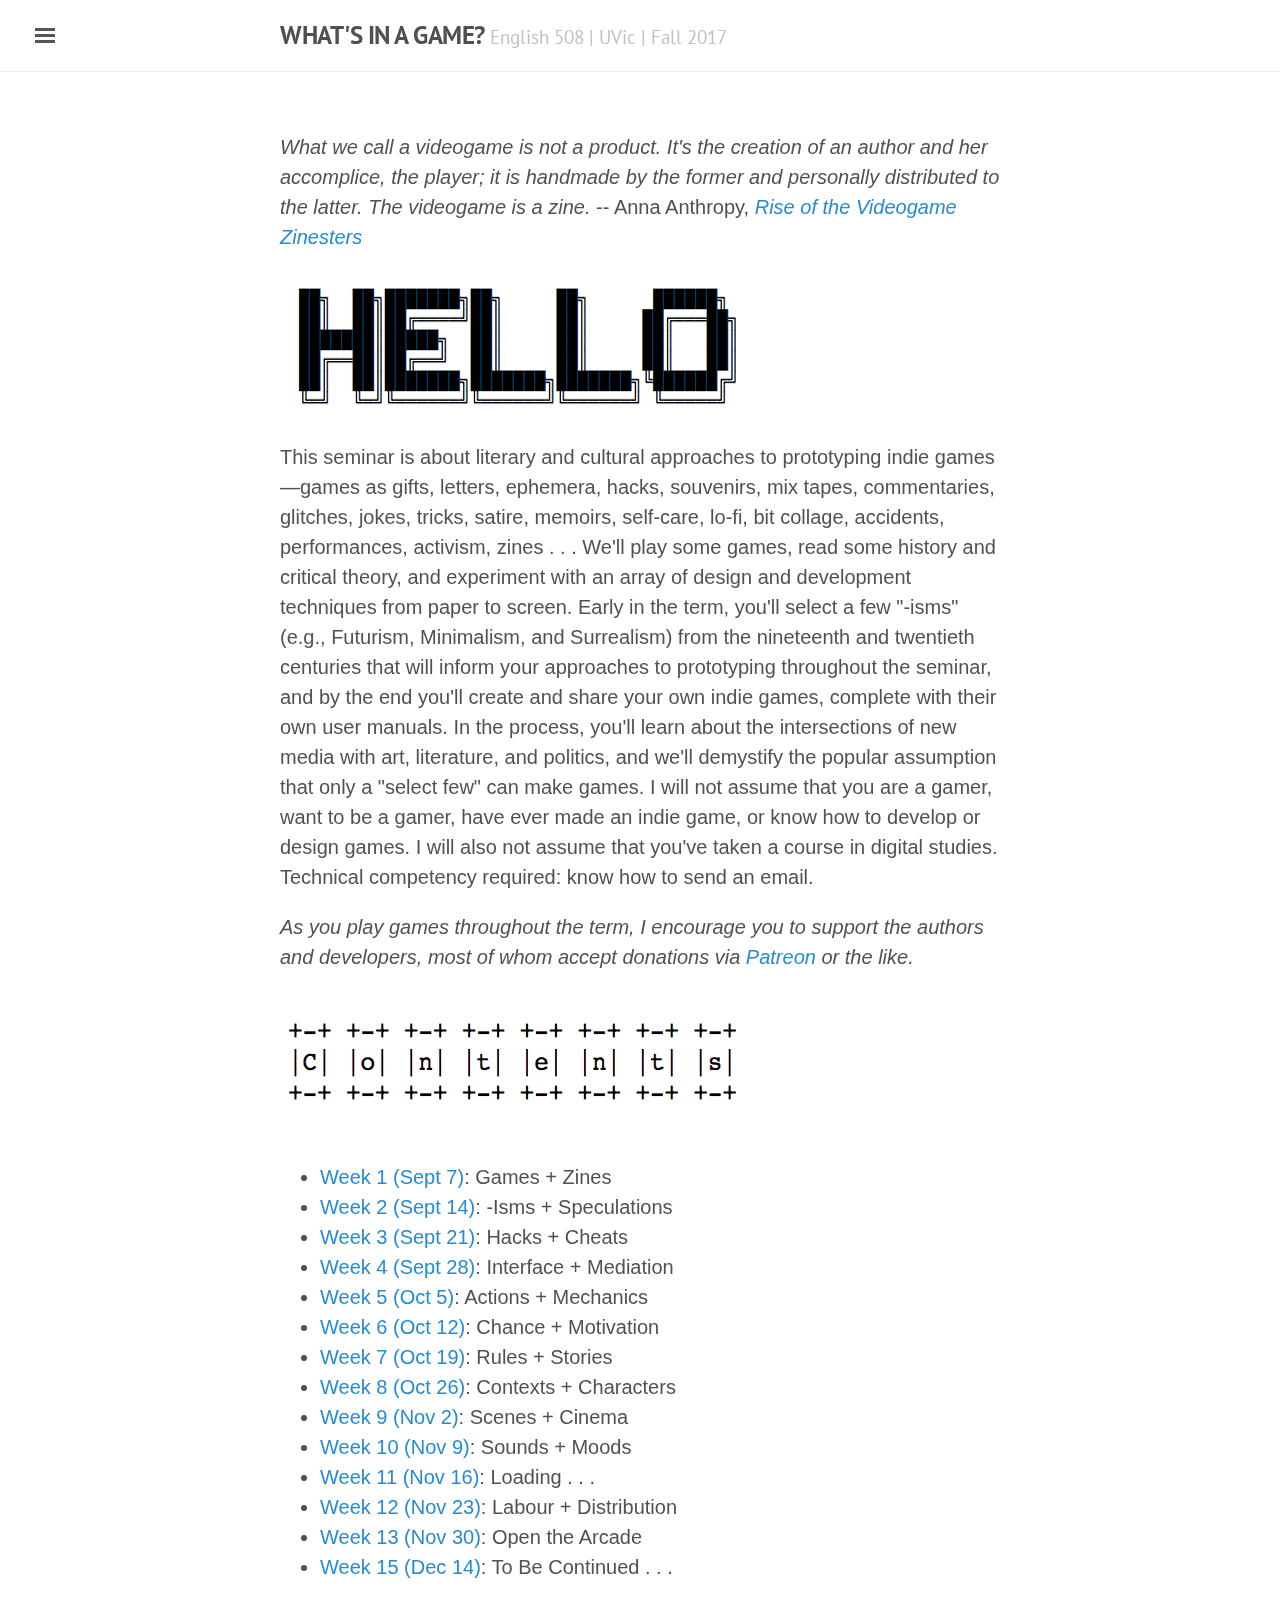
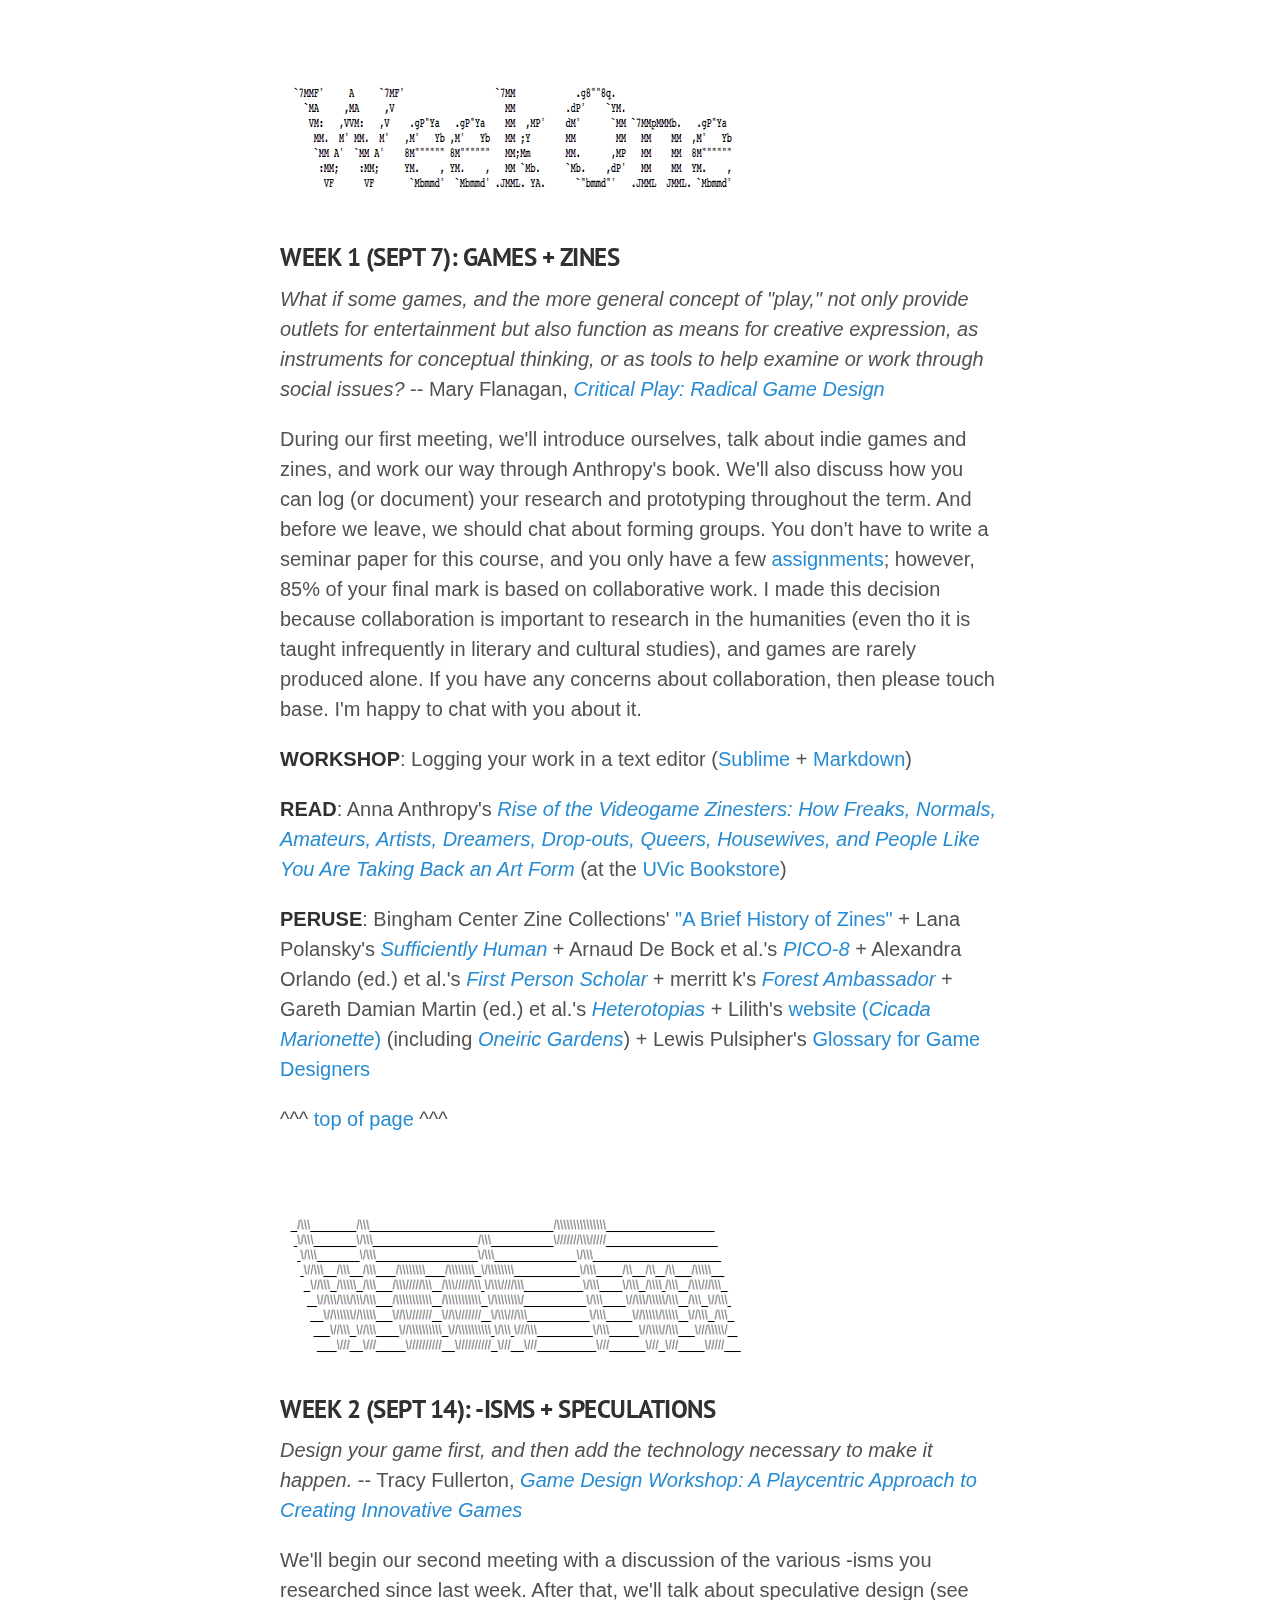
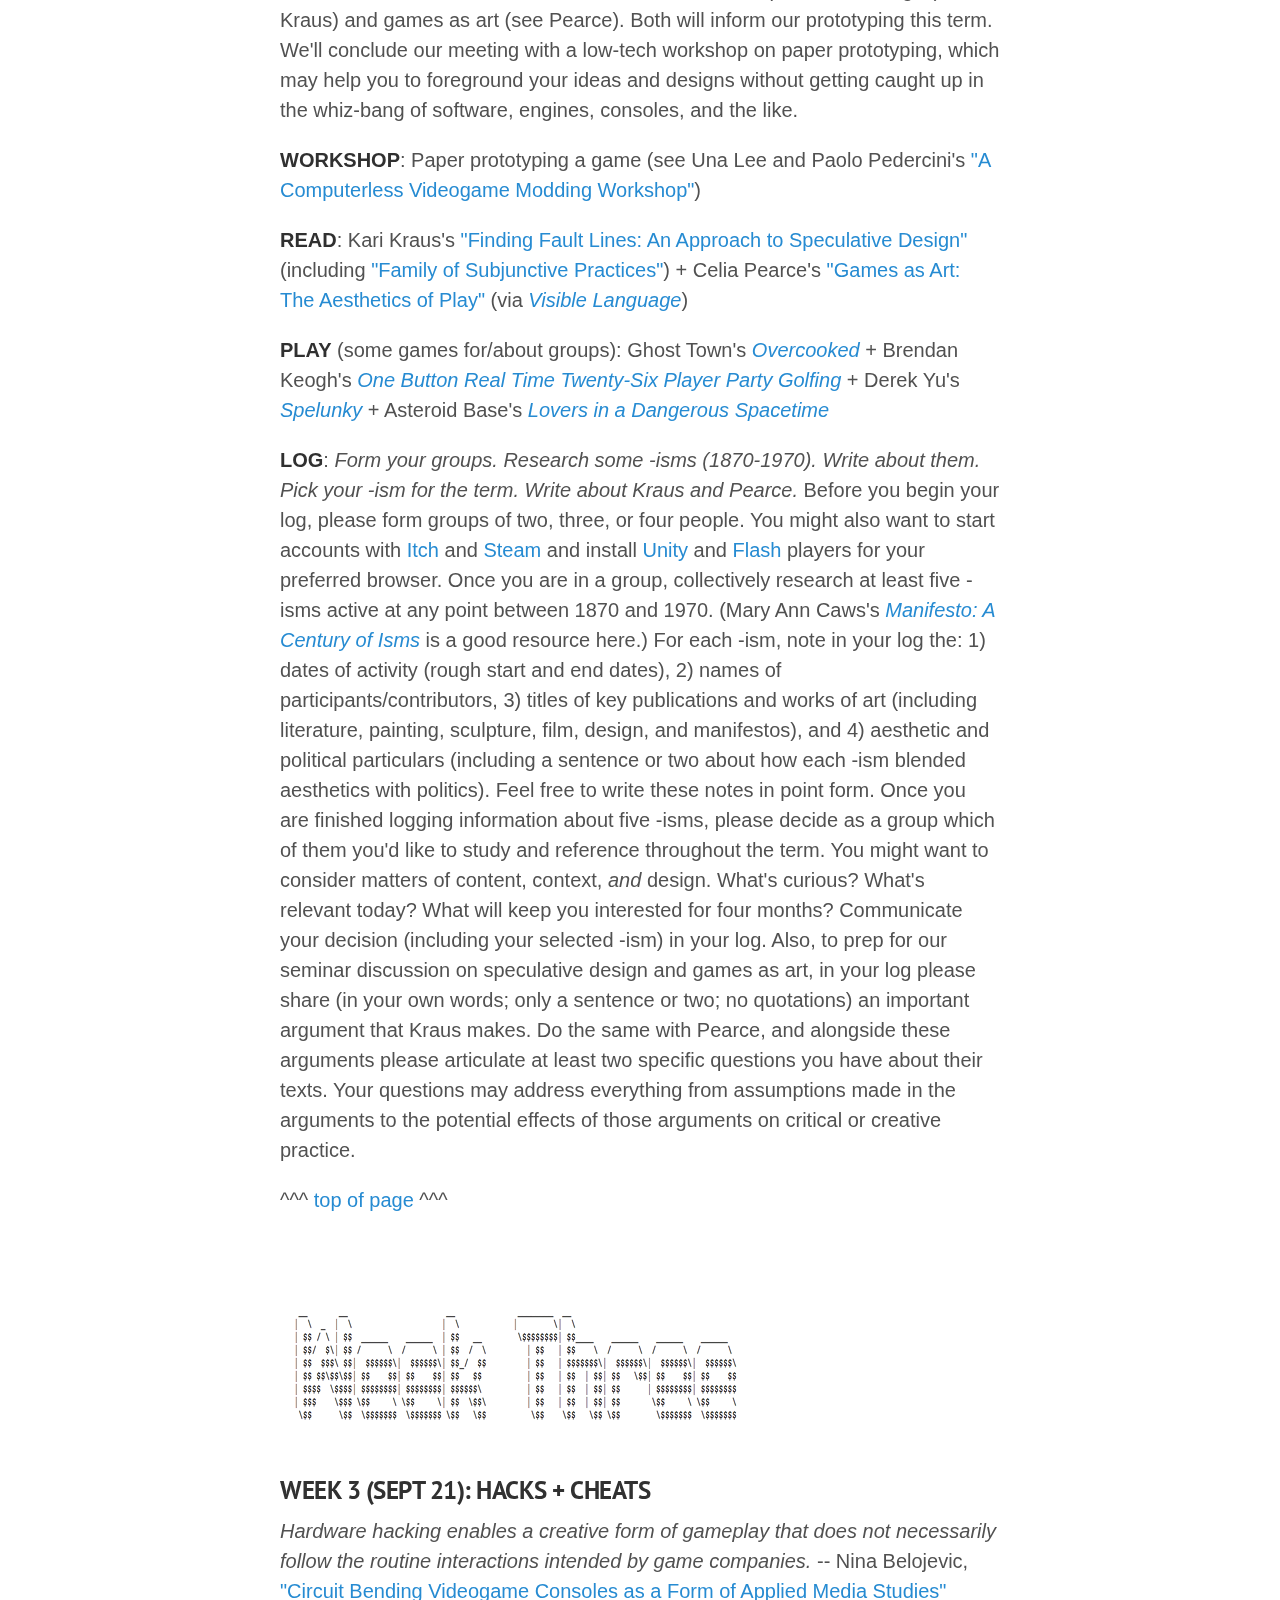
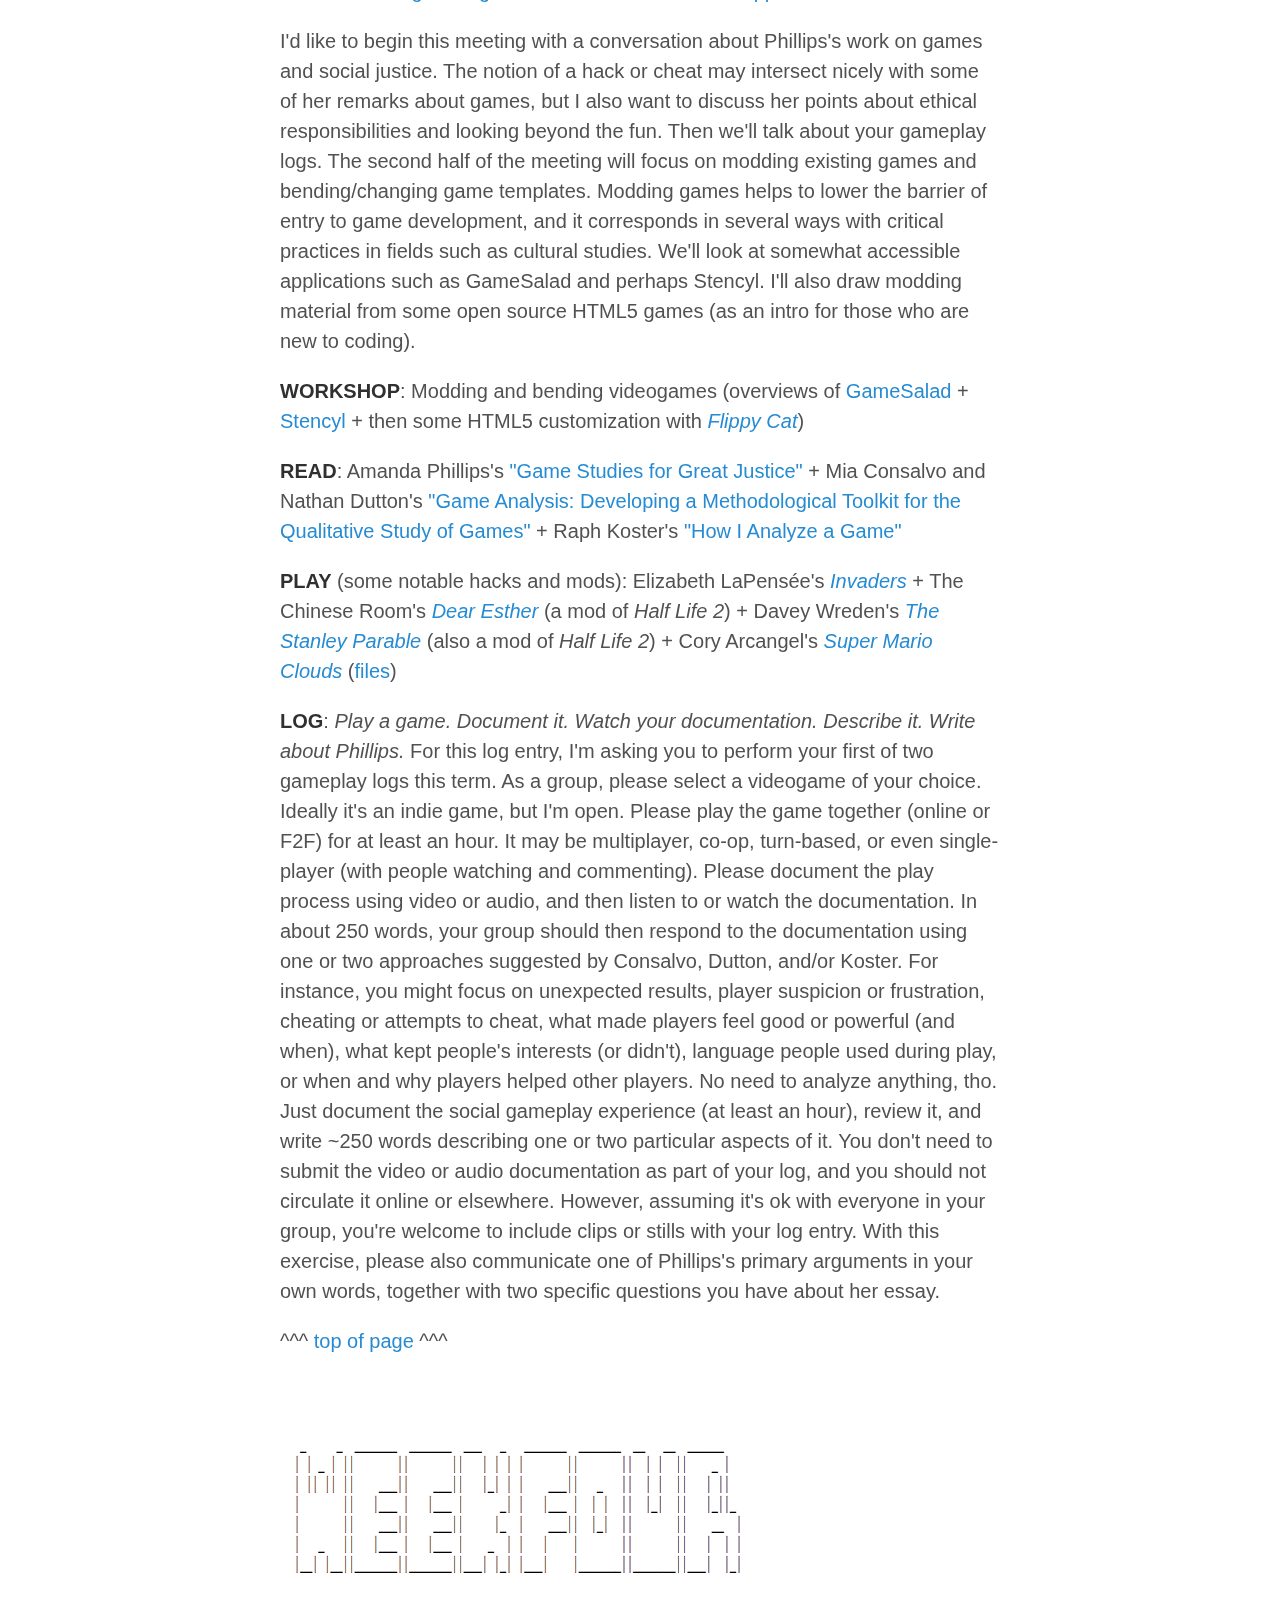
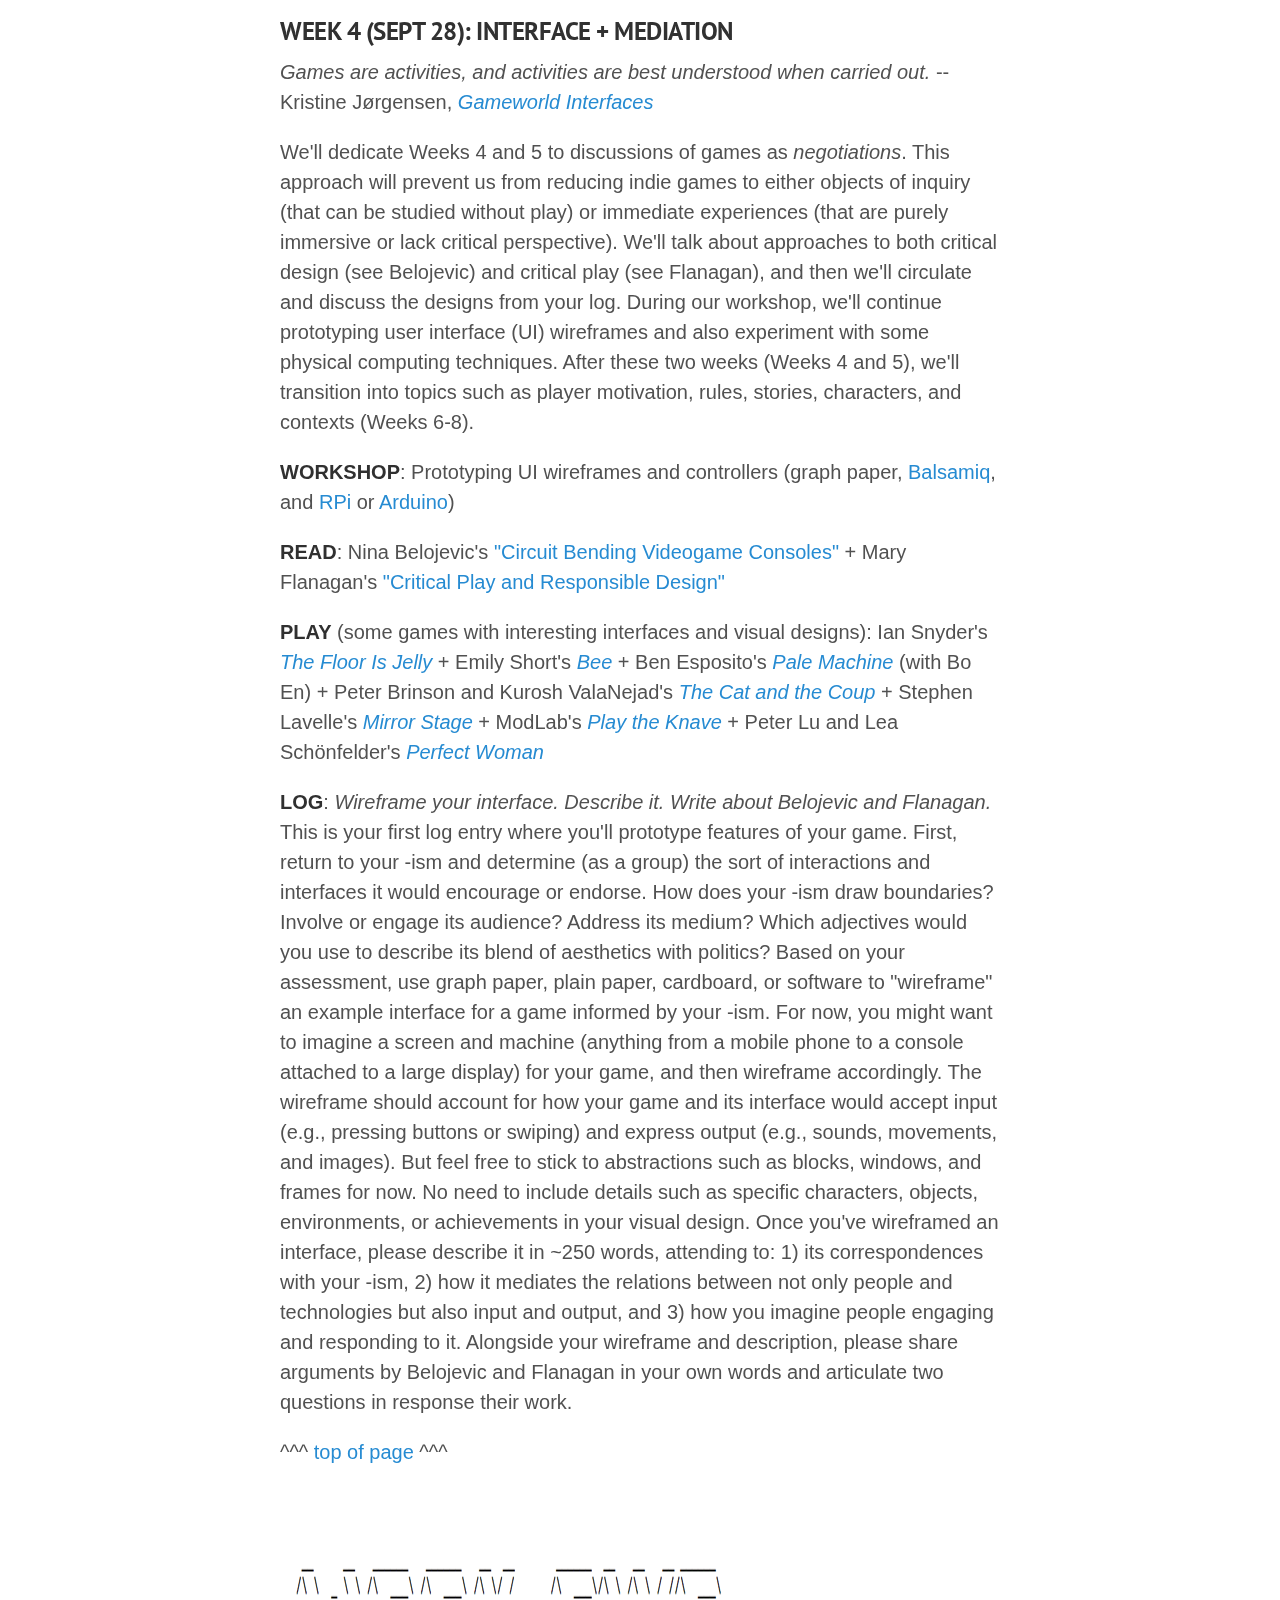
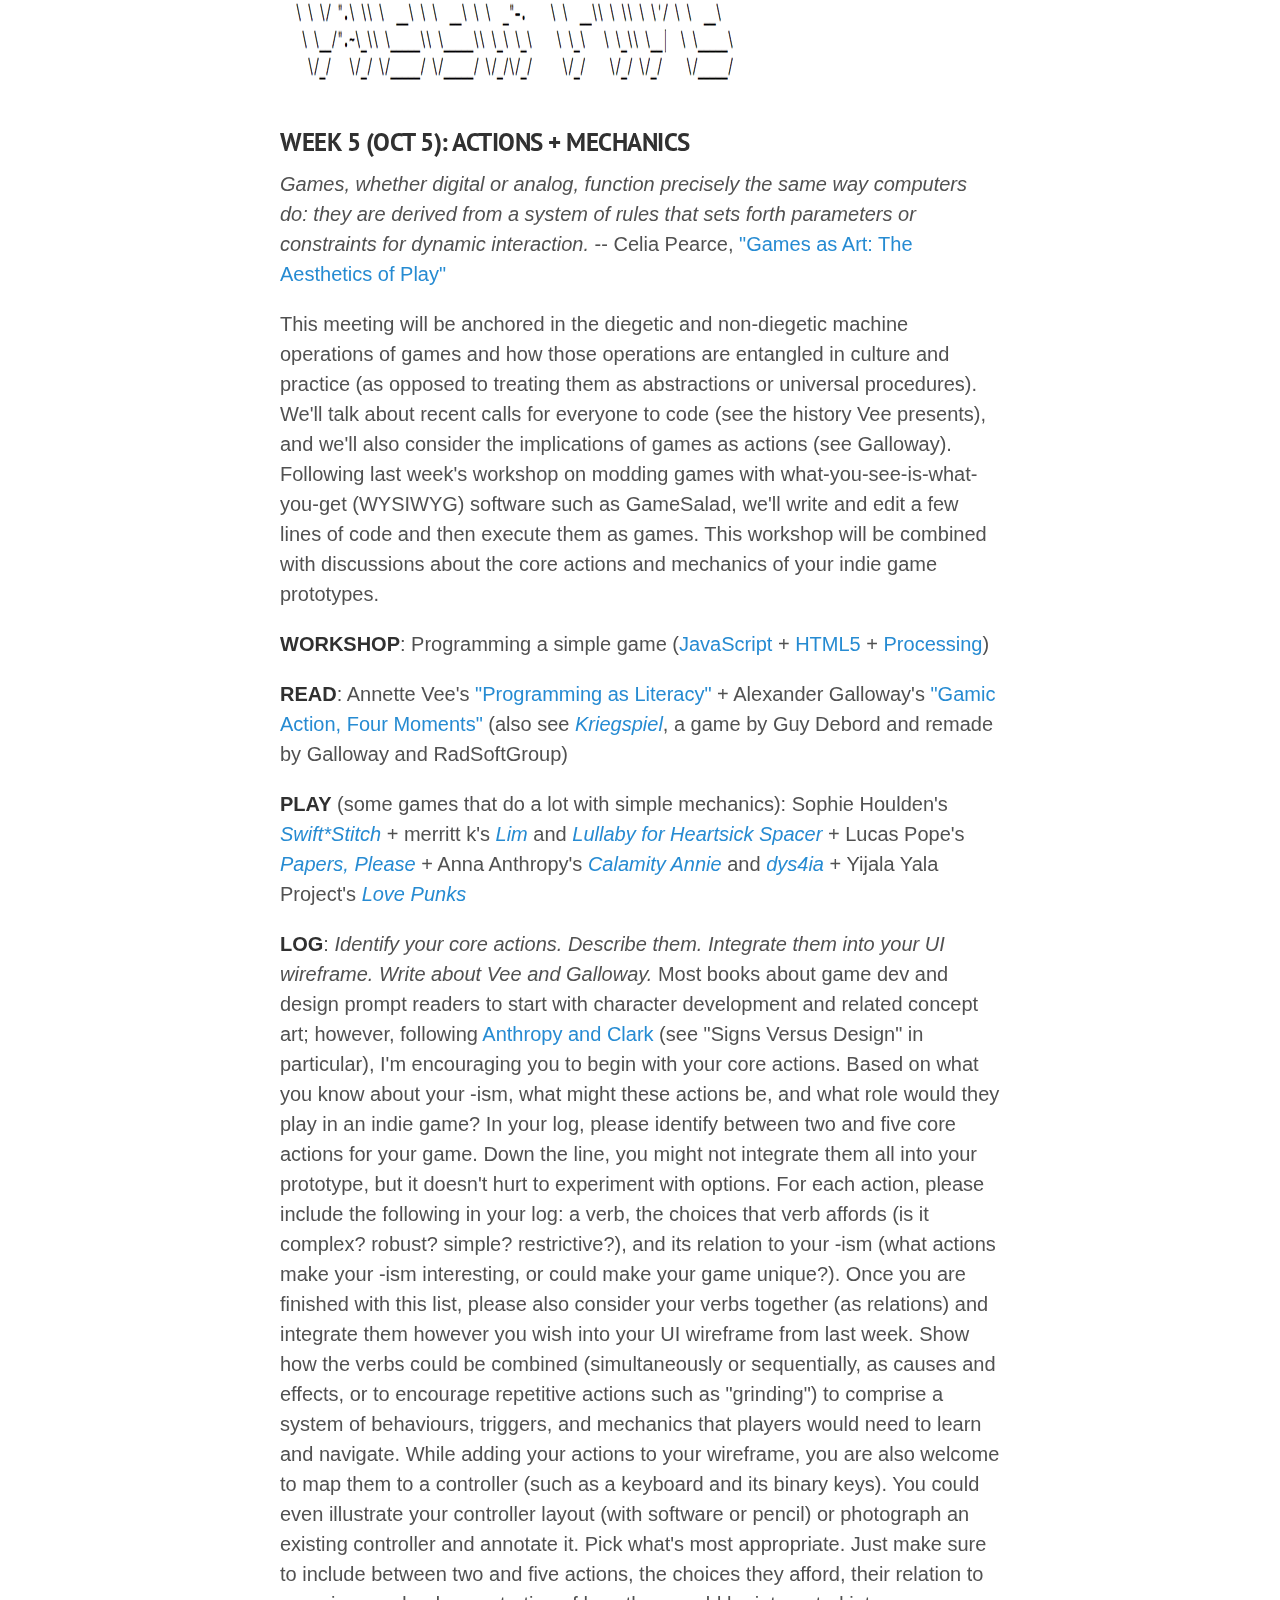
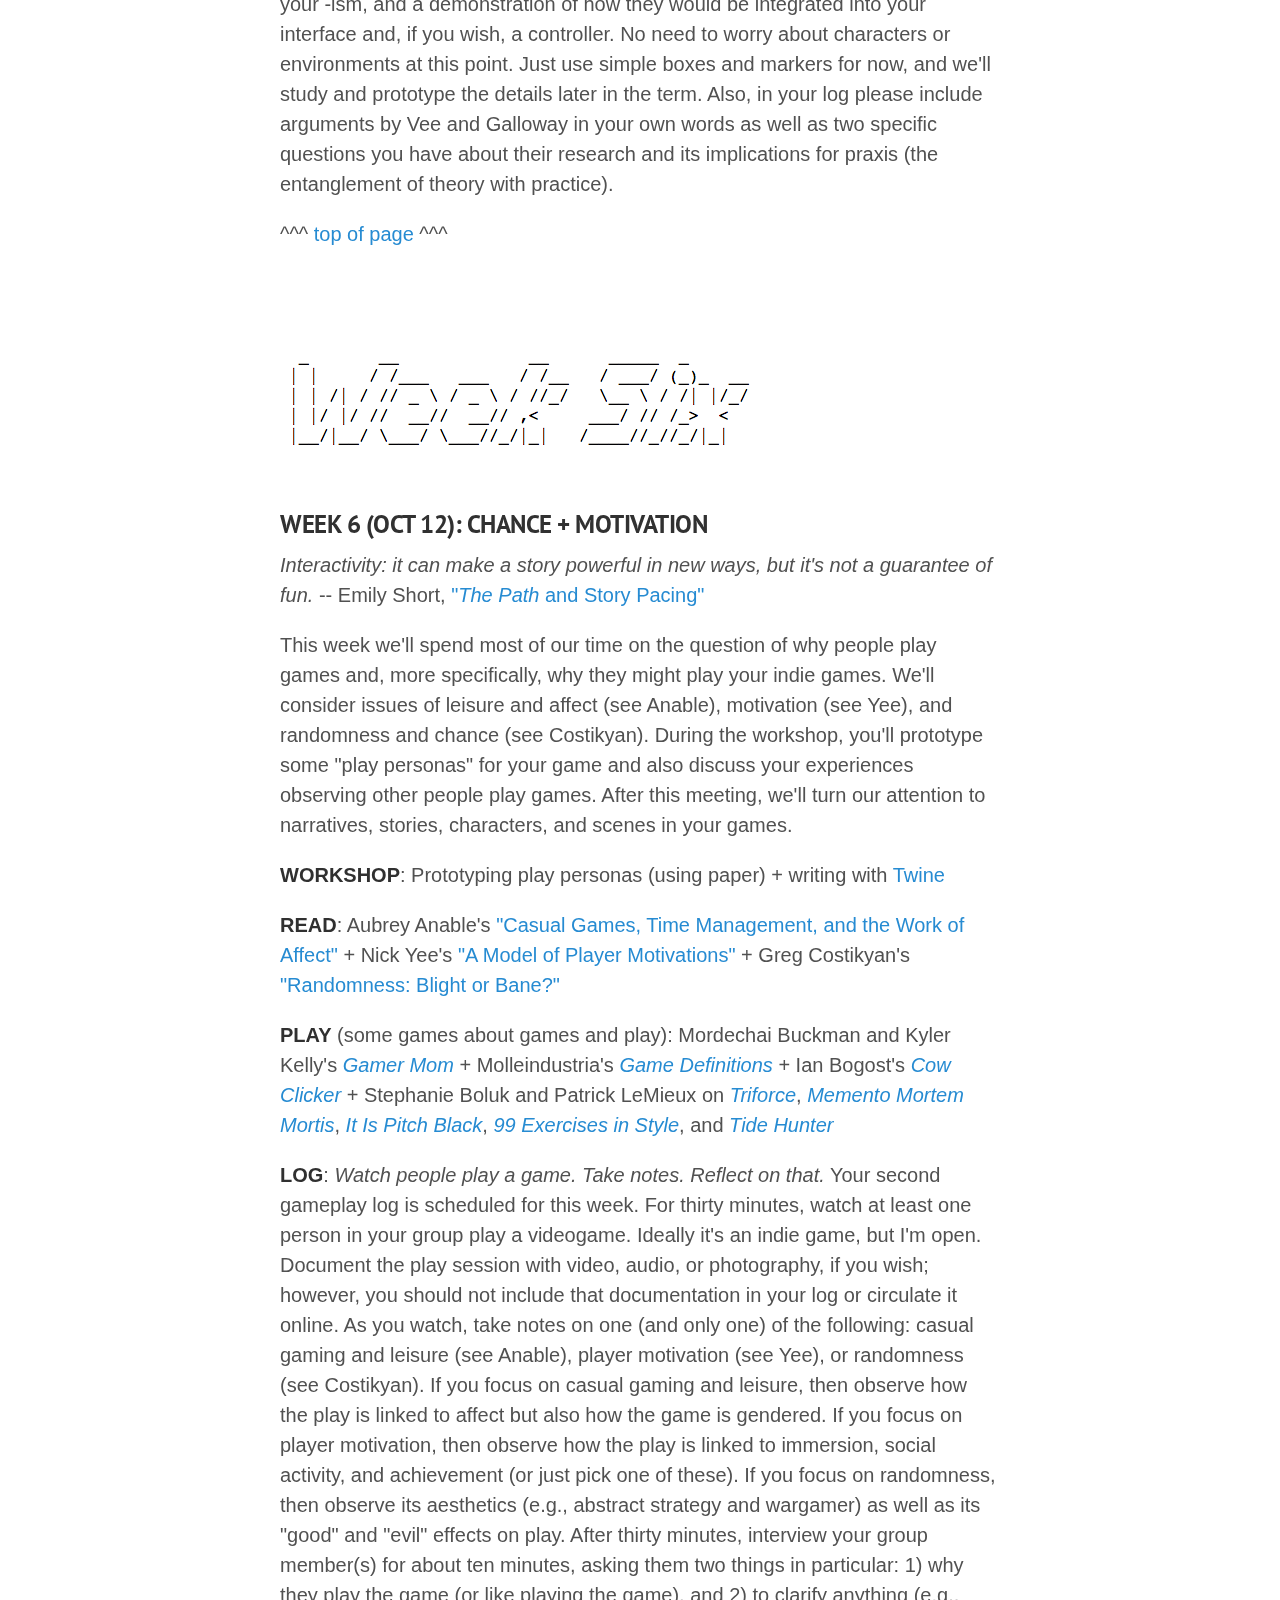
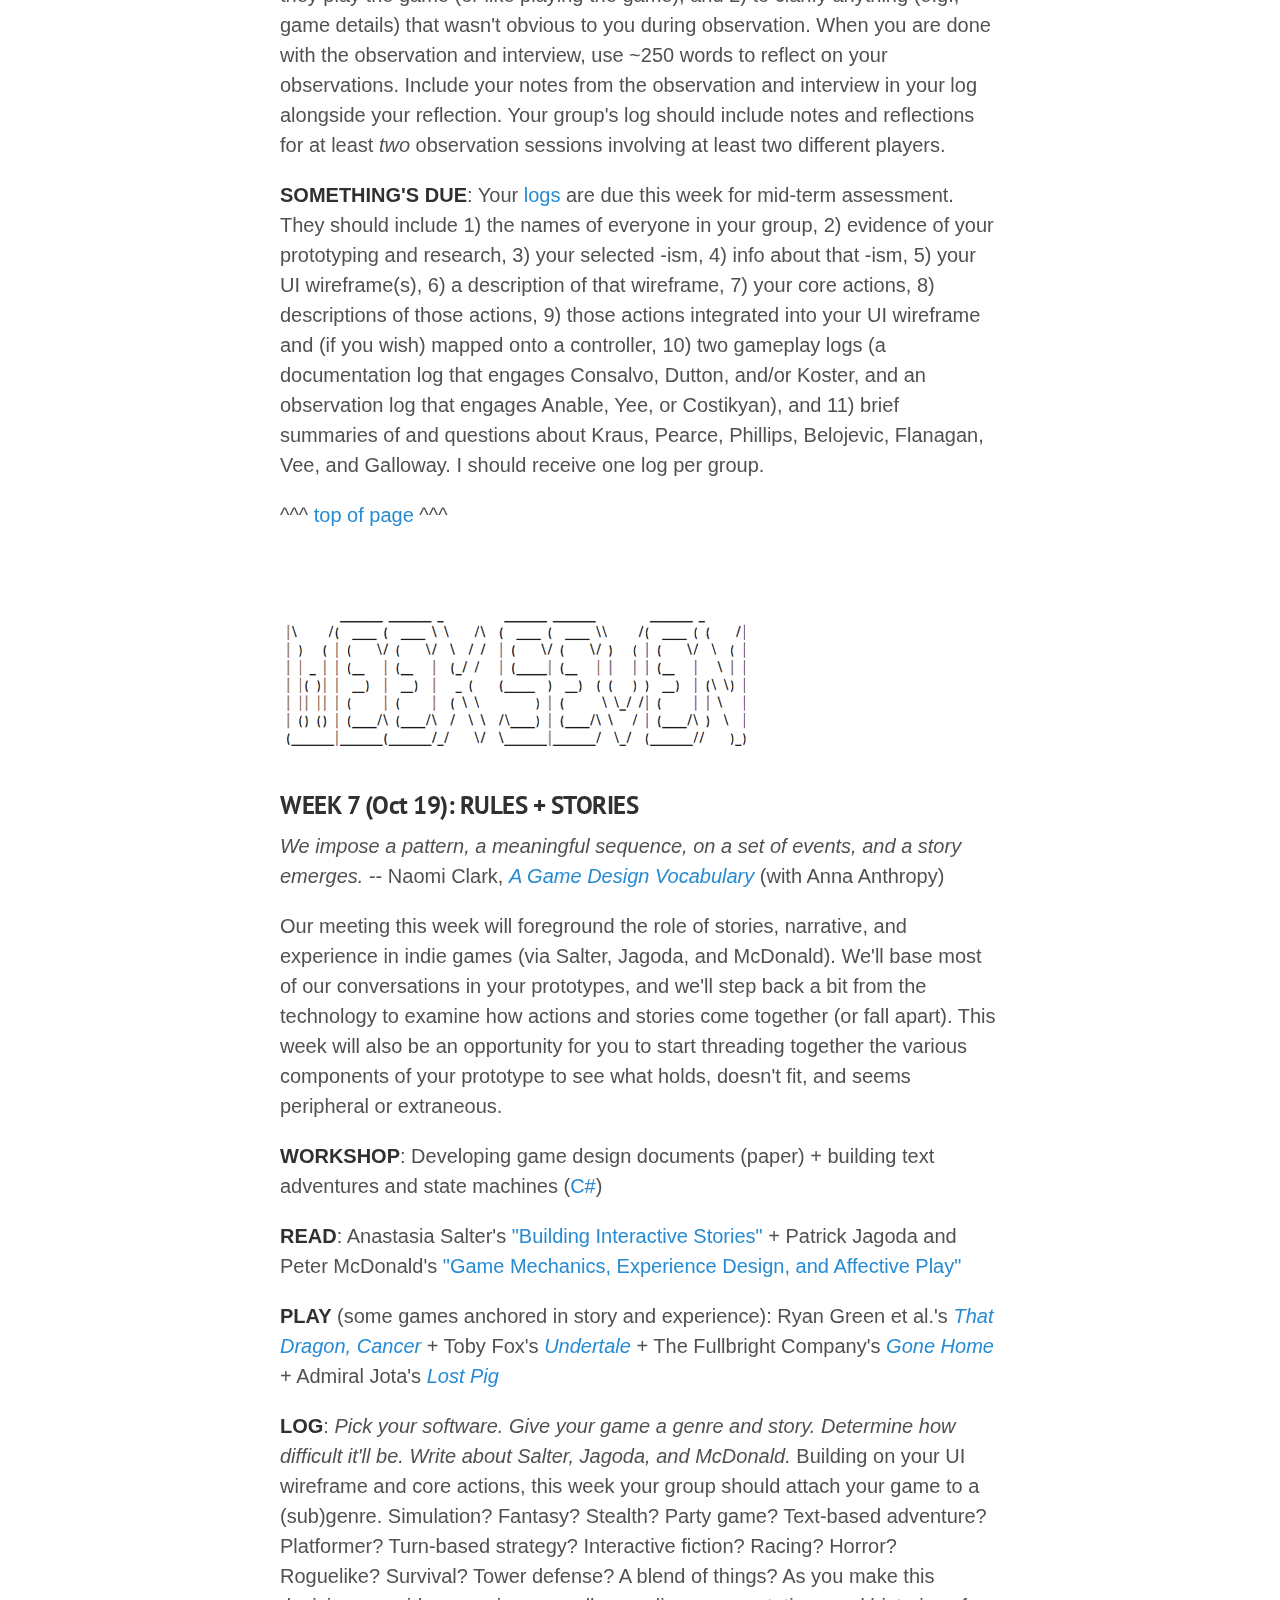
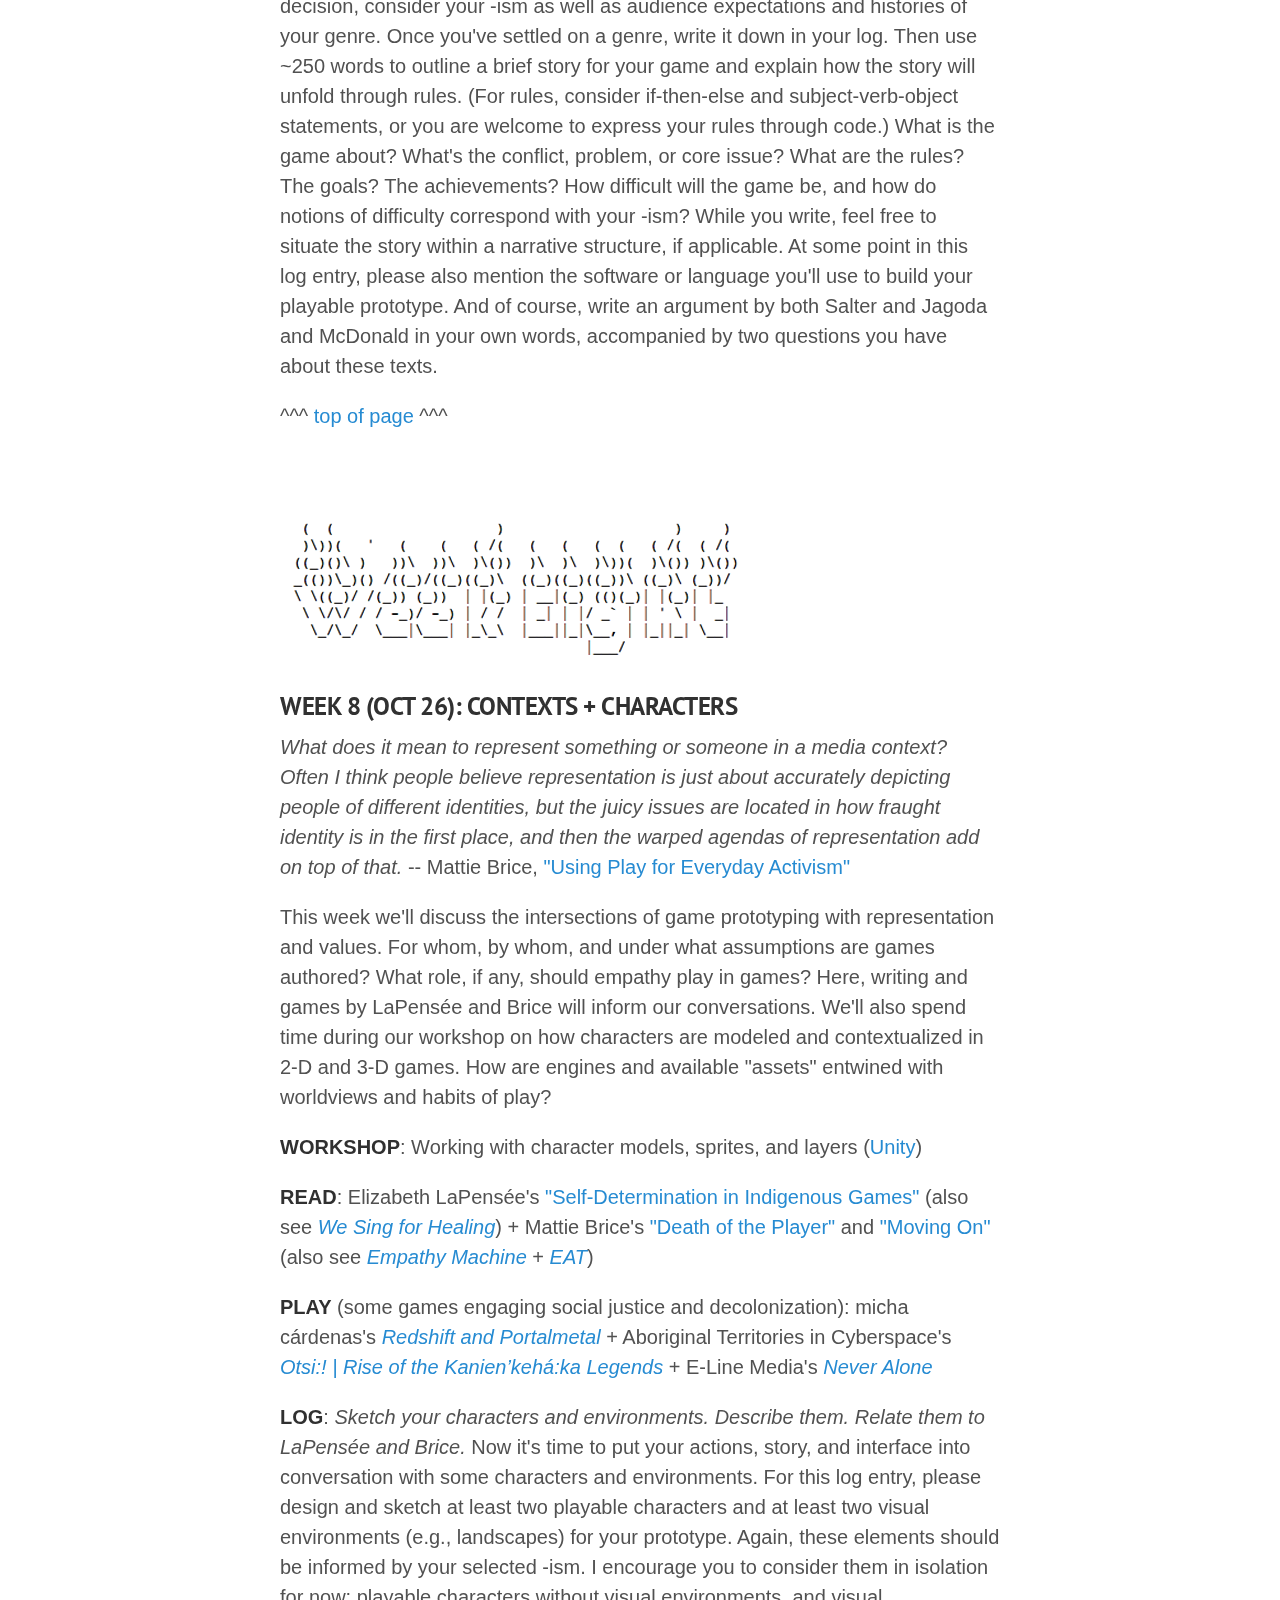
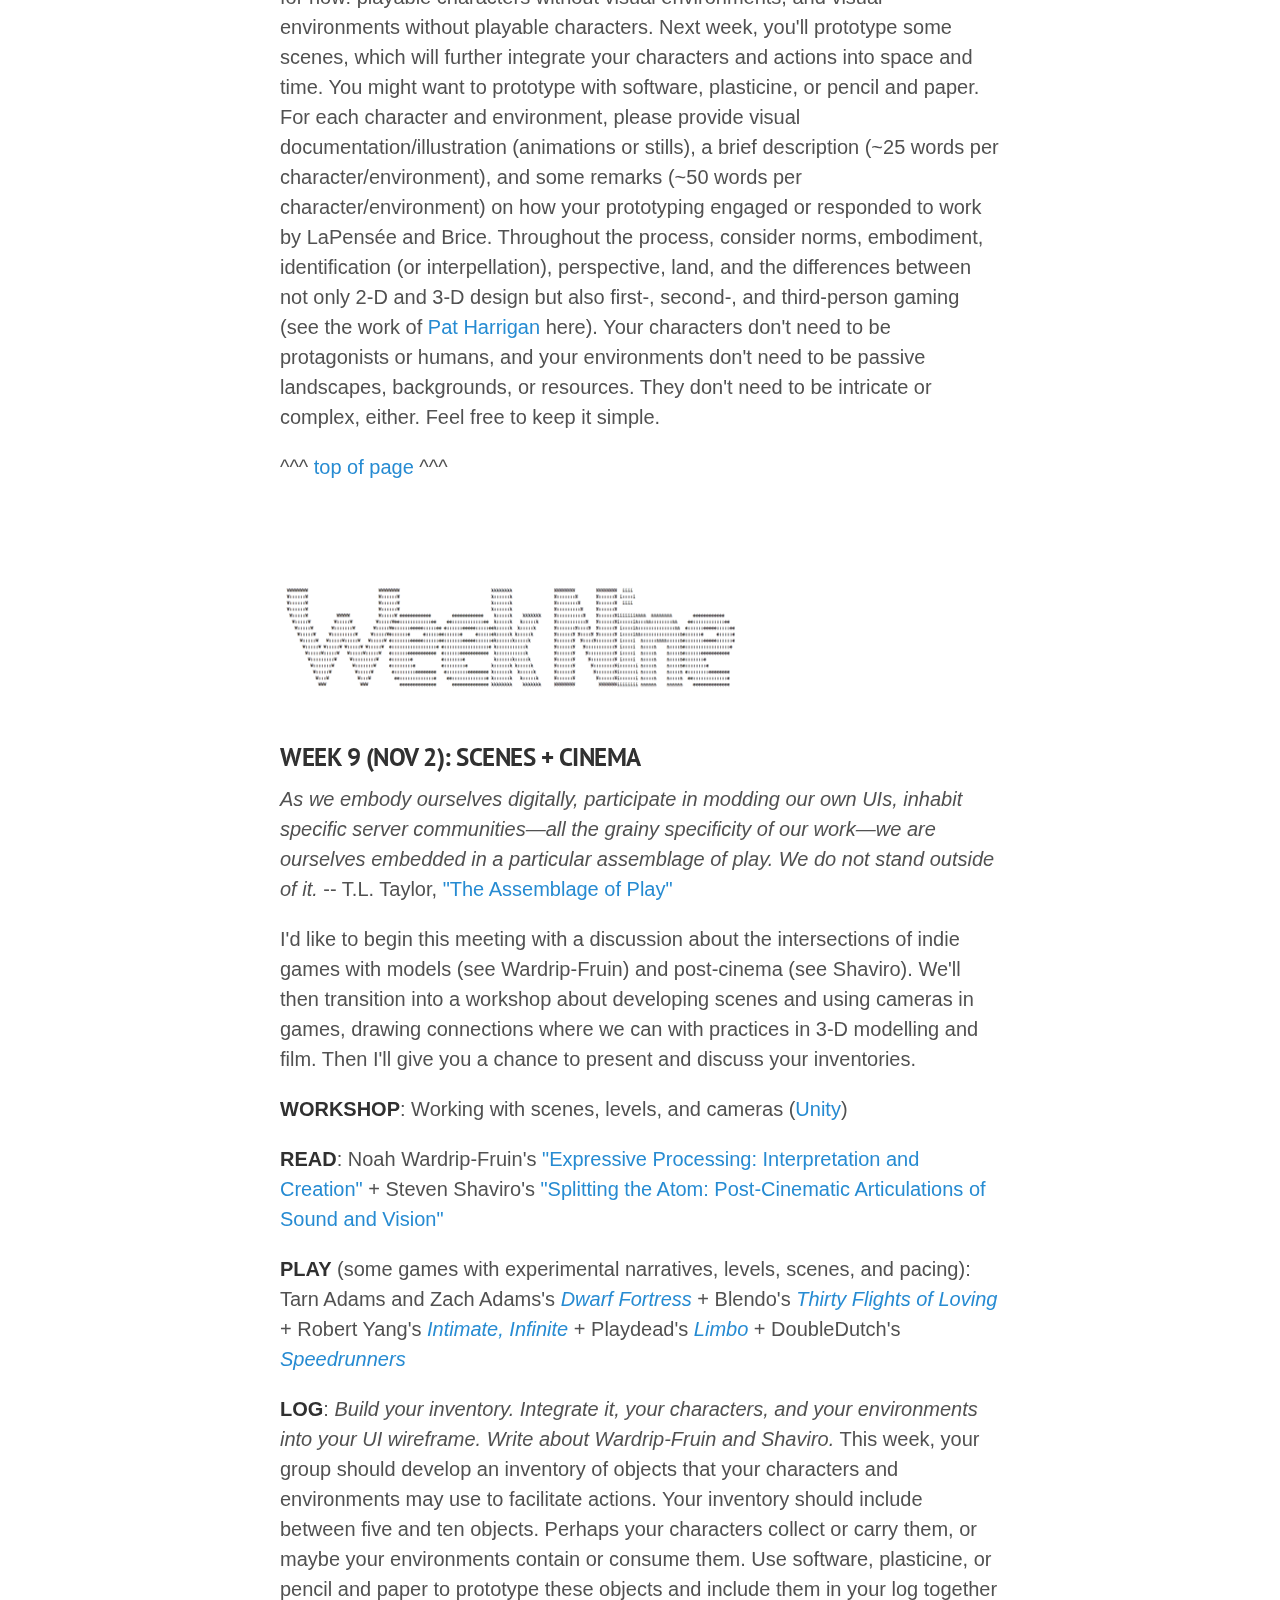
<file: index.html>
<!DOCTYPE html>
<html xmlns="http://www.w3.org/1999/xhtml" xml:lang="en" lang="en-us">
<head>
  <link href="http://gmpg.org/xfn/11" rel="profile">
  <meta http-equiv="content-type" content="text/html; charset=utf-8">
  <meta name="viewport" content="width=device-width, initial-scale=1.0, maximum-scale=1">
  <title>
      What's in a Game? 
  </title>
  <link rel="stylesheet" href="style.css">
  <link rel="stylesheet" href="https://fonts.googleapis.com/css?family=PT+Serif:400,400italic,700|PT+Sans:400">
  <link rel="shortcut icon" href="http://jentery.github.io/508v3/favicon.ico">
</head>
<body>
  <input type="checkbox" class="sidebar-checkbox" id="sidebar-checkbox">
  <div class="sidebar" id="sidebar">
    <div class="sidebar-item">
    <p><em>Prototyping texts @UVic:<br>From -isms to indie games</em></p>
    </div>
    <nav class="sidebar-nav">
    <a class="sidebar-nav-item" href="http://jentery.github.io/508v3/index.html">Home</a>
    <a class="sidebar-nav-item" href="http://jentery.github.io/508v3/assignments.html">Assignments</a>
    <a class="sidebar-nav-item" href="http://jentery.github.io/508v3/outline.pdf">Outline (PDF)</a>
    <a class="sidebar-nav-item" href="http://github.com/jentery/508v3">All Files (GitHub)</a>
    <div class="sidebar-item">
    <p>Jentery Sayers | UVic English</p>
    </div>
  </div>
  <div class="wrap">
    <div class="masthead">
      <div class="container">
      <h3 class="masthead-title">
      <a href="index.html">WHAT'S IN A GAME?</a>
      <small>English 508 | UVic | Fall 2017</small>
      </h3>
      </div>
    </div>
<div class="container content">
<div class="posts">

    <div class="post">
    <p><em>What we call a videogame is not a product. It's the creation of an author and her accomplice, the player; it is handmade by the former and personally distributed to the latter. The videogame is a zine.</em> -- Anna Anthropy, <a href="http://catalog.sevenstories.com/products/rise-of-the-videogame" target="_blank"><em>Rise of the Videogame Zinesters</em></a></p>

    <a id="hello" class="anchor" href="#hello"><img src="hello.png" alt="Hello"></a>
    <p>This seminar is about literary and cultural approaches to prototyping indie games&mdash;games as gifts, letters, ephemera, hacks, souvenirs, mix tapes, commentaries, glitches, jokes, tricks, satire, memoirs, self-care, lo-fi, bit collage, accidents, performances, activism, zines . . . We'll play some games, read some history and critical theory, and experiment with an array of design and development techniques from paper to screen. Early in the term, you'll select a few "-isms" (e.g., Futurism, Minimalism, and Surrealism) from the nineteenth and twentieth centuries that will inform your approaches to prototyping throughout the seminar, and by the end you'll create and share your own indie games, complete with their own user manuals. In the process, you'll learn about the intersections of new media with art, literature, and politics, and we'll demystify the popular assumption that only a "select few" can make games. I will not assume that you are a gamer, want to be a gamer, have ever made an indie game, or know how to develop or design games. I will also not assume that you've taken a course in digital studies. Technical competency required: know how to send an email.</p>

    <p><em>As you play games throughout the term, I encourage you to support the authors and developers, most of whom accept donations via <a href="https://www.patreon.com/" target="_blank">Patreon</a> or the like.</em></p>

    <img src="contents.png" alt="Contents">
    <ul>
    <li><a href="#wk1">Week 1 (Sept 7)</a>: Games + Zines</li>
    <li><a href="#wk2">Week 2 (Sept 14)</a>: -Isms + Speculations</li>
    <li><a href="#wk3">Week 3 (Sept 21)</a>: Hacks + Cheats</li>
    <li><a href="#wk4">Week 4 (Sept 28)</a>: Interface + Mediation</li>
    <li><a href="#wk5">Week 5 (Oct 5)</a>: Actions + Mechanics</li>
    <li><a href="#wk6">Week 6 (Oct 12)</a>: Chance + Motivation</li>
    <li><a href="#wk7">Week 7 (Oct 19)</a>: Rules + Stories</li>
    <li><a href="#wk8">Week 8 (Oct 26)</a>: Contexts + Characters</li>
    <li><a href="#wk9">Week 9 (Nov 2)</a>: Scenes + Cinema</li>
    <li><a href="#wk10">Week 10 (Nov 9)</a>: Sounds + Moods</li>
    <li><a href="#wk11">Week 11 (Nov 16)</a>: Loading . . .</li>
    <li><a href="#wk12">Week 12 (Nov 23)</a>: Labour + Distribution</li>
    <li><a href="#wk13">Week 13 (Nov 30)</a>: Open the Arcade</li>
    <li><a href="#wk15">Week 15 (Dec 14)</a>: To Be Continued . . . </li>
    </ul>
    </div>

    <div class="post">
    <a id="wk1" class="anchor" href="#wk1"><img src="wk1.png" alt="Week One"></a>
    <h3>WEEK 1 (SEPT 7): GAMES + ZINES</h3>
    <p><em>What if some games, and the more general concept of "play," not only provide outlets for entertainment but also function as means for creative expression, as instruments for conceptual thinking, or as tools to help examine or work through social issues?</em> -- Mary Flanagan, <a href="http://mitpress.mit.edu/books/critical-play" target="_blank"><em>Critical Play: Radical Game Design</em></a></p>
    <p>During our first meeting, we'll introduce ourselves, talk about indie games and zines, and work our way through Anthropy's book. We'll also discuss how you can log (or document) your research and prototyping throughout the term. And before we leave, we should chat about forming groups. You don't have to write a seminar paper for this course, and you only have a few <a href="assignments.html">assignments</a>; however, 85% of your final mark is based on collaborative work. I made this decision because collaboration is important to research in the humanities (even tho it is taught infrequently in literary and cultural studies), and games are rarely produced alone. If you have any concerns about collaboration, then please touch base. I'm happy to chat with you about it.</p>
    <p><strong>WORKSHOP</strong>: Logging your work in a text editor (<a href="https://www.sublimetext.com/" target="_blank">Sublime</a> + <a href="http://www.aaronsw.com/weblog/001189" target="_blank">Markdown</a>)</p>
    <p><strong>READ</strong>: Anna Anthropy's <a href="http://catalog.sevenstories.com/products/rise-of-the-videogame" target="_blank"><em>Rise of the Videogame Zinesters: How Freaks, Normals, Amateurs, Artists, Dreamers, Drop-outs, Queers, Housewives, and People Like You Are Taking Back an Art Form</em></a> (at the <a href="https://www.uvicbookstore.ca/text/book/9781609803728?course_id=66591" target="_blank">UVic Bookstore</a>)</p>
    <p><strong>PERUSE</strong>: Bingham Center Zine Collections' <a href="http://library.duke.edu/rubenstein/findingdb/zines/timeline/" target="_blank">"A Brief History of Zines"</a> + Lana Polansky's <a href="http://sufficientlyhuman.com/" target="_blank"><em>Sufficiently Human</em></a> + Arnaud De Bock et al.'s <a href="http://pico8fanzine.bigcartel.com/" target="_blank"><em>PICO-8</em></a> + Alexandra Orlando (ed.) et al.'s <a href="http://www.firstpersonscholar.com/" target="_blank"><em>First Person Scholar</em></a> + merritt k's <a href="http://forestambassador.com/" target="_blank"><em>Forest Ambassador</em></a> + Gareth Damian Martin (ed.) et al.'s <a href="http://www.heterotopiaszine.com/" target="_blank"><em>Heterotopias</em></a> + Lilith's <a href="http://cicadamarionette.com/" target="_blank">website (<em>Cicada Marionette</em>)</a> (including <a href="https://lilithzone.itch.io/oneiric-gardens" target="_blank"><em>Oneiric Gardens</em></a>) + Lewis Pulsipher's <a href="http://pulsiphergames.com/glossaryforgamedesigners.pdf" target="_blank">Glossary for Game Designers</a></p>

    <p>^^^ <a href="#hello">top of page</a> ^^^</p>
    </div> 

    <div class="post">
    <a id="wk2" class="anchor" href="#wk2"><img src="wk2.png" alt="Week Two"></a>
    <h3>WEEK 2 (SEPT 14): -ISMS + SPECULATIONS</h3>
    <p><em>Design your game first, and then add the technology necessary to make it happen.</em> -- Tracy Fullerton, <a href="https://www.crcpress.com/Game-Design-Workshop-A-Playcentric-Approach-to-Creating-Innovative-Games/Fullerton/p/book/9780240809748" target="_blank"><em>Game Design Workshop: A Playcentric Approach to Creating Innovative Games</em></a></p>
    <p>We'll begin our second meeting with a discussion of the various -isms you researched since last week. After that, we'll talk about speculative design (see Kraus) and games as art (see Pearce). Both will inform our prototyping this term. We'll conclude our meeting with a low-tech workshop on paper prototyping, which may help you to foreground your ideas and designs without getting caught up in the whiz-bang of software, engines, consoles, and the like.</p>
    <p><strong>WORKSHOP</strong>: Paper prototyping a game (see Una Lee and Paolo Pedercini's <a href="http://www.molleindustria.org/blog/a-computerless-videogame-modding-workshop/" target="_blank">"A Computerless Videogame Modding Workshop"</a>)</p>
    <p><strong>READ</strong>: Kari Kraus's <a href="http://jenteryteaches.com/noneshall/508/kraus.pdf" target="_blank">"Finding Fault Lines: An Approach to Speculative Design"</a> (including <a href="https://docs.google.com/document/d/1aKtMon5LE7tRMOLo41HNDKrfEThp2nFLduLAPJ5Vvy4/edit" target="_blank">"Family of Subjunctive Practices"</a>) + Celia Pearce's <a href="https://s3-us-west-2.amazonaws.com/visiblelanguage/pdf/V40N1_2006_E.pdf" target="_blank">"Games as Art: The Aesthetics of Play"</a> (via <a href="http://visiblelanguagejournal.com/issue/138/article/522" target="_blank"><em>Visible Language</em></a>)</p>
    <p><strong>PLAY</strong> (some games for/about groups): Ghost Town's <a href="http://www.ghosttowngames.com/overcooked/" target="_blank"><em>Overcooked</em></a> + Brendan Keogh's <a href="https://brkeogh.itch.io/one-button-real-time-twenty-six-player-party-golfing" target="_blank"><em>One Button Real Time Twenty-Six Player Party Golfing</em></a> + Derek Yu's <a href="http://www.spelunkyworld.com/" target="_blank"><em>Spelunky</em></a> + Asteroid Base's <a href="http://www.loversinadangerousspacetime.com/" target="_blank"><em>Lovers in a Dangerous Spacetime</em></a></p> 
    <p><strong>LOG</strong>: <em>Form your groups. Research some -isms (1870-1970). Write about them. Pick your -ism for the term. Write about Kraus and Pearce.</em> Before you begin your log, please form groups of two, three, or four people. You might also want to start accounts with <a href="https://itch.io/" target="_blank">Itch</a> and <a href="http://store.steampowered.com/" target="_blank">Steam</a> and install <a href="https://unity3d.com/webplayer" target="_blank">Unity</a> and <a href="http://www.adobe.com/ca/products/flashplayer.html" target="_blank">Flash</a> players for your preferred browser. Once you are in a group, collectively research at least five -isms active at any point between 1870 and 1970. (Mary Ann Caws's <a href="http://jenteryteaches.com/noneshall/508/cawsManifesto.pdf" target="_blank"><em>Manifesto: A Century of Isms</em></a> is a good resource here.) For each -ism, note in your log the: 1) dates of activity (rough start and end dates), 2) names of participants/contributors, 3) titles of key publications and works of art (including literature, painting, sculpture, film, design, and manifestos), and 4) aesthetic and political particulars (including a sentence or two about how each -ism blended aesthetics with politics). Feel free to write these notes in point form. Once you are finished logging information about five -isms, please decide as a group which of them you'd like to study and reference throughout the term. You might want to consider matters of content, context, <em>and</em> design. What's curious? What's relevant today? What will keep you interested for four months? Communicate your decision (including your selected -ism) in your log. Also, to prep for our seminar discussion on speculative design and games as art, in your log please share (in your own words; only a sentence or two; no quotations) an important argument that Kraus makes. Do the same with Pearce, and alongside these arguments please articulate at least two specific questions you have about their texts. Your questions may address everything from assumptions made in the arguments to the potential effects of those arguments on critical or creative practice.</p>

    <p>^^^ <a href="#hello">top of page</a> ^^^</p>
    </div> 

    <div class="post">
    <a id="wk3" class="anchor" href="#wk3"><img src="wk3.png" alt="Week Three"></a>
    <h3>WEEK 3 (SEPT 21): HACKS + CHEATS</h3>
    <p><em>Hardware hacking enables a creative form of gameplay that does not necessarily follow the routine interactions intended by game companies.</em> -- Nina Belojevic, <a href="http://www.nanocrit.com/issues/issue5/circuit-bending-videogame-consoles-form-applied-media-studies" target="_blank">"Circuit Bending Videogame Consoles as a Form of Applied Media Studies"</a></p>
    <p>I'd like to begin this meeting with a conversation about Phillips's work on games and social justice. The notion of a hack or cheat may intersect nicely with some of her remarks about games, but I also want to discuss her points about ethical responsibilities and looking beyond the fun. Then we'll talk about your gameplay logs. The second half of the meeting will focus on modding existing games and bending/changing game templates. Modding games helps to lower the barrier of entry to game development, and it corresponds in several ways with critical practices in fields such as cultural studies. We'll look at somewhat accessible applications such as GameSalad and perhaps Stencyl. I'll also draw modding material from some open source HTML5 games (as an intro for those who are new to coding).</p>
    <p><strong>WORKSHOP</strong>: Modding and bending videogames (overviews of <a href="http://gamesalad.com/" target="_blank">GameSalad</a> + <a href="http://www.stencyl.com/" target="_blank">Stencyl</a> + then some HTML5 customization with <a href="https://github.com/t4nuj/clumsy-bird" target="_blank"><em>Flippy Cat</em></a>)</p>
    <p><strong>READ</strong>: Amanda Phillips's <a href="http://jenteryteaches.com/noneshall/508/phillips.pdf" target="_blank">"Game Studies for Great Justice"</a> + Mia Consalvo and Nathan Dutton's <a href="http://gamestudies.org/0601/articles/consalvo_dutton" target="_blank">"Game Analysis: Developing a Methodological Toolkit for the Qualitative Study of Games"</a> + Raph Koster's <a href="https://www.raphkoster.com/2014/01/06/how-i-analyze-a-game/" target="_blank">"How I Analyze a Game"</a></p>
    <p><strong>PLAY</strong> (some notable hacks and mods): Elizabeth LaPensée's <a href="http://survivance.org/invaders/" target="_blank"><em>Invaders</em></a> + The Chinese Room's <a href="http://dear-esther.com/" target="_blank"><em>Dear Esther</em></a> (a mod of <em>Half Life 2</em>) + Davey Wreden's <a href="https://www.stanleyparable.com/" target="_blank"><em>The Stanley Parable</em></a> (also a mod of <em>Half Life 2</em>) + Cory Arcangel's <a href="http://www.coryarcangel.com/things-i-made/2002-001-super-mario-clouds/" target="_blank"><em>Super Mario Clouds</em></a> (<a href="https://github.com/coryarcangel/Super-Mario-Clouds/" target="_blank">files</a>)</p>
    <p><strong>LOG</strong>: <em>Play a game. Document it. Watch your documentation. Describe it. Write about Phillips.</em> For this log entry, I'm asking you to perform your first of two gameplay logs this term. As a group, please select a videogame of your choice. Ideally it's an indie game, but I'm open. Please play the game together (online or F2F) for at least an hour. It may be multiplayer, co-op, turn-based, or even single-player (with people watching and commenting). Please document the play process using video or audio, and then listen to or watch the documentation. In about 250 words, your group should then respond to the documentation using one or two approaches suggested by Consalvo, Dutton, and/or Koster. For instance, you might focus on unexpected results, player suspicion or frustration, cheating or attempts to cheat, what made players feel good or powerful (and when), what kept people's interests (or didn't), language people used during play, or when and why players helped other players. No need to analyze anything, tho. Just document the social gameplay experience (at least an hour), review it, and write ~250 words describing one or two particular aspects of it. You don't need to submit the video or audio documentation as part of your log, and you should not circulate it online or elsewhere. However, assuming it's ok with everyone in your group, you're welcome to include clips or stills with your log entry. With this exercise, please also communicate one of Phillips's primary arguments in your own words, together with two specific questions you have about her essay.</p>

    <p>^^^ <a href="#hello">top of page</a> ^^^</p>
    </div> 

    <div class="post">
    <a id="wk4" class="anchor" href="#wk4"><img src="wk4.png" alt="Week Four"></a>
    <h3>WEEK 4 (SEPT 28): INTERFACE + MEDIATION</h3>
    <p><em>Games are activities, and activities are best understood when carried out.</em> -- Kristine Jørgensen, <a href="http://mitpress.mit.edu/books/gameworld-interfaces/" target="_blank"><em>Gameworld Interfaces</em></a></p>
    <p>We'll dedicate Weeks 4 and 5 to discussions of games as <em>negotiations</em>. This approach will prevent us from reducing indie games to either objects of inquiry (that can be studied without play) or immediate experiences (that are purely immersive or lack critical perspective). We'll talk about approaches to both critical design (see Belojevic) and critical play (see Flanagan), and then we'll circulate and discuss the designs from your log. During our workshop, we'll continue prototyping user interface (UI) wireframes and also experiment with some physical computing techniques. After these two weeks (Weeks 4 and 5), we'll transition into topics such as player motivation, rules, stories, characters, and contexts (Weeks 6-8).</p>
    <p><strong>WORKSHOP</strong>: Prototyping UI wireframes and controllers (graph paper, <a href="https://balsamiq.com/" target="_blank">Balsamiq</a>, and <a href="https://www.raspberrypi.org/" target="_blank">RPi</a> or <a href="https://www.arduino.cc/" target="_blank">Arduino</a>)</p>
    <p><strong>READ</strong>: Nina Belojevic's <a href="https://nanocrit.com/issues/issue5/circuit-bending-videogame-consoles-form-applied-media-studies" target="_blank">"Circuit Bending Videogame Consoles"</a> + Mary Flanagan's <a href="http://jenteryteaches.com/noneshall/508/flanagan.pdf" target="_blank">"Critical Play and Responsible Design"</a></p>
    <p><strong>PLAY</strong> (some games with interesting interfaces and visual designs): Ian Snyder's <a href="http://thefloorisjelly.com/" target="_blank"><em>The Floor Is Jelly</em></a> + Emily Short's <a href="http://dendry.github.io/bee/" target="_blank"><em>Bee</em></a> + Ben Esposito's <a href="http://torahhorse.com/Pale-Machine" target="_blank"><em>Pale Machine</em></a> (with Bo En) + Peter Brinson and Kurosh ValaNejad's <a href="http://www.thecatandthecoup.com/" target="_blank"><em>The Cat and the Coup</em></a> + Stephen Lavelle's <a href="http://www.increpare.com/2009/03/mirror-stage-done/" target="_blank"><em>Mirror Stage</em></a> + ModLab's <a href="https://playtheknave.org/" target="_blank"><em>Play the Knave</em></a> + Peter Lu and Lea Schönfelder's <a href="http://www.perfectwomangame.com/" target="_blank"><em>Perfect Woman</em></a></p>
    <p><strong>LOG</strong>: <em>Wireframe your interface. Describe it. Write about Belojevic and Flanagan.</em> This is your first log entry where you'll prototype features of your game. First, return to your -ism and determine (as a group) the sort of interactions and interfaces it would encourage or endorse. How does your -ism draw boundaries? Involve or engage its audience? Address its medium? Which adjectives would you use to describe its blend of aesthetics with politics? Based on your assessment, use graph paper, plain paper, cardboard, or software to "wireframe" an example interface for a game informed by your -ism. For now, you might want to imagine a screen and machine (anything from a mobile phone to a console attached to a large display) for your game, and then wireframe accordingly. The wireframe should account for how your game and its interface would accept input (e.g., pressing buttons or swiping) and express output (e.g., sounds, movements, and images). But feel free to stick to abstractions such as blocks, windows, and frames for now. No need to include details such as specific characters, objects, environments, or achievements in your visual design. Once you've wireframed an interface, please describe it in ~250 words, attending to: 1) its correspondences with your -ism, 2) how it mediates the relations between not only people and technologies but also input and output, and 3) how you imagine people engaging and responding to it. Alongside your wireframe and description, please share arguments by Belojevic and Flanagan in your own words and articulate two questions in response their work.</p>

    <p>^^^ <a href="#hello">top of page</a> ^^^</p>
    </div> 
    <div class="post">
    <a id="wk5" class="anchor" href="#wk5"><img src="wk5.png" alt="Week Five"></a>
    <h3>WEEK 5 (OCT 5): ACTIONS + MECHANICS</h3>
    <p><em>Games, whether digital or analog, function precisely the same way computers do: they are derived from a system of rules that sets forth parameters or constraints for dynamic interaction.</em> -- Celia Pearce, <a href="http://visiblelanguagejournal.com/issue/138/article/522" target="_blank">"Games as Art: The Aesthetics of Play"</a></p>
    <p>This meeting will be anchored in the diegetic and non-diegetic machine operations of games and how those operations are entangled in culture and practice (as opposed to treating them as abstractions or universal procedures). We'll talk about recent calls for everyone to code (see the history Vee presents), and we'll also consider the implications of games as actions (see Galloway). Following last week's workshop on modding games with what-you-see-is-what-you-get (WYSIWYG) software such as GameSalad, we'll write and edit a few lines of code and then execute them as games. This workshop will be combined with discussions about the core actions and mechanics of your indie game prototypes.</p>
    <p><strong>WORKSHOP</strong>: Programming a simple game (<a href="https://www.javascript.com/" target="_blank">JavaScript</a> + <a href="https://www.w3.org/TR/html5/" target="_blank">HTML5</a> + <a href="https://processing.org/" target="_blank">Processing</a>)</p>
    <p><strong>READ</strong>: Annette Vee's <a href="http://jenteryteaches.com/noneshall/508/vee.pdf" target="_blank">"Programming as Literacy"</a> + Alexander Galloway's <a href="http://jenteryteaches.com/noneshall/508/galloway.pdf" target="_blank">"Gamic Action, Four Moments"</a> (also see <a href="http://r-s-g.org/kriegspiel/about.php" target="_blank"><em>Kriegspiel</em></a>, a game by Guy Debord and remade by Galloway and RadSoftGroup)</p>
    <p><strong>PLAY</strong> (some games that do a lot with simple mechanics): Sophie Houlden's <a href="http://swiftstitch.sophiehoulden.com/" target="_blank"><em>Swift*Stitch</em></a> + merritt k's <a href="https://a-dire-fawn.itch.io/lim" target="_blank"><em>Lim</em></a> and <a href="https://a-dire-fawn.itch.io/lullaby-for-heartsick-spacer" target="_blank"><em>Lullaby for Heartsick Spacer</em></a> + Lucas Pope's <a href="http://papersplea.se/" target="_blank"><em>Papers, Please</em></a> + Anna Anthropy's <a href="http://auntiepixelante.com/?p=177" target="_blank"><em>Calamity Annie</em></a> and <a href="http://auntiepixelante.com/?p=1515" target="_blank"><em>dys4ia</em></a> + Yijala Yala Project's <a href="http://www.yijalayala.bighart.org/lovepunks/" target="_blank"><em>Love Punks</em></a></p>
    <p><strong>LOG</strong>: <em>Identify your core actions. Describe them. Integrate them into your UI wireframe. Write about Vee and Galloway.</em> Most books about game dev and design prompt readers to start with character development and related concept art; however, following <a href="https://www.pearson.com/us/higher-education/program/Anthropy-Game-Design-Vocabulary-A-Exploring-the-Foundational-Principles-Behind-Good-Game-Design/PGM38632.html" target="_blank">Anthropy and Clark</a> (see "Signs Versus Design" in particular), I'm encouraging you to begin with your core actions. Based on what you know about your -ism, what might these actions be, and what role would they play in an indie game? In your log, please identify between two and five core actions for your game. Down the line, you might not integrate them all into your prototype, but it doesn't hurt to experiment with options. For each action, please include the following in your log: a verb, the choices that verb affords (is it complex? robust? simple? restrictive?), and its relation to your -ism (what actions make your -ism interesting, or could make your game unique?). Once you are finished with this list, please also consider your verbs together (as relations) and integrate them however you wish into your UI wireframe from last week. Show how the verbs could be combined (simultaneously or sequentially, as causes and effects, or to encourage repetitive actions such as "grinding") to comprise a system of behaviours, triggers, and mechanics that players would need to learn and navigate. While adding your actions to your wireframe, you are also welcome to map them to a controller (such as a keyboard and its binary keys). You could even illustrate your controller layout (with software or pencil) or photograph an existing controller and annotate it. Pick what's most appropriate. Just make sure to include between two and five actions, the choices they afford, their relation to your -ism, and a demonstration of how they would be integrated into your interface and, if you wish, a controller. No need to worry about characters or environments at this point. Just use simple boxes and markers for now, and we'll study and prototype the details later in the term. Also, in your log please include arguments by Vee and Galloway in your own words as well as two specific questions you have about their research and its implications for praxis (the entanglement of theory with practice).</p>
    <p>^^^ <a href="#hello">top of page</a> ^^^</p>
    </div> 

    <div class="post">
    <a id="wk6" class="anchor" href="#wk6"><img src="wk6.png" alt="Week Six"></a>
    <h3>WEEK 6 (OCT 12): CHANCE + MOTIVATION</h3>
    <p><em>Interactivity: it can make a story powerful in new ways, but it's not a guarantee of fun.</em> -- Emily Short, <a href="https://www.gamasutra.com/view/news/116712/Analysis_The_Path_And_Story_Pacing.php" target="_blank">"<em>The Path</em> and Story Pacing"</a></p>
    <p>This week we'll spend most of our time on the question of why people play games and, more specifically, why they might play your indie games. We'll consider issues of leisure and affect (see Anable), motivation (see Yee), and randomness and chance (see Costikyan). During the workshop, you'll prototype some "play personas" for your game and also discuss your experiences observing other people play games. After this meeting, we'll turn our attention to narratives, stories, characters, and scenes in your games.</p>
    <p><strong>WORKSHOP</strong>: Prototyping play personas (using paper) + writing with <a href="https://twinery.org/" target="_blank">Twine</a></p>
    <p><strong>READ</strong>: Aubrey Anable's <a href="http://adanewmedia.org/2013/06/issue2-anable/" target="_blank">"Casual Games, Time Management, and the Work of Affect"</a> + Nick Yee's <a href="http://www.nickyee.com/daedalus/archives/print/001298.php" target="_blank">"A Model of Player Motivations"</a> + Greg Costikyan's <a href="http://www.costik.com/randomness-blight-or-bane.htm" target="_blank">"Randomness: Blight or Bane?"</a></p>
    <p><strong>PLAY</strong> (some games about games and play): Mordechai Buckman and Kyler Kelly's <a href="http://adventure.gamism.org/gamer_mom/" target="_blank"><em>Gamer Mom</em></a> + Molleindustria's <a href="http://www.gamedefinitions.com/" target="_blank"><em>Game Definitions</em></a> + Ian Bogost's <a href="https://cowclicker.com/" target="_blank"><em>Cow Clicker</em></a> + Stephanie Boluk and Patrick LeMieux on <a href="http://staging.manifoldapp.org/read/c5926868-00c4-45f8-8e91-45cfd9140a87/section/becdc429-21b6-400a-89f3-c0f1ea142946#ch02" target="_blank"><em>Triforce</em></a>, <a href="http://staging.manifoldapp.org/read/c5926868-00c4-45f8-8e91-45cfd9140a87/section/39ffac0a-c1b6-433b-8c01-b6c27c5e0d2b#ch04" target="_blank"><em>Memento Mortem Mortis</em></a>, <a href="http://staging.manifoldapp.org/read/c5926868-00c4-45f8-8e91-45cfd9140a87/section/32df9e2b-9b45-4242-8a66-7b9ef877926a#ch06" target="_blank"><em>It Is Pitch Black</em></a>, <a href="http://staging.manifoldapp.org/read/c5926868-00c4-45f8-8e91-45cfd9140a87/section/81da23f9-f5f5-40b8-99c1-d380432b27ea#ch08" target="_blank"><em>99 Exercises in Style</em></a>, and <a href="http://staging.manifoldapp.org/read/c5926868-00c4-45f8-8e91-45cfd9140a87/section/d00e5867-e87f-452a-b63c-1f281d962ea2#ch10" target="_blank"><em>Tide Hunter</em></a></p>
    <p><strong>LOG</strong>: <em>Watch people play a game. Take notes. Reflect on that.</em> Your second gameplay log is scheduled for this week. For thirty minutes, watch at least one person in your group play a videogame. Ideally it's an indie game, but I'm open. Document the play session with video, audio, or photography, if you wish; however, you should not include that documentation in your log or circulate it online. As you watch, take notes on one (and only one) of the following: casual gaming and leisure (see Anable), player motivation (see Yee), or randomness (see Costikyan). If you focus on casual gaming and leisure, then observe how the play is linked to affect but also how the game is gendered. If you focus on player motivation, then observe how the play is linked to immersion, social activity, and achievement (or just pick one of these). If you focus on randomness, then observe its aesthetics (e.g., abstract strategy and wargamer) as well as its "good" and "evil" effects on play. After thirty minutes, interview your group member(s) for about ten minutes, asking them two things in particular: 1) why they play the game (or like playing the game), and 2) to clarify anything (e.g., game details) that wasn't obvious to you during observation. When you are done with the observation and interview, use ~250 words to reflect on your observations. Include your notes from the observation and interview in your log alongside your reflection. Your group's log should include notes and reflections for at least <em>two</em> observation sessions involving at least two different players.</p>
    <p><strong>SOMETHING'S DUE</strong>: Your <a href="assignments.html#log">logs</a> are due this week for mid-term assessment. They should include 1) the names of everyone in your group, 2) evidence of your prototyping and research, 3) your selected -ism, 4) info about that -ism, 5) your UI wireframe(s), 6) a description of that wireframe, 7) your core actions, 8) descriptions of those actions, 9) those actions integrated into your UI wireframe and (if you wish) mapped onto a controller, 10) two gameplay logs (a documentation log that engages Consalvo, Dutton, and/or Koster, and an observation log that engages Anable, Yee, or Costikyan), and 11) brief summaries of and questions about Kraus, Pearce, Phillips, Belojevic, Flanagan, Vee, and Galloway. I should receive one log per group.</p> 

     <p>^^^ <a href="#hello">top of page</a> ^^^</p>
    </div> 

    <div class="post">
    <a id="wk7" class="anchor" href="#wk7"><img src="wk7.png" alt="Week Seven"></a>
    <h3>WEEK 7 (Oct 19): RULES + STORIES</h3>
    <p><em>We impose a pattern, a meaningful sequence, on a set of events, and a story emerges.</em> -- Naomi Clark, <a href="https://www.pearson.com/us/higher-education/program/Anthropy-Game-Design-Vocabulary-A-Exploring-the-Foundational-Principles-Behind-Good-Game-Design/PGM38632.html" target="_blank"><em>A Game Design Vocabulary</em></a> (with Anna Anthropy)</p>
    <p>Our meeting this week will foreground the role of stories,  narrative, and experience in indie games (via Salter, Jagoda, and McDonald). We'll base most of our conversations in your prototypes, and we'll step back a bit from the technology to examine how actions and stories come together (or fall apart). This week will  also be an opportunity for you to start threading together the various components of your prototype to see what holds, doesn't fit, and seems peripheral or extraneous.</p>
    <p><strong>WORKSHOP</strong>: Developing game design documents (paper) + building text adventures and state machines (<a href="https://docs.microsoft.com/en-us/dotnet/csharp/" target="_blank">C#</a>)</p>
    <p><strong>READ</strong>: Anastasia Salter's <a href="http://jenteryteaches.com/noneshall/508/salter.pdf" target="_blank">"Building Interactive Stories"</a> + Patrick Jagoda and Peter McDonald's <a href="http://jenteryteaches.com/noneshall/508/jagoda.pdf" target="_blank">"Game Mechanics, Experience Design, and Affective Play"</a></p> 
    <p><strong>PLAY</strong> (some games anchored in story and experience): Ryan Green et al.'s <a href="http://www.thatdragoncancer.com/" target="_blank"><em>That Dragon, Cancer</em></a> + Toby Fox's <a href="https://undertale.com/" target="_blank"><em>Undertale</em></a> + The Fullbright Company's <a href="https://gonehome.game/" target="_blank"><em>Gone Home</em></a> + Admiral Jota's <a href="http://iplayif.com/?story=http%3A%2F%2Fwww.ifarchive.org%2Fif-archive%2Fgames%2Fzcode%2FLostPig.z8" target="_blank"><em>Lost Pig</em></a></p>
    <p><strong>LOG</strong>: <em>Pick your software. Give your game a genre and story. Determine how difficult it'll be. Write about Salter, Jagoda, and McDonald.</em> Building on your UI wireframe and core actions, this week your group should attach your game to a (sub)genre. Simulation? Fantasy? Stealth? Party game? Text-based adventure? Platformer? Turn-based strategy? Interactive fiction? Racing? Horror? Roguelike? Survival? Tower defense? A blend of things? As you make this decision, consider your -ism as well as audience expectations and histories of your genre. Once you've settled on a genre, write it down in your log. Then use ~250 words to outline a brief story for your game and explain how the story will unfold through rules. (For rules, consider if-then-else and subject-verb-object statements, or you are welcome to express your rules through code.) What is the game about? What's the conflict, problem, or core issue? What are the rules? The goals? The achievements? How difficult will the game be, and how do notions of difficulty correspond with your -ism? While you write, feel free to situate the story within a narrative structure, if applicable. At some point in this log entry, please also mention the software or language you'll use to build your playable prototype. And of course, write an argument by both Salter and Jagoda and McDonald in your own words, accompanied by two questions you have about these texts.</p>

    <p>^^^ <a href="#hello">top of page</a> ^^^</p>
    </div> 

    <div class="post">
    <a id="wk8" class="anchor" href="#wk8"><img src="wk8.png" alt="Week Eight"></a>
    <h3>WEEK 8 (OCT 26): CONTEXTS + CHARACTERS</h3>
    <p><em>What does it mean to represent something or someone in a media context? Often I think people believe representation is just about accurately depicting people of different identities, but the juicy issues are located in how fraught identity is in the first place, and then the warped agendas of representation add on top of that.</em> -- Mattie Brice, <a href="http://www.mattiebrice.com/ted-talk-using-play-for-everyday-activism/" target="_blank">"Using Play for Everyday Activism"</em></a></p>
    <p>This week we'll discuss the intersections of game prototyping with representation and values. For whom, by whom, and under what assumptions are games authored? What role, if any, should empathy play in games? Here, writing and games by LaPensée and Brice will inform our conversations. We'll also spend time during our workshop on how characters are modeled and contextualized in 2-D and 3-D games. How are engines and available "assets" entwined with worldviews and habits of play?</p>  
    <p><strong>WORKSHOP</strong>: Working with character models, sprites, and layers (<a href="https://unity3d.com/" target="_blank">Unity</a>)</p>
    <p><strong>READ</strong>: Elizabeth LaPensée's <a href="http://jenteryteaches.com/noneshall/508/lapensee.pdf" target="_blank">"Self-Determination in Indigenous Games"</a> (also see <a href="http://survivance.org/wesing/" target="_blank"><em>We Sing for Healing</em></a>) + Mattie Brice's <a href="http://www.mattiebrice.com/death-of-the-player/" target="_blank">"Death of the Player"</a> and <a href="http://www.mattiebrice.com/moving-on/" target="_blank">"Moving On"</a> (also see <a href="http://www.mattiebrice.com/empathy-machine/" target="_blank"><em>Empathy Machine</em></a> + <a href="http://www.mattiebrice.com/eat/" target="_blank"><em>EAT</em></a>)</p>
    <p><strong>PLAY</strong> (some games engaging social justice and decolonization): micha cárdenas's <a href="https://micharoja.itch.io/redshift-and-portalmetal" target="_blank"><em>Redshift and Portalmetal</em></a> + Aboriginal Territories in Cyberspace's <a href="http://abtec.org/iif/outputs/output-1/" target="_blank"><em>Otsi:! | Rise of the Kanien’kehá:ka Legends</em></a> + E-Line Media's <a href="http://neveralonegame.com/" target="_blank"><em>Never Alone</em></a></p> 
    <p><strong>LOG</strong>: <em>Sketch your characters and environments. Describe them. Relate them to LaPensée and Brice.</em> Now it's time to put your actions, story, and interface into conversation with some characters and environments. For this log entry, please design and sketch at least two playable characters and at least two visual environments (e.g., landscapes) for your prototype. Again, these elements should be informed by your selected -ism. I encourage you to consider them in isolation for now: playable characters without visual environments, and visual environments without playable characters. Next week, you'll prototype some scenes, which will further integrate your characters and actions into space and time. You might want to prototype with software, plasticine, or pencil and paper. For each character and environment, please provide visual documentation/illustration (animations or stills), a brief description (~25 words per character/environment), and some remarks (~50 words per character/environment) on how your prototyping engaged or responded to work by LaPensée and Brice. Throughout the process, consider norms, embodiment, identification (or interpellation), perspective, land, and the differences between not only 2-D and 3-D design but also first-, second-, and third-person gaming (see the work of <a href="https://mitpress.mit.edu/authors/pat-harrigan" target="_blank">Pat Harrigan</a> here). Your characters don't need to be protagonists or humans, and your environments don't need to be passive landscapes, backgrounds, or resources. They don't need to be intricate or complex, either. Feel free to keep it simple.</p>

    <p>^^^ <a href="#hello">top of page</a> ^^^</p>
    </div> 

    <div class="post">
    <a id="wk9" class="anchor" href="#wk9"><img src="wk9.png" alt="Week Nine"></a>
    <h3>WEEK 9 (NOV 2): SCENES + CINEMA</h3>
    <p><em>As we embody ourselves digitally, participate in modding our own UIs, inhabit specific server communities&mdash;all the grainy specificity of our work&mdash;we are ourselves embedded in a particular assemblage of play. We do not stand outside of it.</em> -- T.L. Taylor, <a href="http://tltaylor.com/wp-content/uploads/2010/11/Taylor-AssemblageOfPlay.pdf" target="_blank">"The Assemblage of Play"</a></p>
    <p>I'd like to begin this meeting with a discussion about the intersections of indie games with models (see Wardrip-Fruin) and post-cinema (see Shaviro). We'll then transition into a workshop about developing scenes and using cameras in games, drawing connections where we can with practices in 3-D modelling and film. Then I'll give you a chance to present and discuss your inventories.</p>
    <p><strong>WORKSHOP</strong>: Working with scenes, levels, and cameras (<a href="https://unity3d.com/" target="_blank">Unity</a>) </p>
    <p><strong>READ</strong>: Noah Wardrip-Fruin's <a href="http://jenteryteaches.com/noneshall/508/wardripfruin.pdf" target="_blank">"Expressive Processing: Interpretation and Creation"</a> + Steven Shaviro's <a href="http://reframe.sussex.ac.uk/post-cinema/3-4-shaviro/" target="_blank">"Splitting the Atom: Post-Cinematic Articulations of Sound and Vision"</a></p>
    <p><strong>PLAY</strong> (some games with experimental narratives, levels, scenes, and pacing): Tarn Adams and Zach Adams's <a href="http://www.bay12games.com/dwarves/" target="_blank"><em>Dwarf Fortress</em></a> + Blendo's <a href="http://blendogames.com/thirtyflightsofloving/" target="_blank"><em>Thirty Flights of Loving</em></a> + Robert Yang's <a href="https://radiatoryang.itch.io/intimate-infinite" target="_blank"><em>Intimate, Infinite</em></a> + Playdead's <a href="http://www.playdead.com/games/limbo/" target="_blank"><em>Limbo</em></a> + DoubleDutch's <a href="http://www.tinybuild.com/speedrunners" target="_blank"><em>Speedrunners</em></a></p>
    <p><strong>LOG</strong>: <em>Build your inventory. Integrate it, your characters, and your environments into your UI wireframe. Write about Wardrip-Fruin and Shaviro.</em> This week, your group should develop an inventory of objects that your characters and environments may use to facilitate actions. Your inventory should include between five and ten objects. Perhaps your characters collect or carry them, or maybe your environments contain or consume them. Use software, plasticine, or pencil and paper to prototype these objects and include them in your log together with ~250 words describing the inventory and its relation to your -ism. Once you've compiled and described your inventory, integrate it, your characters, and your environments (from last week) into your UI wireframe to comprise a scene in your game. (At this point in the term, you might want to prototype with your selected software.) Include this new scene in your log entry and, where possible, think about it as a camera or perspective. To whom, if anyone or anything, does it belong? How would it move, if at all, with the action? What does it assume about its audiences? What does it need from them? With the materials from your wireframe and scene in your log, please also provide arguments by Wardrip-Fruin and Shaviro in your own words, accompanied by two questions you have about their work.</p>
    <p>^^^ <a href="#hello">top of page</a> ^^^</p>
    </div> 

    <div class="post">
    <a id="wk10" class="anchor" href="#wk10"><img src="wk10.png" alt="Week Ten"></a>
    <h3>WEEK 10 (NOV 9): SOUNDS + MOODS</h3>
    <p><em>Text as a waveform has creative and poetic uses.</em> -- Allison Parrish, <a href="https://www.youtube.com/watch?v=meovx9OqWJc" target="_blank">"Lossy Text Compression, for Some Reason?!?!"</a></p>
    <p>It's time for sound! This week, we'll talk about approaches to sound (see Rodgers) and music in games (see Whalen). We'll edit some audio, too. As we do, we'll examine the role of sound in your indie games. Is it all about mood and atmosphere? Or does sound do other things in games, too? We might want to play a few games with and without sound and even mask the visuals to play with sound alone. (<a href="https://cup.columbia.edu/book/audio-vision/9780231078993" target="_blank">Michel Chion</a> did this with film.)</p>
    <p><strong>WORKSHOP</strong>: Editing audio (<a href="http://www.audacityteam.org/" target="_blank">Audacity</a>)</p>
    <p><strong>READ</strong>: Tara Rodgers's <a href="http://jenteryteaches.com/noneshall/508/rodgers.pdf" target="_blank">"Approaching Sound"</a> + Zach Whalen's <a href="http://www.gamestudies.org/0401/whalen/" target="_blank">"Play Along: An Approach to Videogame Music"</a></p>
    <p><strong>PLAY</strong> (some games with great sounds): Jonathan Kittaka's <a href="https://kittakaj.itch.io/secrets-agent" target="_blank"><em>Secrets Agent</em></a> + Porpentine's <a href="http://porpentine.tumblr.com/post/98918209898/presenting-the-world-premier-of-with-those-we" target="_blank"><em>With Those We Love Alive</em></a> + Deirdra Kiai's <a href="https://squinky.itch.io/dompam2" target="_blank"><em>Dominique Pamplemousse</em></a> + Amanita Design's <a href="http://amanita-design.net/games/botanicula.html" target="_blank"><em>Botanicula</em></a> and <a href="http://amanita-design.net/games/machinarium.html" target="_blank"><em>Machinarium</em></a></p> 
    <p><strong>LOG</strong>: <em>Give your game some sounds. Describe them. Write about Rodgers and Whalen. Remember the user's manual. And your title.</em> Sounds are probably my favourite parts of games, but you need not share this sentiment. I'm just asking you to prototype some sound effects and music for one scene in your game. Feel free to work with an existing bundle/library if you wish. That is, you don't need to invent your own sounds or make your own music. Once you have the sounds, you should sync them with the visuals in your scene (consider using your UI wireframe here). Please document this scene (sounds and all) and include all components (audio and all) in your log. Use ~250 words to describe the scene, its sounds, and their relation to your -ism. Alongside these new sounds, put arguments by Rodgers and Whalen in your own words and include two questions for seminar discussion. Also, you might want to start thinking about a title for your game as well as the composition of your user's manual, which is due in December. For now, I recommend looking for examples from existing games (including tabletop games and early console games) and determining some key elements (both aesthetic and instructional) you'd need to include in such a manual. And hey, if your group hasn't yet met with me to discuss your work (see the consultation component of your <a href="assignments.html#prototype">prototype</a>), then either drop by during office hours or make an appointment. </p>
    <p>^^^ <a href="#hello">top of page</a> ^^^</p>
    </div> 

    <div class="post">
    <a id="wk11" class="anchor" href="#wk11"><img src="wk11.png" alt="Week Eleven"></a>
    <h3>WEEK 11 (NOV 16): LOADING . . .</h3>
    <p><em>Some prompts to ask yourself when you're trying to brainstorm fun game mechanics: What's the strongest, loveliest, funniest memory you have? How might you build a system that communicates that feeling?</em> -- Jane Friedhoff, <a href="http://janefriedhoff.com/notepad/talk/2016/02/17/findingthefun.html" target="_blank">"Finding the Fun"</a></p>
    <p>You're between scenes this week. There's no reading, no games, and no workshop. During this meeting, we'll develop, fine-tune, and playtest your prototypes.</p>
    <p><strong>LOG</strong>: <em>Carry on.</em> I don't have any specific instructions for this week's log entry. Just continue to develop your prototype and include documentation and sample material in your log. Thank you!</p>
    <p>^^^ <a href="#hello">top of page</a> ^^^</p>
    </div> 
   
    <div class="post">
    <a id="wk12" class="anchor" href="#wk12"><img src="wk12.png" alt="Week Twelve"></a>
    <h3>WEEK 12 (NOV 23): LABOUR + DISTRIBUTION</h3>
    <p><em>We need to ask whether or not games truly empower players to understand the systems they purport to describe.</em> -- merritt k, <a href="https://theoldreader.com/profile/queenofspace?page=6" target="_blank">"What Are Games Good For?"</a></p>
    <p>We'll spend most of this meeting discussing the relationships between games, attention economics, digital labour (see Nakamura), and empire (see Dyer-Witheford and de Peuter). We'll also chat about how, if at all, you'd distribute or circulate your games, looking at Itch, GitHub, and other services as possibilities alongside Steam, consoles, and the like. Here, we might return to the notion of games as zines. Who is your audience? How is your work attributed? Who gets compensated, and how? Who plays, and under what conditions?</p>  
    <p><strong>WORKSHOP</strong>: Whether/how to circulate your prototypes (<a href="https://itch.io/" target="_blank">Itch</a> + <a href="https://github.com/" target="_blank">GitHub</a>)</p>
    <p><strong>READ</strong>: Lisa Nakamura's <a href="https://lnakamur.files.wordpress.com/2012/03/donthatetheplayer.pdf" target="_blank">"Dont Hate the Player, Hate the Game: The Racialization of Labor in World of Warcraft"</a> + Nick Dyer-Witheford and Greig de Peuter's introduction to <a href="http://jenteryteaches.com/noneshall/508/dyerwitheford.pdf" target="_blank"><em>Games of Empire</em></a></p>
    <p><strong>PLAY</strong> (some games about/around issues of digital labour): Nicky Case's <a href="http://nothing-to-hide-demo.s3.amazonaws.com/index.html" target="_blank"><em>Nothing to Hide</em></a> + Molleindustria's <a href="http://unmanned.molleindustria.org/" target="_blank"><em>Unmanned</em></a> and <a href="http://www.molleindustria.org/to-build-a-better-mousetrap/" target="_blank"><em>To Build a Better Mousetrap</em></a> + Vince de Vera, Jason Garner, and Klei's <a href="http://www.dontstarvegame.com/" target="_blank"><em>Don't Starve</em></a></p> 
    <p><strong>LOG</strong>: <em>Keep carrying on. Note your approaches to attribution and distribution. Write about Nakamura and Dyer-Witheford and de Peuter.</em> Please continue to develop your prototype and include documentation and sample material in your log. With this material, please note how, if at all, you'd distribute your game. Online? Steam? Consoles? Sneakernet? Email? And also mention how you'd attribute the labour involved in your game's design and development. Through a list of individual contributors and contributions? As a collective? As a brand or formal entity? Once you've made these decisions, please use ~250 words to describe their relation to your -ism's stance on attribution and distribution. And together with it all, share arguments by Nakamura and Witheford and de Peuter in your own words alongside two specific questions you have about their research.</p>

    <p>^^^ <a href="#hello">top of page</a> ^^^</p>
    </div> 

    <div class="post">
    <a id="wk13" class="anchor" href="#wk13"><img src="wk13.png" alt="Week Thirteen"></a>
    <h3>WEEK 13 (NOV 30): OPEN THE ARCADE</h3>
    <p><em>We must take seriously the vulnerability that comes with communications&mdash;not so that we simply condemn or accept all vulnerability without question but so that we might work together to create vulnerable systems with which we can live.</em> -- Wendy Hui Kyong Chun, <a href="http://mitpress.mit.edu/books/control-and-freedom" target="_blank"><em>Control and Freedom</em></a></p>
    <p>It's time to <a href="assignments.html#presentation">present</a> your prototype for an audience on campus. We'll call this event "Open the Arcade" for now, and we'll invite people from across UVic and Victoria to attend. Looking forward to it!</p>
    <p><strong>PLAY</strong>: Your prototype! 
    <p><strong>LOG</strong>: <em>Polish, play, and test your prototype. Prep and rehearse a presentation about it.</em> Your group <a href="assignments.html#presentation">presentation</a> should last ~10 minutes, and you should make your prototype available for your audience to play. With the prototype and presentation, you should also include a "one-sheet," which I'll describe during seminar. Before the big day, I recommend rehearsing and timing your presentations in your groups. Not everyone in your group needs to present (e.g., perhaps some people present while others cook up the presentation materials and fine-tune the prototype); however, you might want to avoid letting one person speak for the entire time. In your presentation materials, feel free to use video, audio, and images in addition to text. And if you'd like me to review your presentation materials in advance, then just say. I'm happy to provide feedback as long as you submit material 48 hours prior to the presentation day.</p>
    <p><strong>SOMETHING'S DUE</strong>: Your <a href="assignments.html#log">log</a> and <a href="assignments.html#presentation">presentation</a> materials are due this week. Your log should include all of your entries from this term. Your presentation materials should include your one-sheet, slides, and anything else you used in the presentation itself.</p>
    <p>^^^ <a href="#hello">top of page</a> ^^^</p>
    </div> 

    <div class="post">
    <a id="wk15" class="anchor" href="#wk15"><img src="wk15.png" alt="Week Fifteen"></a>
    <h3>WEEK 15 (DEC 14): TO BE CONTINUED . . .</h3>
    <p><em>Anyone can make a game if you make them try.</em> -- Amanda Phillips, <a href="https://gamertrouble.wordpress.com/2013/09/09/gaming-the-system-things-i-learned-by-asking-lit-majors-to-design-their-own-digital-games/" target="_blank">"Gaming the System"</a></p>
    <p>The game is not done, but the term is coming to an end. Between Week 13 and Week 15, feel free to drop a line with any questions you have about your prototype and user's manual. During this time, I also encourage you to playtest your prototype with people who are not in our seminar.</p>
    <p><strong>SOMETHING'S DUE</strong>: Your <a href="assignments.html#prototype">prototype</a>, <a href="assignments.html#prototype">user's manual</a>, and <a href="assignments.html#statement">statement</a> are due this week. Feel free to submit the prototype and statement via email; however, you'll probably need to submit the manual in person or via my department box. Thanks again!</p>

    <p>^^^ <a href="#hello">top of page</a> ^^^</p>
    </div> 

    <hr>
    <p><em>The University of Victoria's Department of English acknowledges and respects the Songhees, Esquimalt, and WSÁNEĆ peoples on whose traditional territories the University stands and whose historical relationships with the land continue to this day.</em></p>  

    <p>I owe an incredible debt of gratitude to Anna Anthropy, Mattie Brice, Ed Chang, Naomi Clark, Mary Flanagan, Tracy Fullerton, Patrick Jagoda, merritt k, Kari Kraus, Elizabeth LaPensée, Allison Parrish, Paolo Pedercini, Amanda Phillips, Noah Wardrip-Fruin, and Robert Yang, whose approaches to teaching and making games have especially influenced the construction of this syllabus. </p>    
    </div>
</div>
    <label for="sidebar-checkbox" class="sidebar-toggle"></label>
</body>
</html>
</file>
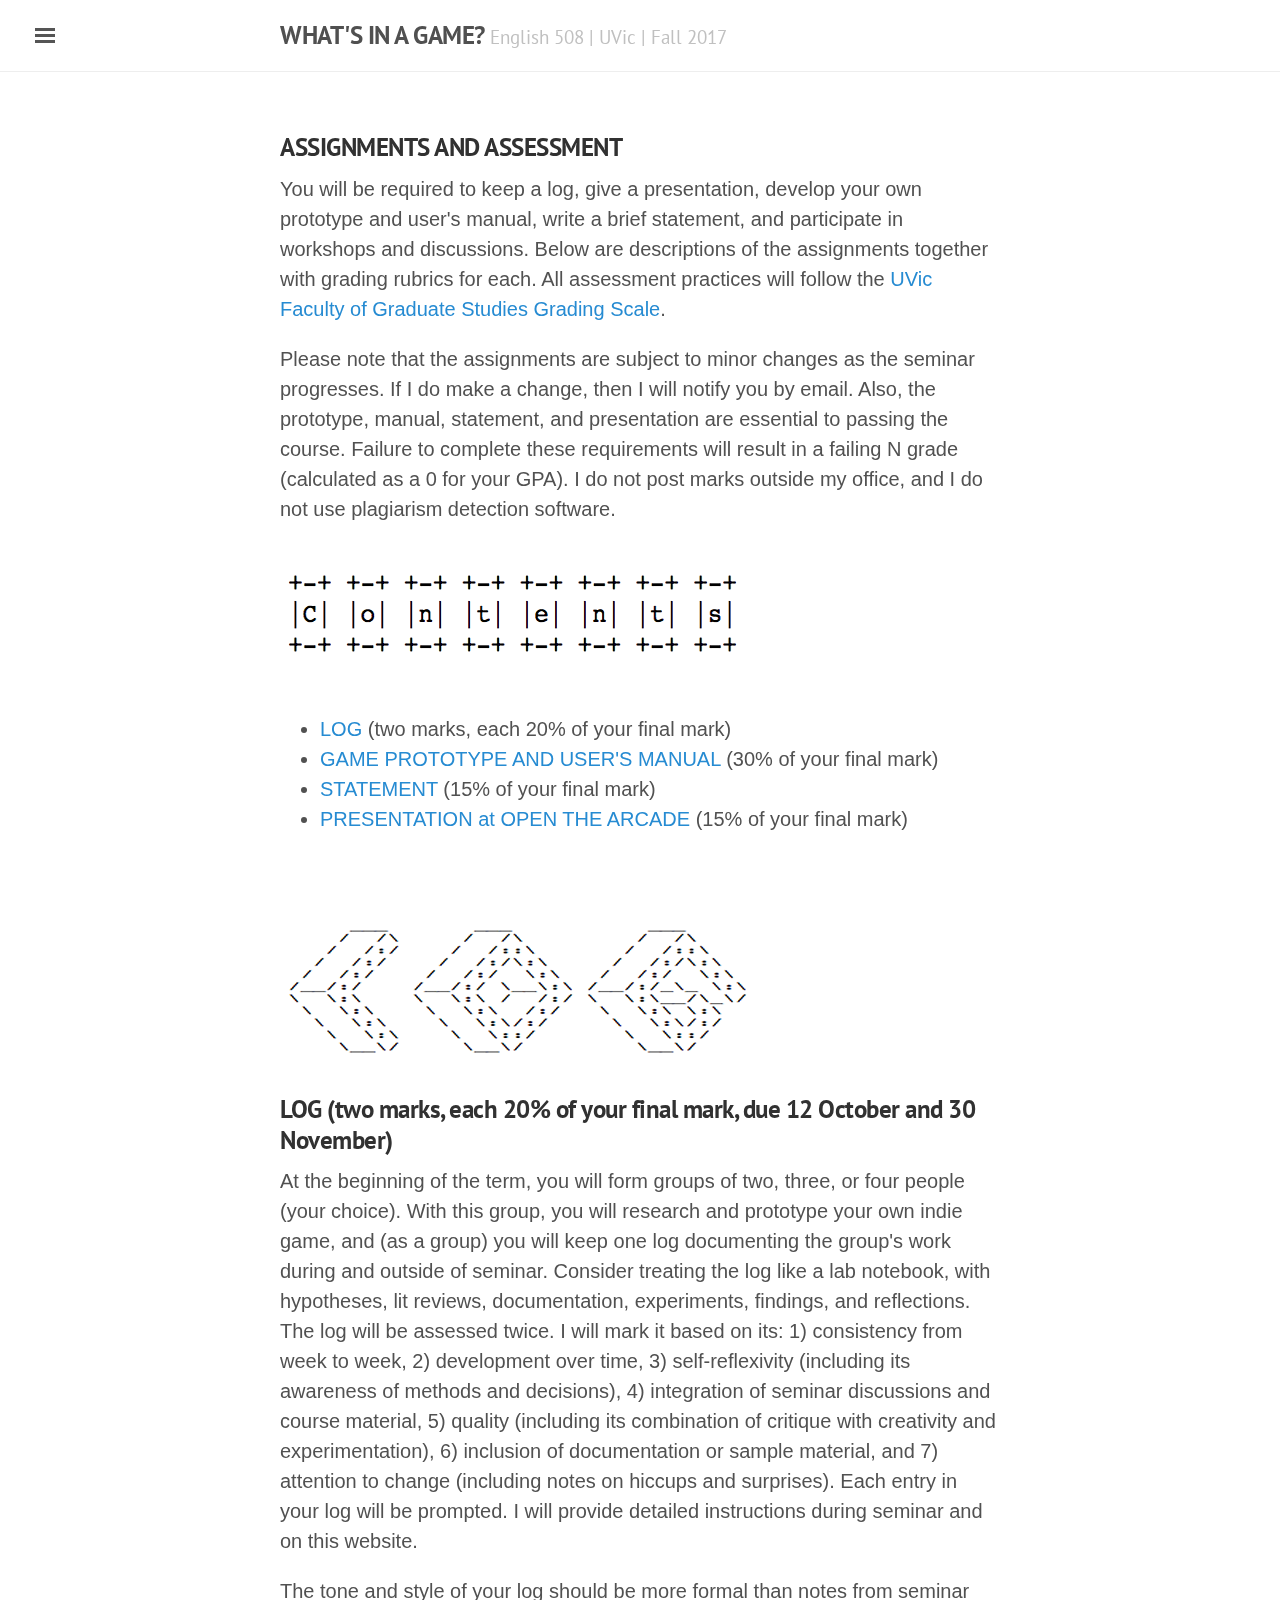
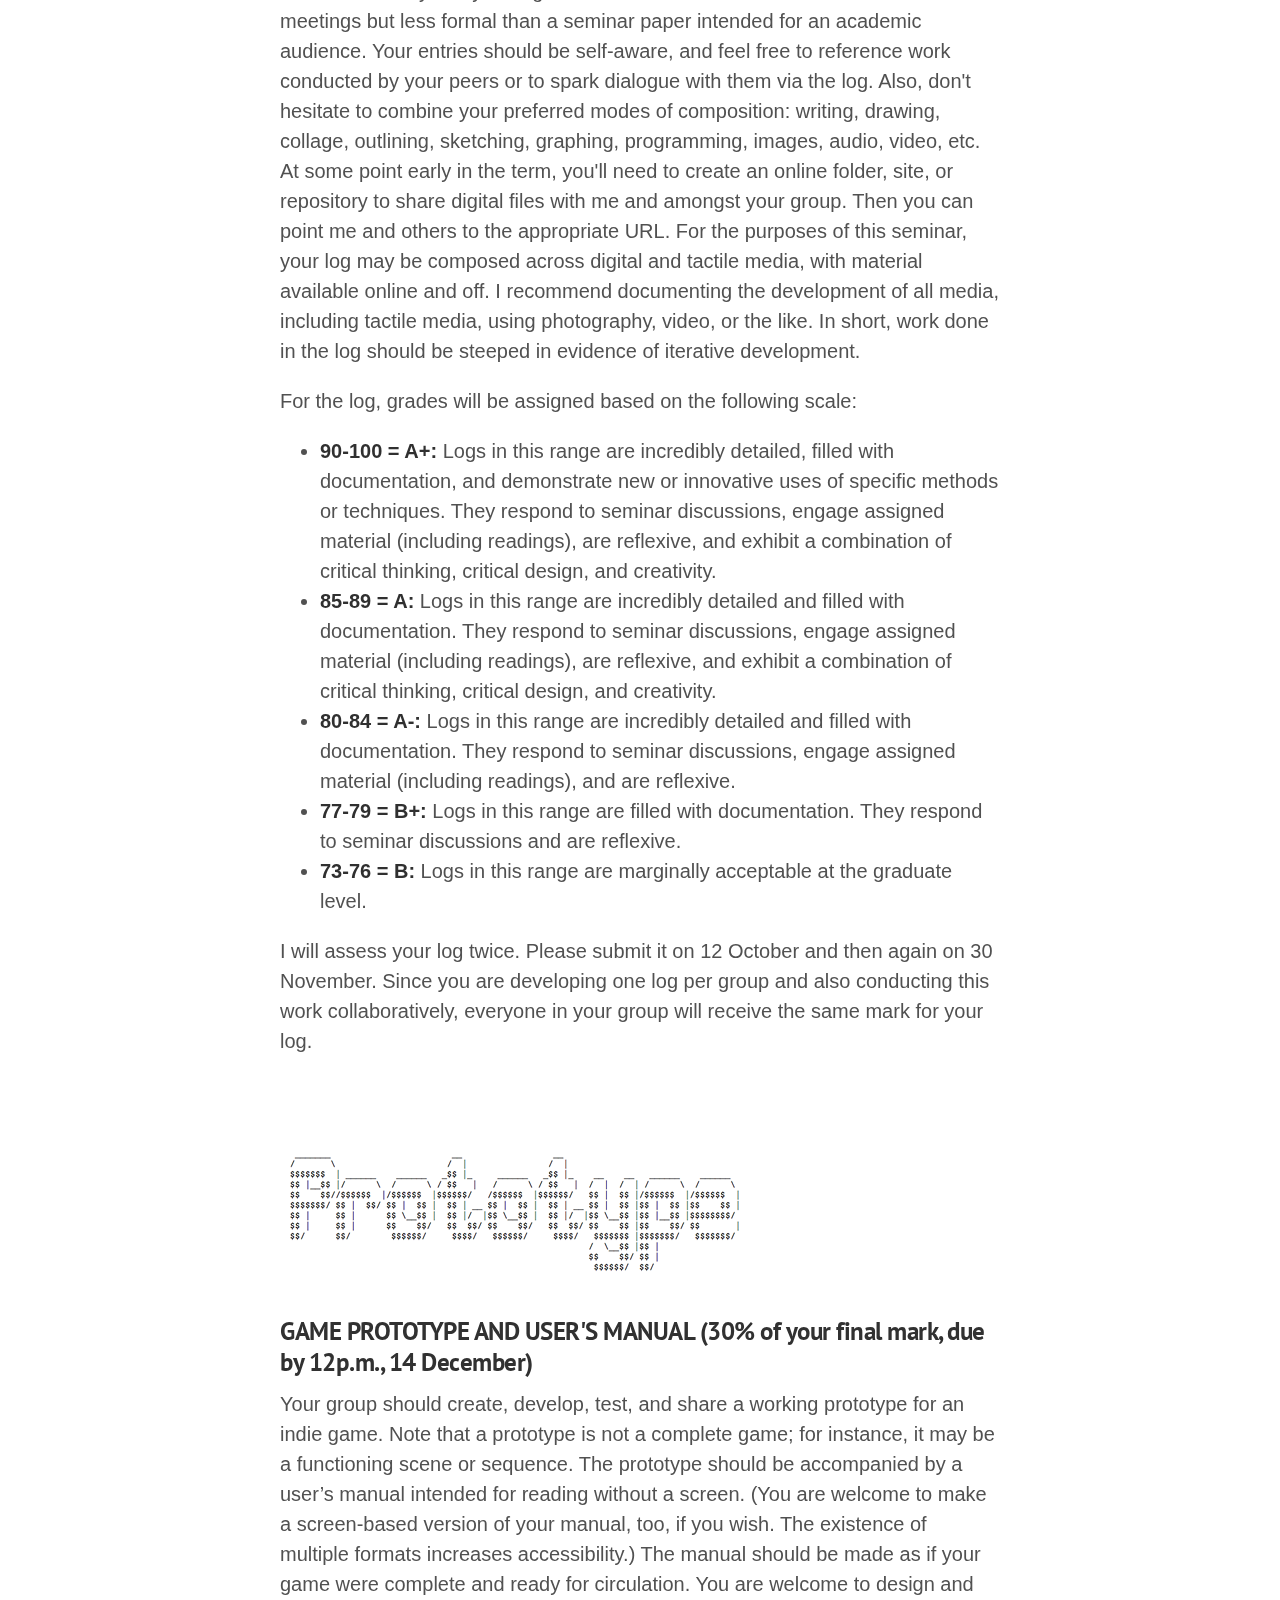
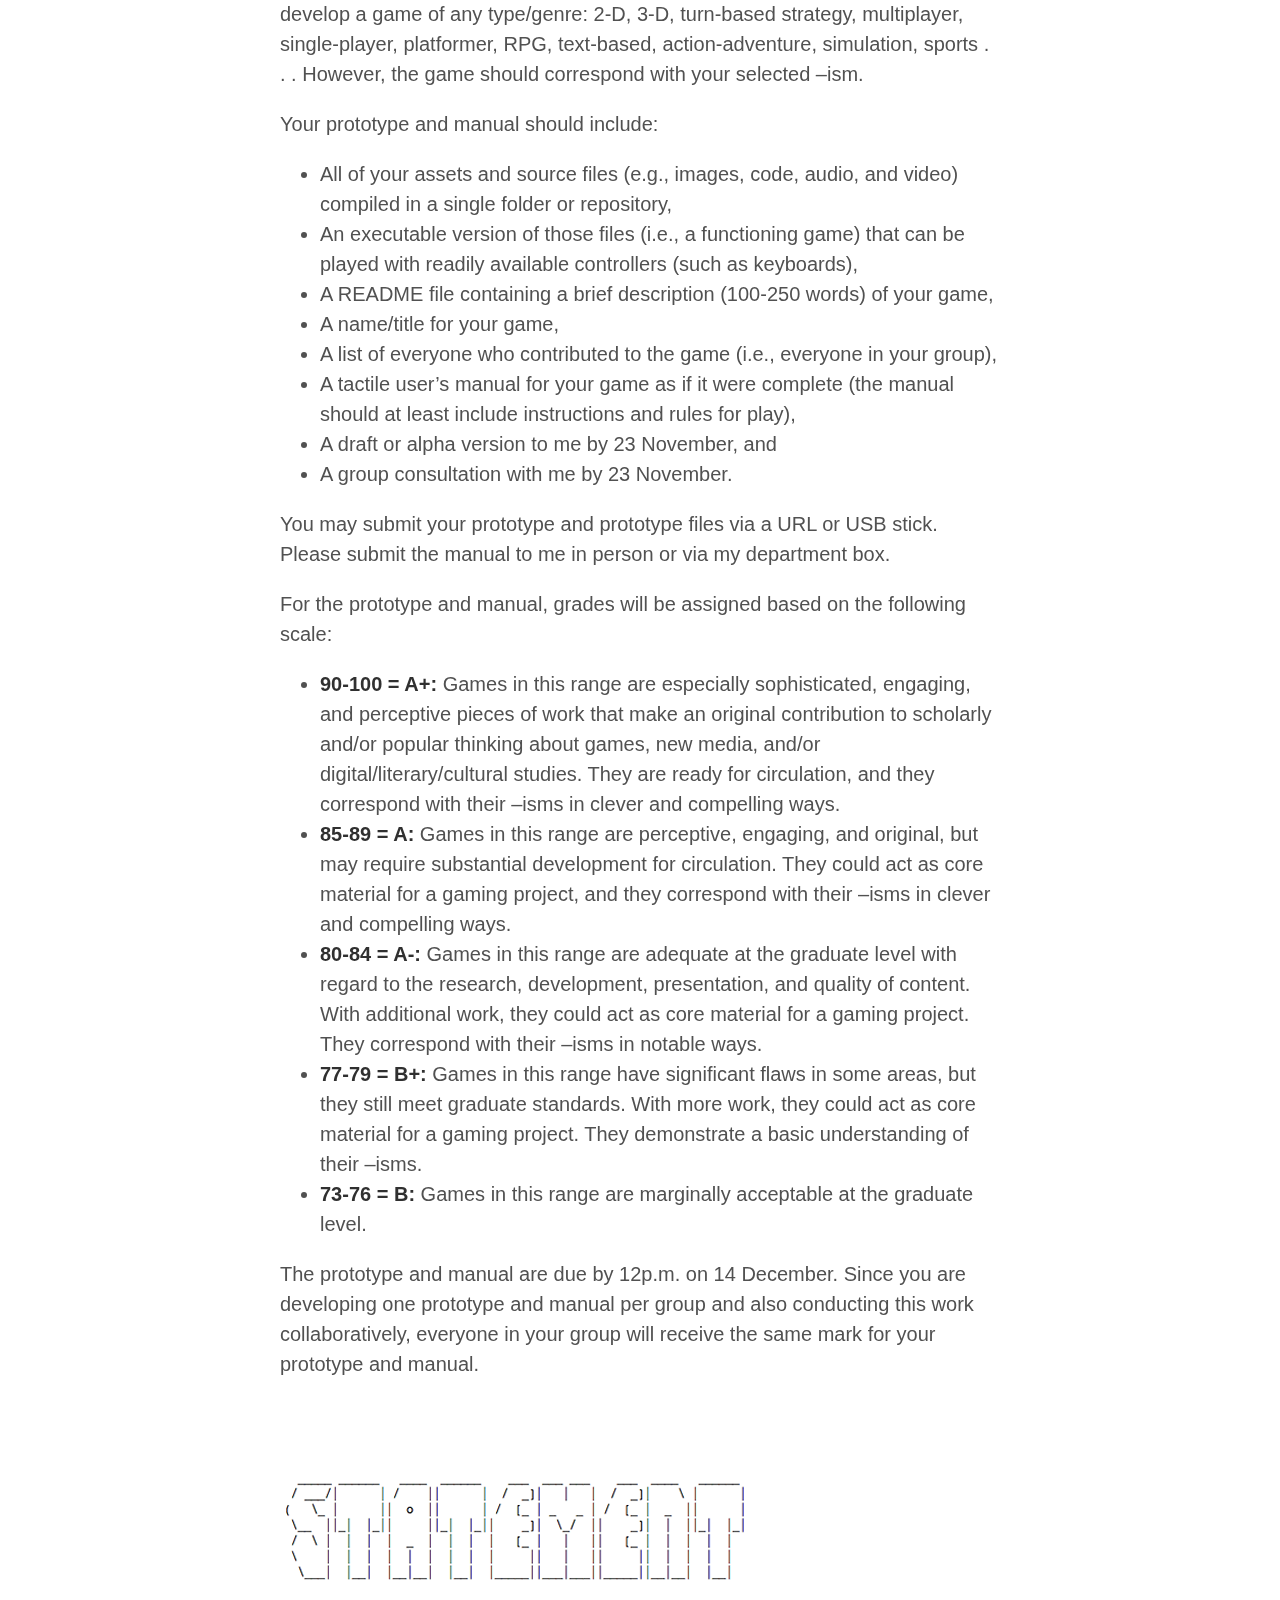
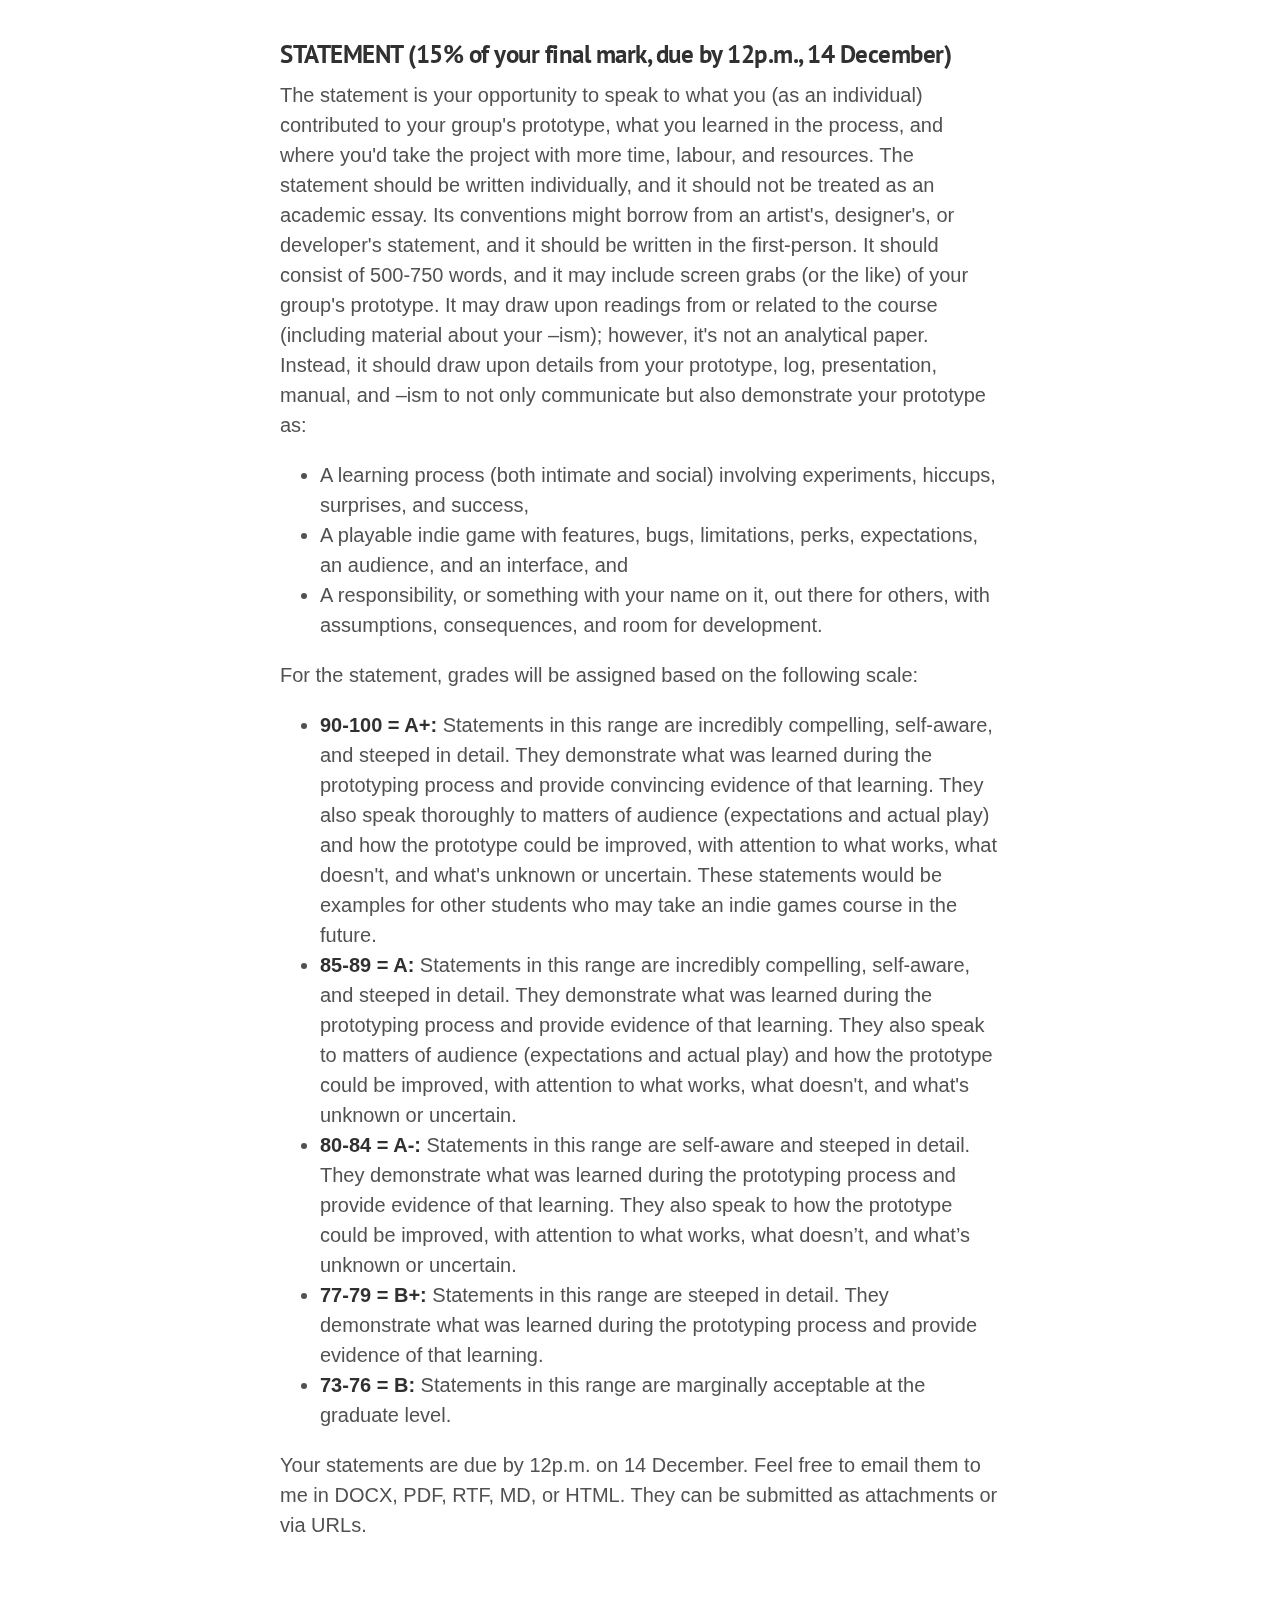
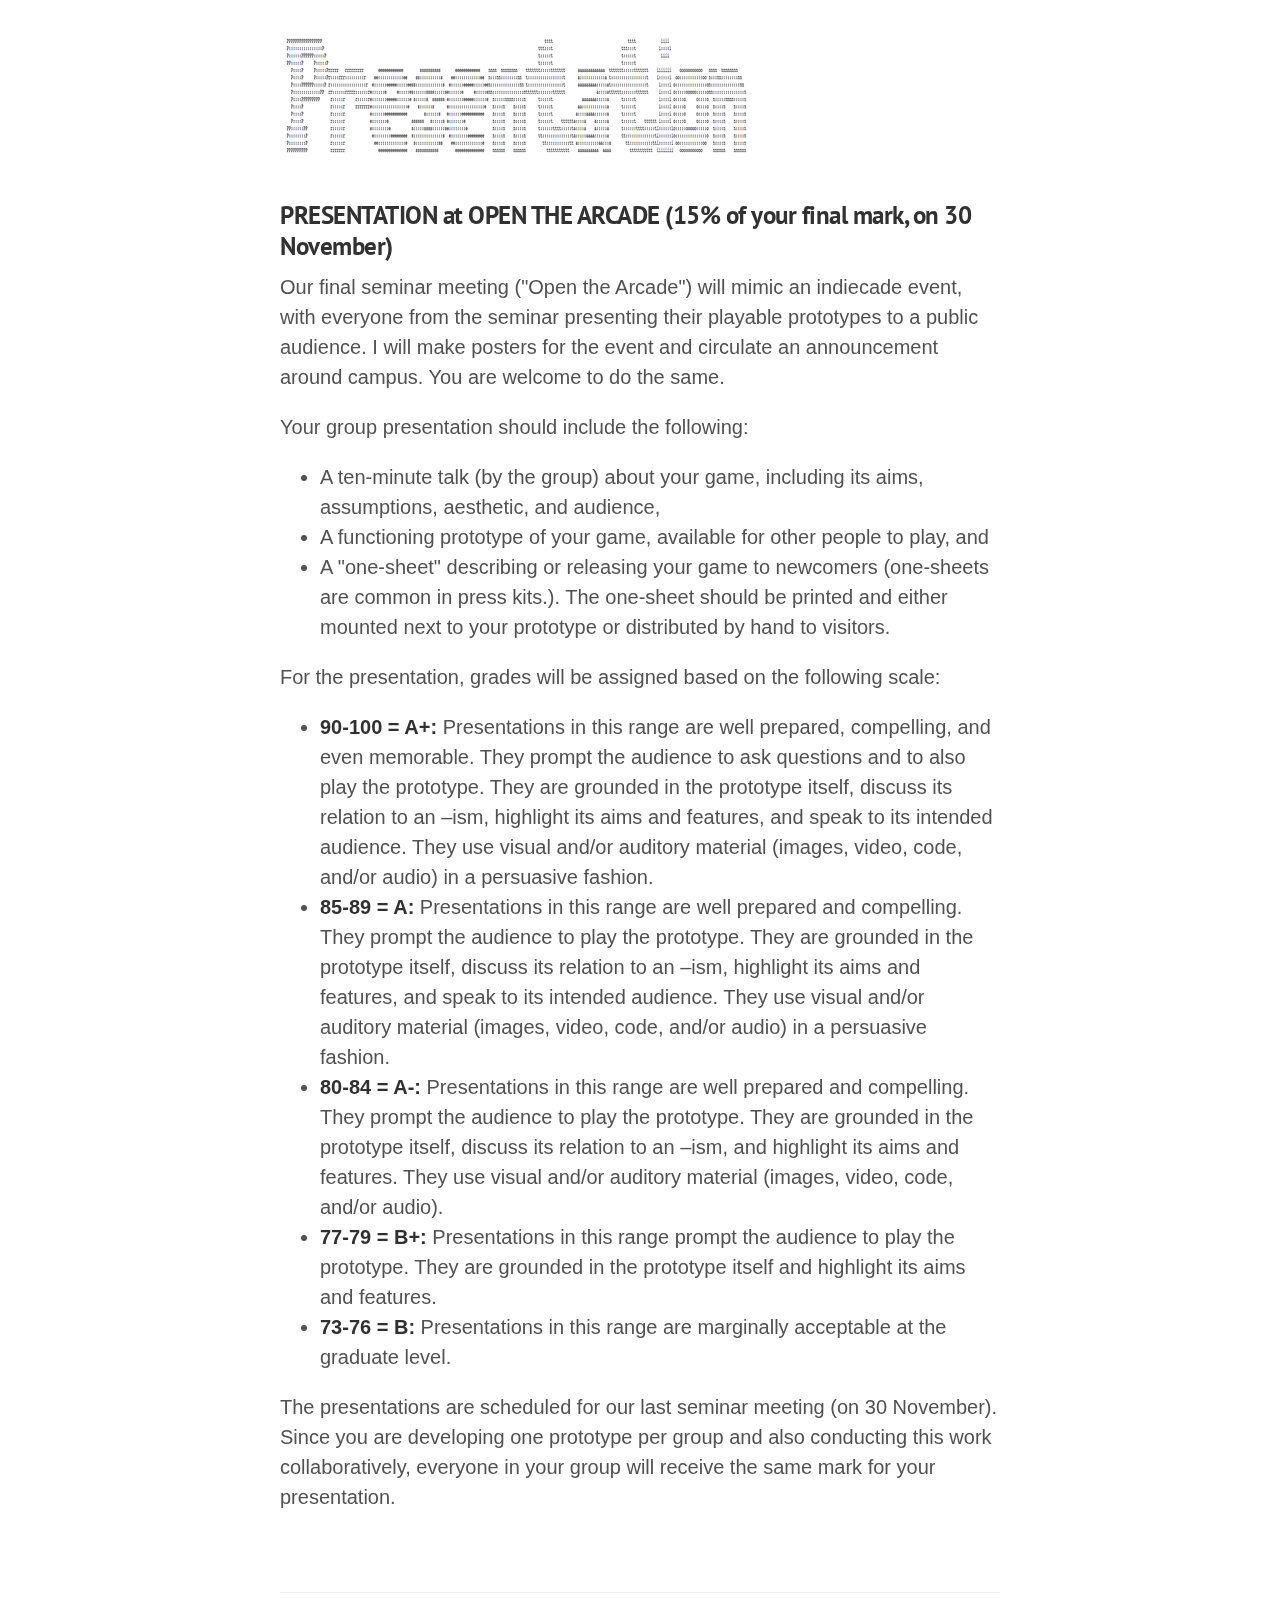
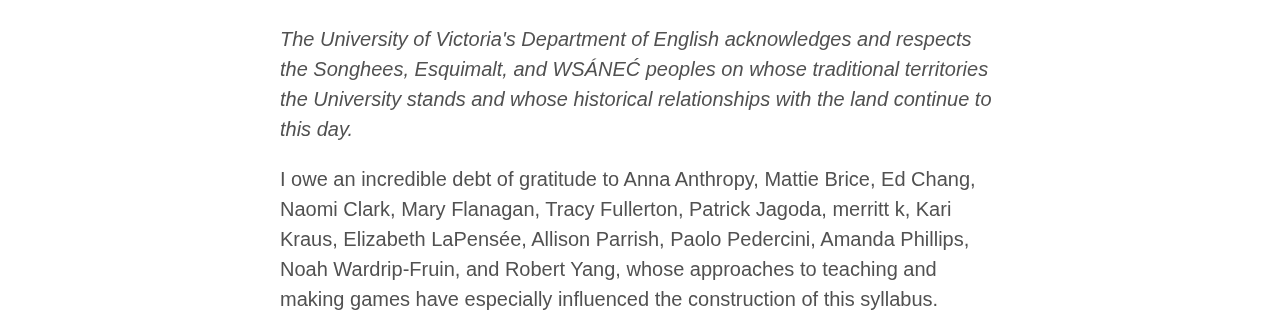
<file: assignments.html>
<!DOCTYPE html>
<html xmlns="http://www.w3.org/1999/xhtml" xml:lang="en" lang="en-us">
<head>
  <link href="http://gmpg.org/xfn/11" rel="profile">
  <meta http-equiv="content-type" content="text/html; charset=utf-8">
  <meta name="viewport" content="width=device-width, initial-scale=1.0, maximum-scale=1">
  <title>
      What's in a Game? 
  </title>
  <link rel="stylesheet" href="style.css">
  <link rel="stylesheet" href="https://fonts.googleapis.com/css?family=PT+Serif:400,400italic,700|PT+Sans:400">
  <link rel="shortcut icon" href="http://jentery.github.io/508v3/favicon.ico">
</head>
<body>
  <input type="checkbox" class="sidebar-checkbox" id="sidebar-checkbox">
  <div class="sidebar" id="sidebar">
    <div class="sidebar-item">
    <p><em>Prototyping texts @UVic:<br>From -isms to indie games</em></p>
    </div>
    <nav class="sidebar-nav">
       <a class="sidebar-nav-item" href="http://jentery.github.io/508v3/index.html">Home</a>
    <a class="sidebar-nav-item" href="http://jentery.github.io/508v3/assignments.html">Assignments</a>
    <a class="sidebar-nav-item" href="http://jentery.github.io/508v3/outline.pdf">Outline (PDF)</a>
    <a class="sidebar-nav-item" href="http://github.com/jentery/508v3">All Files (GitHub)</a>
    <div class="sidebar-item">
    <p>Jentery Sayers | UVic English</p>
    </div>
  </div>
  <div class="wrap">
    <div class="masthead">
      <div class="container">
      <h3 class="masthead-title">
      <a href="index.html">WHAT'S IN A GAME?</a>
      <small>English 508 | UVic | Fall 2017</small>
      </h3>
      </div>
    </div>
<div class="container content">
<div class="posts">

    <div class="post">
    <h3>ASSIGNMENTS AND ASSESSMENT</h3>

    <p>You will be required to keep a log, give a presentation, develop your own prototype and user's manual, write a brief statement, and participate in workshops and discussions. Below are descriptions of the assignments together with grading rubrics for each. All assessment practices will follow the <a href="http://web.uvic.ca/calendar2017-09/grad/academic-regulations/grading.html" target="_blank">UVic Faculty of Graduate Studies Grading Scale</a>.</p>

    <p>Please note that the assignments are subject to minor changes as the seminar progresses. If I do make a change, then I will notify you by email. Also, the prototype, manual, statement, and presentation are essential to passing the course. Failure to complete these requirements will result in a failing N grade (calculated as a 0 for your GPA). I do not post marks outside my office, and I do not use plagiarism detection software.</p>

    <img src="contents.png" alt="Contents">
    <ul>
    <li><a href="#log">LOG</a> (two marks, each 20% of your final mark)</li>
    <li><a href="#prototype">GAME PROTOTYPE AND USER'S MANUAL</a> (30% of your final mark)</li>
    <li><a href="#statement">STATEMENT</a> (15% of your final mark)</li>
    <li><a href="#presentation">PRESENTATION at OPEN THE ARCADE</a> (15% of your final mark)</li>
    </ul>
    </div>

    <div class="post">
    <a id="log" class="anchor" href="#log"><img src="log.png"></a> 
    <h3>LOG (two marks, each 20% of your final mark, due 12 October and 30 November)</h3>

    <p>At the beginning of the term, you will form groups of two, three, or four people (your choice). With this group, you will research and prototype your own indie game, and (as a group) you will keep one log documenting the group's work during and outside of seminar. Consider treating the log like a lab notebook, with hypotheses, lit reviews, documentation, experiments, findings, and reflections. The log will be assessed twice. I will mark it based on its: 1) consistency from week to week, 2) development over time, 3) self-reflexivity (including its awareness of methods and decisions), 4) integration of seminar discussions and course material, 5) quality (including its combination of critique with creativity and experimentation), 6) inclusion of documentation or sample material, and 7) attention to change (including notes on hiccups and surprises). Each entry in your log will be prompted. I will provide detailed instructions during seminar and on this website.</p>

    <p>The tone and style of your log should be more formal than notes from seminar meetings but less formal than a seminar paper intended for an academic audience. Your entries should be self-aware, and feel free to reference work conducted by your peers or to spark dialogue with them via the log. Also, don't hesitate to combine your preferred modes of composition: writing, drawing, collage, outlining, sketching, graphing, programming, images, audio, video, etc. At some point early in the term, you'll need to create an online folder, site, or repository to share digital files with me and amongst your group. Then you can point me and others to the appropriate URL. For the purposes of this seminar, your log may be composed across digital and tactile media, with material available online and off. I recommend documenting the development of all media, including tactile media, using photography, video, or the like. In short, work done in the log should be steeped in evidence of iterative development.</p>   

    <p>For the log, grades will be assigned based on the following scale:
    <ul>
    <li><strong>90-100 = A+:</strong> Logs in this range are incredibly detailed, filled with documentation, and demonstrate new or innovative uses of specific methods or techniques. They respond to seminar discussions, engage assigned material (including readings), are reflexive, and exhibit a combination of critical thinking, critical design, and creativity.</li>
    <li><strong>85-89 = A:</strong> Logs in this range are incredibly detailed and filled with documentation. They respond to seminar discussions, engage assigned material (including readings), are reflexive, and exhibit a combination of critical thinking, critical design, and creativity.</li> 
    <li><strong>80-84 = A-:</strong> Logs in this range are incredibly detailed and filled with documentation. They respond to seminar discussions, engage assigned material (including readings), and are reflexive.</li>
    <li><strong>77-79 = B+:</strong> Logs in this range are filled with documentation. They respond to seminar discussions and are reflexive.</li>
    <li><strong>73-76 = B:</strong> Logs in this range are marginally acceptable at the graduate level.</li>
    </ul>

    <p>I will assess your log twice. Please submit it on 12 October and then again on 30 November. Since you are developing one log per group and also conducting this work collaboratively, everyone in your group will receive the same mark for your log.</p>
    </div>

    <div class="post">
    <a id="prototype" class="anchor" href="#prototype"><img src="prototype.png"></a> 
    <h3>GAME PROTOTYPE AND USER'S MANUAL (30% of your final mark, due by 12p.m., 14 December)</a></h3>

    <p>Your group should create, develop, test, and share a working prototype for an indie game. Note that a prototype is not a complete game; for instance, it may be a functioning scene or sequence. The prototype should be accompanied by a user’s manual intended for reading without a screen. (You are welcome to make a screen-based version of your manual, too, if you wish. The existence of multiple formats increases accessibility.) The manual should be made as if your game were complete and ready for circulation. You are welcome to design and develop a game of any type/genre: 2-D, 3-D, turn-based strategy, multiplayer, single-player, platformer, RPG, text-based, action-adventure, simulation, sports . . . However, the game should correspond with your selected –ism.</p>

    <p>Your prototype and manual should include: </p>
    <ul>
    <li>All of your assets and source files (e.g., images, code, audio, and video) compiled in a single folder or repository,</li>
    <li>An executable version of those files (i.e., a functioning game) that can be played with readily available controllers (such as keyboards), </li>
    <li>A README file containing a brief description (100-250 words) of your game, </li>
    <li>A name/title for your game,</li> 
    <li>A list of everyone who contributed to the game (i.e., everyone in your group),</li>
    <li>A tactile user’s manual for your game as if it were complete (the manual should at least include instructions and rules for play),</li>
    <li>A draft or alpha version to me by 23 November, and </li>
    <li>A group consultation with me by 23 November. </li>
    </ul>  

    <p>You may submit your prototype and prototype files via a URL or USB stick. Please submit the manual to me in person or via my department box. </p> 

    <p>For the prototype and manual, grades will be assigned based on the following scale:</p>
    <ul>
    <li><strong>90-100 = A+:</strong> Games in this range are especially sophisticated, engaging, and perceptive pieces of work that make an original contribution to scholarly and/or popular thinking about games, new media, and/or digital/literary/cultural studies. They are ready for circulation, and they correspond with their –isms in clever and compelling ways. </li> 
    <li><strong>85-89 = A:</strong> Games in this range are perceptive, engaging, and original, but may require substantial development for circulation. They could act as core material for a gaming project, and they correspond with their –isms in clever and compelling ways.</li>
    <li><strong>80-84 = A-:</strong> Games in this range are adequate at the graduate level with regard to the research, development, presentation, and quality of content. With additional work, they could act as core material for a gaming project. They correspond with their –isms in notable ways.</li>   
    <li><strong>77-79 = B+:</strong> Games in this range have significant flaws in some areas, but they still meet graduate standards. With more work, they could act as core material for a gaming project. They demonstrate a basic understanding of their –isms.</li>   
    <li><strong>73-76 = B:</strong> Games in this range are marginally acceptable at the graduate level. </li>
    </ul>

    <p>The prototype and manual are due by 12p.m. on 14 December. Since you are developing one prototype and manual per group and also conducting this work collaboratively, everyone in your group will receive the same mark for your prototype and manual.</p>  
    </div> 

    <div class="post">
    <a id="statement" class="anchor" href="#statement"><img src="statement.png"></a> 
    <h3>STATEMENT (15% of your final mark, due by 12p.m., 14 December)</a></h3>

    <p>The statement is your opportunity to speak to what you (as an individual) contributed to your group's prototype, what you learned in the process, and where you'd take the project with more time, labour, and resources. The statement should be written individually, and it should not be treated as an academic essay. Its conventions might borrow from an artist's, designer's, or developer's statement, and it should be written in the first-person. It should consist of 500-750 words, and it may include screen grabs (or the like) of your group's prototype. It may draw upon readings from or related to the course (including material about your –ism); however, it's not an analytical paper. Instead, it should draw upon details from your prototype, log, presentation, manual, and –ism to not only communicate but also demonstrate your prototype as: </p>

    <ul>
    <li>A learning process (both intimate and social) involving experiments, hiccups, surprises, and success,</li>
    <li>A playable indie game with features, bugs, limitations, perks, expectations, an audience, and an interface, and </li>
    <li>A responsibility, or something with your name on it, out there for others, with assumptions, consequences, and room for development.</li>  
    </ul>

    <p>For the statement, grades will be assigned based on the following scale:</p>

    <ul>
    <li><strong>90-100 = A+:</strong> Statements in this range are incredibly compelling, self-aware, and steeped in detail. They demonstrate what was learned during the prototyping process and provide convincing evidence of that learning. They also speak thoroughly to matters of audience (expectations and actual play) and how the prototype could be improved, with attention to what works, what doesn't, and what's unknown or uncertain. These statements would be examples for other students who may take an indie games course in the future.</li>  
    <li><strong>85-89 = A:</strong> Statements in this range are incredibly compelling, self-aware, and steeped in detail. They demonstrate what was learned during the prototyping process and provide evidence of that learning. They also speak to matters of audience (expectations and actual play) and how the prototype could be improved, with attention to what works, what doesn't, and what's unknown or uncertain.</li>  
    <li><strong>80-84 = A-:</strong> Statements in this range are self-aware and steeped in detail. They demonstrate what was learned during the prototyping process and provide evidence of that learning. They also speak to how the prototype could be improved, with attention to what works, what doesn’t, and what’s unknown or uncertain.</li>  
    <li><strong>77-79 = B+:</strong> Statements in this range are steeped in detail. They demonstrate what was learned during the prototyping process and provide evidence of that learning.</li>
    <li><strong>73-76 = B:</strong> Statements in this range are marginally acceptable at the graduate level.</li>
    </ul>

    <p>Your statements are due by 12p.m. on 14 December. Feel free to email them to me in DOCX, PDF, RTF, MD, or HTML. They can be submitted as attachments or via URLs. </p>
    </div>

    <div class="post">
    <a id="presentation" class="anchor" href="#presentation"><img src="presentation.png"></a> 
    <h3>PRESENTATION at OPEN THE ARCADE (15% of your final mark, on 30 November)</h3>

    <p>Our final seminar meeting ("Open the Arcade") will mimic an indiecade event, with everyone from the seminar presenting their playable prototypes to a public audience. I will make posters for the event and circulate an announcement around campus. You are welcome to do the same. </p>

    <p>Your group presentation should include the following:</p>
    <ul>
    <li>A ten-minute talk (by the group) about your game, including its aims, assumptions, aesthetic, and audience, </li> 
    <li>A functioning prototype of your game, available for other people to play, and </li>
    <li>A "one-sheet" describing or releasing your game to newcomers (one-sheets are common in press kits.). The one-sheet should be printed and either mounted next to your prototype or distributed by hand to visitors. </li> 
    </ul>
    <p>For the presentation, grades will be assigned based on the following scale:</p>
    <ul>
    <li><strong>90-100 = A+:</strong> Presentations in this range are well prepared, compelling, and even memorable. They prompt the audience to ask questions and to also play the prototype. They are grounded in the prototype itself, discuss its relation to an –ism, highlight its aims and features, and speak to its intended audience. They use visual and/or auditory material (images, video, code, and/or audio) in a persuasive fashion. </li> 
    <li><strong>85-89 = A:</strong> Presentations in this range are well prepared and compelling. They prompt the audience to play the prototype. They are grounded in the prototype itself, discuss its relation to an –ism, highlight its aims and features, and speak to its intended audience. They use visual and/or auditory material (images, video, code, and/or audio) in a persuasive fashion.</li>  
    <li><strong>80-84 = A-:</strong> Presentations in this range are well prepared and compelling. They prompt the audience to play the prototype. They are grounded in the prototype itself, discuss its relation to an –ism, and highlight its aims and features. They use visual and/or auditory material (images, video, code, and/or audio). </li>
    <li><strong>77-79 = B+:</strong> Presentations in this range prompt the audience to play the prototype. They are grounded in the prototype itself and highlight its aims and features. </li>
    <li><strong>73-76 = B:</strong> Presentations in this range are marginally acceptable at the graduate level.</li>
    </ul>

    <p>The presentations are scheduled for our last seminar meeting (on 30 November). Since you are developing one prototype per group and also conducting this work collaboratively, everyone in your group will receive the same mark for your presentation. </p>
    </div>

    <hr>
    <p><em>The University of Victoria's Department of English acknowledges and respects the Songhees, Esquimalt, and WSÁNEĆ peoples on whose traditional territories the University stands and whose historical relationships with the land continue to this day.</em></p>  

    <p>I owe an incredible debt of gratitude to Anna Anthropy, Mattie Brice, Ed Chang, Naomi Clark, Mary Flanagan, Tracy Fullerton, Patrick Jagoda, merritt k, Kari Kraus, Elizabeth LaPensée, Allison Parrish, Paolo Pedercini, Amanda Phillips, Noah Wardrip-Fruin, and Robert Yang, whose approaches to teaching and making games have especially influenced the construction of this syllabus. </p>      
</div>
</div>
    <label for="sidebar-checkbox" class="sidebar-toggle"></label>
</body>
</html>
</file>
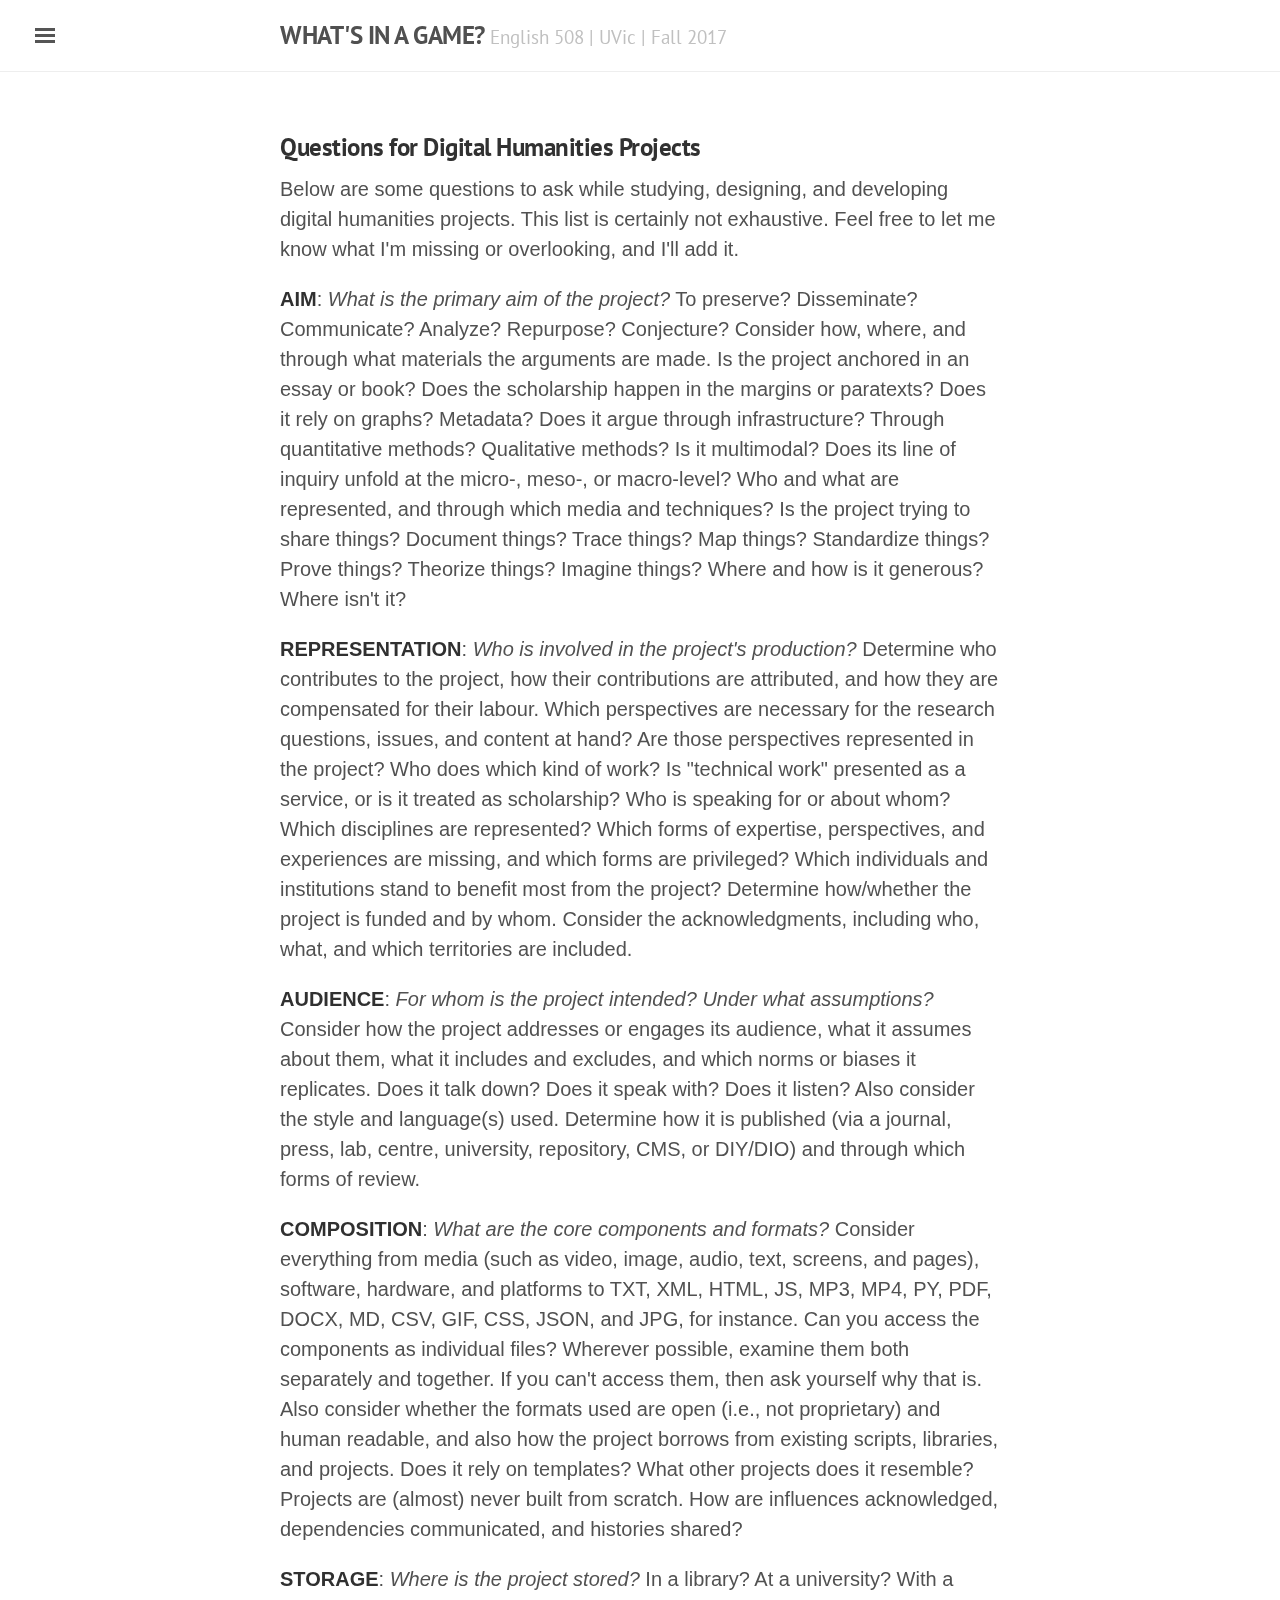
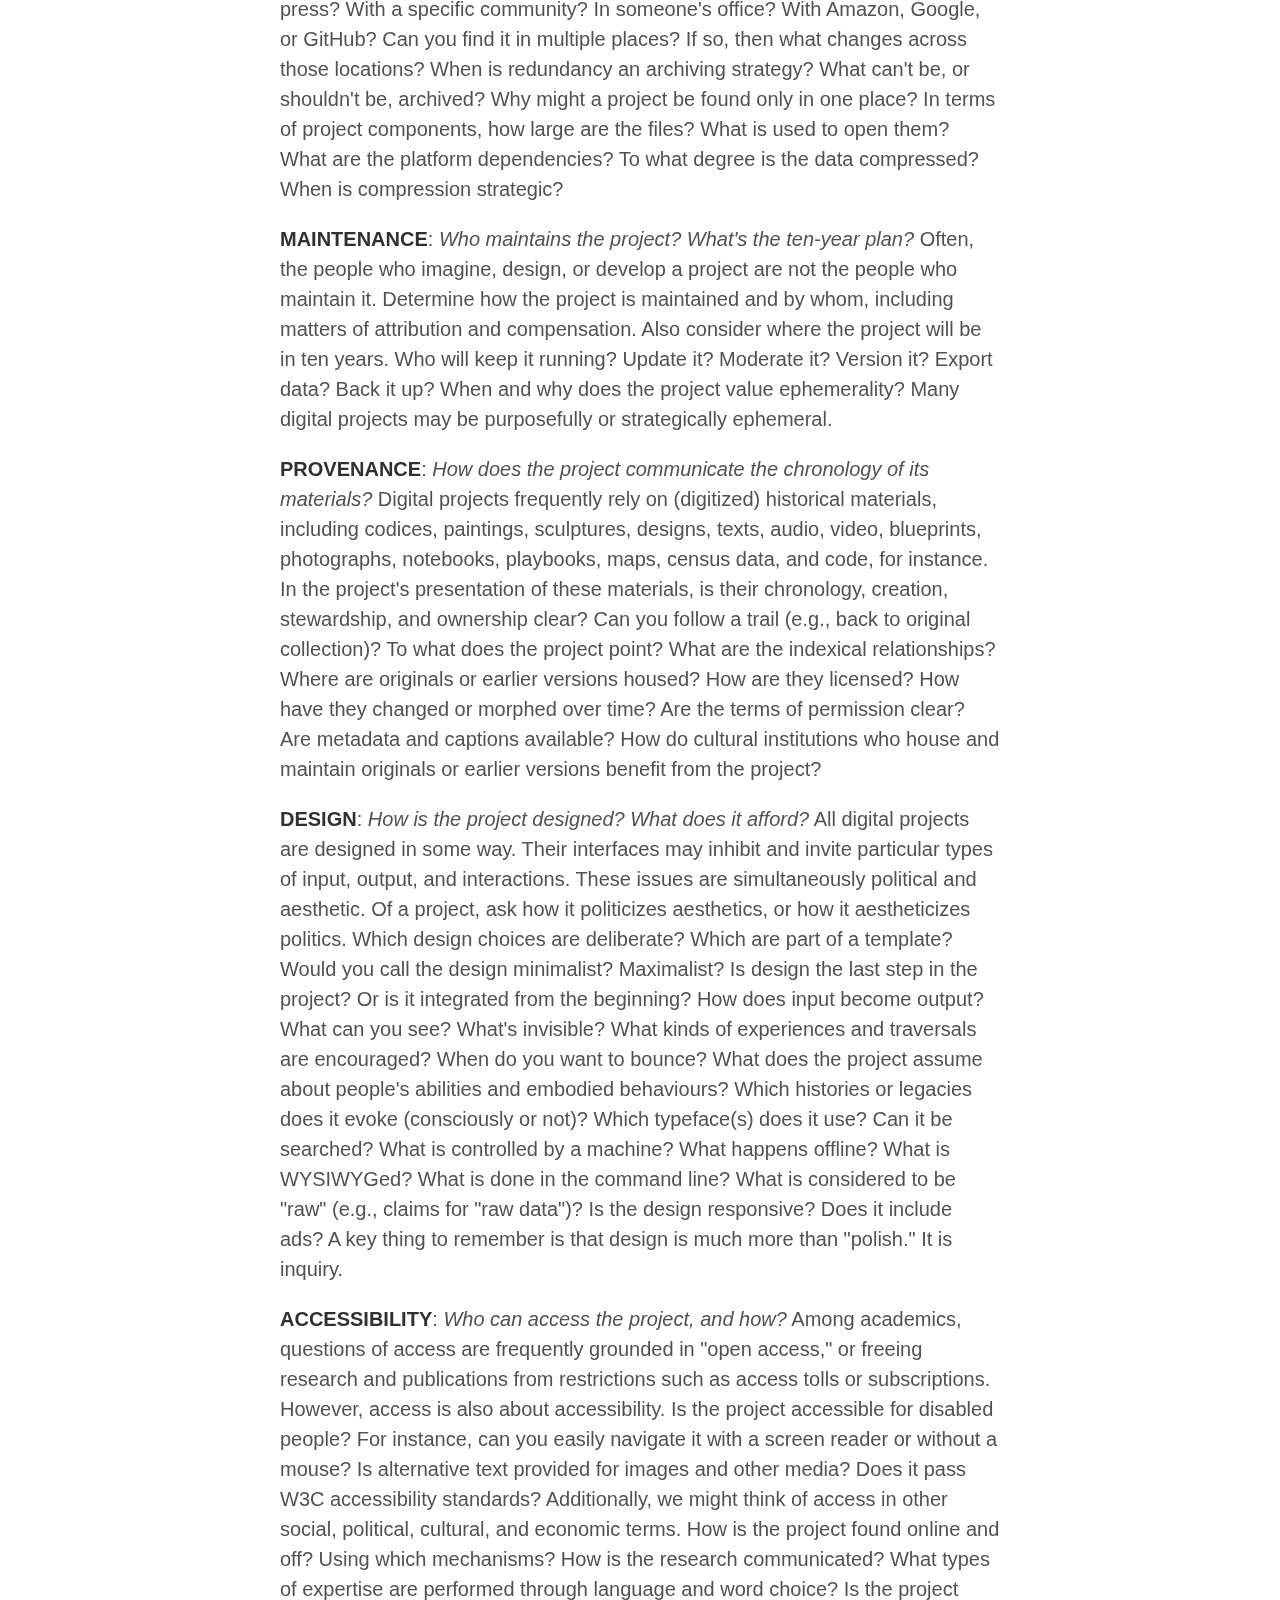
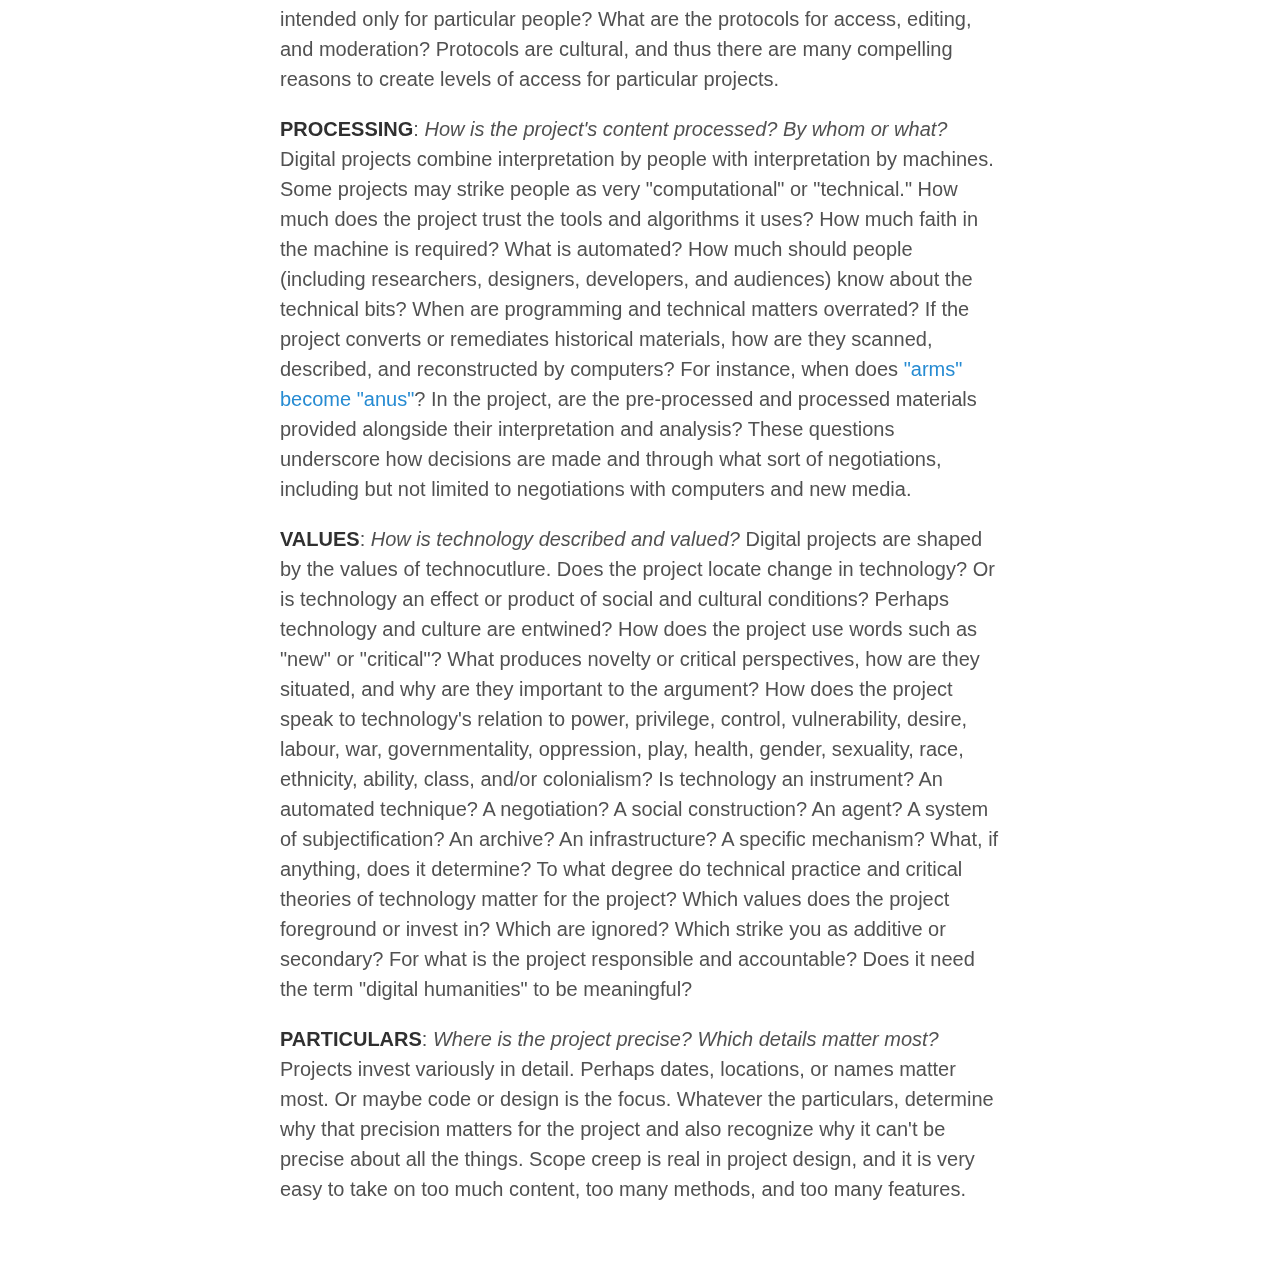
<file: questions.html>
<!DOCTYPE html>
<html xmlns="http://www.w3.org/1999/xhtml" xml:lang="en" lang="en-us">
<head>
  <link href="http://gmpg.org/xfn/11" rel="profile">
  <meta http-equiv="content-type" content="text/html; charset=utf-8">
  <meta name="viewport" content="width=device-width, initial-scale=1.0, maximum-scale=1">
  <title>
      What's in a Game? 
  </title>
  <link rel="stylesheet" href="style.css">
  <link rel="stylesheet" href="https://fonts.googleapis.com/css?family=PT+Serif:400,400italic,700|PT+Sans:400">
  <link rel="shortcut icon" href="http://jentery.github.io/508v3/favicon.ico">
</head>
<body>
  <input type="checkbox" class="sidebar-checkbox" id="sidebar-checkbox">
  <div class="sidebar" id="sidebar">
    <div class="sidebar-item">
    <p><em>Prototyping texts @UVic:<br>From -isms to indie games</em></p>
    </div>
    <nav class="sidebar-nav">
       <a class="sidebar-nav-item" href="http://jentery.github.io/508v3/index.html">Home</a>
    <a class="sidebar-nav-item" href="http://jentery.github.io/508v3/assignments.html">Assignments</a>
    <a class="sidebar-nav-item" href="http://jentery.github.io/508v3/outline.pdf">Outline (PDF)</a>
    <a class="sidebar-nav-item" href="http://github.com/jentery/508v3">All Files (GitHub)</a>
    <div class="sidebar-item">
    <p>Jentery Sayers | UVic English</p>
    </div>
  </div>
  <div class="wrap">
    <div class="masthead">
      <div class="container">
      <h3 class="masthead-title">
      <a href="index.html">WHAT'S IN A GAME?</a>
      <small>English 508 | UVic | Fall 2017</small>
      </h3>
      </div>
    </div>
<div class="container content">
<div class="posts">

    <div class="post">
    <h3>Questions for Digital Humanities Projects</h3>

<p>Below are some questions to ask while studying, designing, and developing digital humanities projects. This list is certainly not exhaustive. Feel free to let me know what I'm missing or overlooking, and I'll add it.</p>

<p><strong>AIM</strong>: <em>What is the primary aim of the project?</em> To preserve? Disseminate? Communicate? Analyze? Repurpose? Conjecture? Consider how, where, and through what materials the arguments are made. Is the project anchored in an essay or book? Does the scholarship happen in the margins or paratexts? Does it rely on graphs? Metadata? Does it argue through infrastructure? Through quantitative methods? Qualitative methods? Is it multimodal? Does its line of inquiry unfold at the micro-, meso-, or macro-level? Who and what are represented, and through which media and techniques? Is the project trying to share things? Document things? Trace things? Map things? Standardize things? Prove things? Theorize things? Imagine things? Where and how is it generous? Where isn't it?</p>

<p><strong>REPRESENTATION</strong>: <em>Who is involved in the project's production?</em> Determine who contributes to the project, how their contributions are attributed, and how they are compensated for their labour. Which perspectives are necessary for the research questions, issues, and content at hand? Are those perspectives represented in the project? Who does which kind of work? Is "technical work" presented as a service, or is it treated as scholarship? Who is speaking for or about whom? Which disciplines are represented? Which forms of expertise, perspectives, and experiences are missing, and which forms are privileged? Which individuals and institutions stand to benefit most from the project? Determine how/whether the project is funded and by whom. Consider the acknowledgments, including who, what, and which territories are included.</p>

<p><strong>AUDIENCE</strong>: <em>For whom is the project intended? Under what assumptions?</em> Consider how the project addresses or engages its audience, what it assumes about them, what it includes and excludes, and which norms or biases it replicates. Does it talk down? Does it speak with? Does it listen? Also consider the style and language(s) used. Determine how it is published (via a journal, press, lab, centre, university, repository, CMS, or DIY/DIO) and through which forms of review.</p>

<p><strong>COMPOSITION</strong>: <em>What are the core components and formats?</em> Consider everything from media (such as video, image, audio, text, screens, and pages), software, hardware, and platforms to TXT, XML, HTML, JS, MP3, MP4, PY, PDF, DOCX, MD, CSV, GIF, CSS, JSON, and JPG, for instance. Can you access the components as individual files? Wherever possible, examine them both separately and together. If you can't access them, then ask yourself why that is. Also consider whether the formats used are open (i.e., not proprietary) and human readable, and also how the project borrows from existing scripts, libraries, and projects. Does it rely on templates? What other projects does it resemble? Projects are (almost) never built from scratch. How are influences acknowledged, dependencies communicated, and histories shared?</p>

<p><strong>STORAGE</strong>: <em>Where is the project stored?</em> In a library? At a university? With a press? With a specific community? In someone's office? With Amazon, Google, or GitHub? Can you find it in multiple places? If so, then what changes across those locations? When is redundancy an archiving strategy? What can't be, or shouldn't be, archived? Why might a project be found only in one place? In terms of project components, how large are the files? What is used to open them? What are the platform dependencies? To what degree is the data compressed? When is compression strategic?</p>

<p><strong>MAINTENANCE</strong>: <em>Who maintains the project? What's the ten-year plan?</em> Often, the people who imagine, design, or develop a project are not the people who maintain it. Determine how the project is maintained and by whom, including matters of attribution and compensation. Also consider where the project will be in ten years. Who will keep it running? Update it? Moderate it? Version it? Export data? Back it up? When and why does the project value ephemerality? Many digital projects may be purposefully or strategically ephemeral.</p> 

<p><strong>PROVENANCE</strong>: <em>How does the project communicate the chronology of its materials?</em> Digital projects frequently rely on (digitized) historical materials, including codices, paintings, sculptures, designs, texts, audio, video, blueprints, photographs, notebooks, playbooks, maps, census data, and code, for instance. In the project's presentation of these materials, is their chronology, creation, stewardship, and ownership clear? Can you follow a trail (e.g., back to original collection)? To what does the project point? What are the indexical relationships? Where are originals or earlier versions housed? How are they licensed? How have they changed or morphed over time? Are the terms of permission clear? Are metadata and captions available? How do cultural institutions who house and maintain originals or earlier versions benefit from the project?</p>  

<p><strong>DESIGN</strong>: <em>How is the project designed? What does it afford?</em> All digital projects are designed in some way. Their interfaces may inhibit and invite particular types of input, output, and interactions. These issues are simultaneously political and aesthetic. Of a project, ask how it politicizes aesthetics, or how it aestheticizes politics. Which design choices are deliberate? Which are part of a template? Would you call the design minimalist? Maximalist? Is design the last step in the project? Or is it integrated from the beginning? How does input become output? What can you see? What's invisible? What kinds of experiences and traversals are encouraged? When do you want to bounce? What does the project assume about people's abilities and embodied behaviours? Which histories or legacies does it evoke (consciously or not)? Which typeface(s) does it use? Can it be searched? What is controlled by a machine? What happens offline? What is WYSIWYGed? What is done in the command line? What is considered to be "raw" (e.g., claims for "raw data")? Is the design responsive? Does it include ads? A key thing to remember is that design is much more than "polish." It is inquiry.</p>     

<p><strong>ACCESSIBILITY</strong>: <em>Who can access the project, and how?</em> Among academics, questions of access are frequently grounded in "open access," or freeing research and publications from restrictions such as access tolls or subscriptions. However, access is also about accessibility. Is the project accessible for disabled people? For instance, can you easily navigate it with a screen reader or without a mouse? Is alternative text provided for images and other media? Does it pass W3C accessibility standards? Additionally, we might think of access in other social, political, cultural, and economic terms. How is the project found online and off? Using which mechanisms? How is the research communicated? What types of expertise are performed through language and word choice? Is the project intended only for particular people? What are the protocols for access, editing, and moderation? Protocols are cultural, and thus there are many compelling reasons to create levels of access for particular projects.</p> 

<p><strong>PROCESSING</strong>: <em>How is the project's content processed? By whom or what?</em> Digital projects combine interpretation by people with interpretation by machines. Some projects may strike people as very "computational" or "technical." How much does the project trust the tools and algorithms it uses? How much faith in the machine is required? What is automated? How much should people (including researchers, designers, developers, and audiences) know about the technical bits? When are programming and technical matters overrated? If the project converts or remediates historical materials, how are they scanned, described, and reconstructed by computers? For instance, when does <a href="https://www.theguardian.com/books/booksblog/2014/may/01/scanner-ebook-arms-anus-optical-character-recognition" target="_blank">"arms" become "anus"</a>? In the project, are the pre-processed and processed materials provided alongside their interpretation and analysis? These questions underscore how decisions are made and through what sort of negotiations, including but not limited to negotiations with computers and new media.</p>      

<p><strong>VALUES</strong>: <em>How is technology described and valued?</em> Digital projects are shaped by the values of technocutlure. Does the project locate change in technology? Or is technology an effect or product of social and cultural conditions? Perhaps technology and culture are entwined? How does the project use words such as "new" or "critical"? What produces novelty or critical perspectives, how are they situated, and why are they important to the argument? How does the project speak to technology's relation to power, privilege, control, vulnerability, desire, labour, war, governmentality, oppression, play, health, gender, sexuality, race, ethnicity, ability, class, and/or colonialism? Is technology an instrument? An automated technique? A negotiation? A social construction? An agent? A system of subjectification? An archive? An infrastructure? A specific mechanism? What, if anything, does it determine? To what degree do technical practice and critical theories of technology matter for the project? Which values does the project foreground or invest in? Which are ignored? Which strike you as additive or secondary? For what is the project responsible and accountable? Does it need the term "digital humanities" to be meaningful?</p>  

<p><strong>PARTICULARS</strong>: <em>Where is the project precise? Which details matter most?</em> Projects invest variously in detail. Perhaps dates, locations, or names matter most. Or maybe code or design is the focus. Whatever the particulars, determine why that precision matters for the project and also recognize why it can't be precise about all the things. Scope creep is real in project design, and it is very easy to take on too much content, too many methods, and too many features.</p>

</div>    
</div>
</div>
    <label for="sidebar-checkbox" class="sidebar-toggle"></label>
</body>
</html>
</file>
<file: style.css>
/*
 *  ___
 * /\_ \
 * \//\ \      __      ___   __  __    ___     ___
 *   \ \ \   /'__`\  /' _ `\/\ \/\ \  / __`\ /' _ `\
 *    \_\ \_/\ \_\.\_/\ \/\ \ \ \_\ \/\ \_\ \/\ \/\ \
 *    /\____\ \__/.\_\ \_\ \_\/`____ \ \____/\ \_\ \_\
 *    \/____/\/__/\/_/\/_/\/_/`/___/> \/___/  \/_/\/_/
 *                               /\___/
 *                               \/__/
 *
 * Designed, built, and released under MIT license by @mdo. Learn more at
 * https://github.com/poole/lanyon.
 */


/*
 * Contents
 *
 * Global resets
 * Masthead
 * Sidebar
 * Slide effect
 * Posts and pages
 * Pagination
 * Reverse layout
 * Themes
 */


/*
 * Global resets
 *
 * Update the foundational and global aspects of the page.
 */

/* Prevent scroll on narrow devices */
html,
body {
  overflow-x: hidden;
}

html {
  font-family: "PT Serif", Georgia, "Times New Roman", serif;
}

h1, h2, h3, h4, h5, h6 {
  font-family: "PT Sans", Helvetica, Arial, sans-serif;
  font-weight: 400;
  color: #313131;
  letter-spacing: -.025rem;
}


/*
 * Wrapper
 *
 * The wrapper is used to position site content when the sidebar is toggled. We
 * use an outter wrap to position the sidebar without interferring with the
 * regular page content.
 */

.wrap {
  position: relative;
  width: 100%;
}


/*
 * Container
 *
 * Center the page content.
 */

.container {
  max-width: 28rem;
}
@media (min-width: 38em) {
  .container {
    max-width: 32rem;
  }
}
@media (min-width: 56em) {
  .container {
    max-width: 38rem;
  }
}


/*
 * Masthead
 *
 * Super small header above the content for site name and short description.
 */

.masthead {
  padding-top:    1rem;
  padding-bottom: 1rem;
  margin-bottom: 3rem;
  border-bottom: 1px solid #eee;
}
.masthead-title {
  margin-top: 0;
  margin-bottom: 0;
  color: #505050;
}
.masthead-title a {
  color: #505050;
}
.masthead-title small {
  font-size: 75%;
  font-weight: 400;
  color: #c0c0c0;
  letter-spacing: 0;
}

@media (max-width: 48em) {
  .masthead-title {
    text-align: center;
  }
  .masthead-title small {
    display: none;
  }
}


/*
 * Sidebar
 *
 * The sidebar is the drawer, the item we are toggling with our handy hamburger
 * button in the corner of the page.
 *
 * This particular sidebar implementation was inspired by Chris Coyier's
 * "Offcanvas Menu with CSS Target" article, and the checkbox variation from the
 * comments by a reader. It modifies both implementations to continue using the
 * checkbox (no change in URL means no polluted browser history), but this uses
 * `position` for the menu to avoid some potential content reflow issues.
 *
 * Source: http://css-tricks.com/off-canvas-menu-with-css-target/#comment-207504
 */

/* Style and "hide" the sidebar */
.sidebar {
  position: fixed;
  top: 0;
  bottom: 0;
  left: -14rem;
  width: 14rem;
  visibility: hidden;
  overflow-y: auto;
  font-family: "PT Sans", Helvetica, Arial, sans-serif;
  font-size: .875rem; /* 15px */
  color: rgba(255,255,255,.6);
  background-color: #202020;
  -webkit-transition: all .3s ease-in-out;
          transition: all .3s ease-in-out;
}
@media (min-width: 30em) {
  .sidebar {
    font-size: .75rem; /* 14px */
  }
}

/* Sidebar content */
.sidebar a {
  font-weight: normal;
  color: #fff;
}
.sidebar-item {
  padding: 1rem;
}
.sidebar-item p:last-child {
  margin-bottom: 0;
}

/* Sidebar nav */
.sidebar-nav {
  border-bottom: 1px solid rgba(255,255,255,.1);
}
.sidebar-nav-item {
  display: block;
  padding: .5rem 1rem;
  border-top: 1px solid rgba(255,255,255,.1);
}
.sidebar-nav-item.active,
a.sidebar-nav-item:hover,
a.sidebar-nav-item:focus {
  text-decoration: none;
  background-color: rgba(255,255,255,.1);
  border-color: transparent;
}

@media (min-width: 48em) {
  .sidebar-item {
    padding: 1.5rem;
  }
  .sidebar-nav-item {
    padding-left:  1.5rem;
    padding-right: 1.5rem;
  }
}

/* Hide the sidebar checkbox that we toggle with `.sidebar-toggle` */
.sidebar-checkbox {
  position: absolute;
  opacity: 0;
  -webkit-user-select: none;
     -moz-user-select: none;
          user-select: none;
}

/* Style the `label` that we use to target the `.sidebar-checkbox` */
.sidebar-toggle {
  position: absolute;
  top:  .8rem;
  left: 1rem;
  display: block;
  padding: .25rem .75rem;
  color: #505050;
  background-color: #fff;
  border-radius: .25rem;
  cursor: pointer;
}

.sidebar-toggle:before {
  display: inline-block;
  width: 1rem;
  height: .75rem;
  content: "";
  background-image: -webkit-linear-gradient(to bottom, #555, #555 20%, #fff 20%, #fff 40%, #555 40%, #555 60%, #fff 60%, #fff 80%, #555 80%, #555 100%);
  background-image:    -moz-linear-gradient(to bottom, #555, #555 20%, #fff 20%, #fff 40%, #555 40%, #555 60%, #fff 60%, #fff 80%, #555 80%, #555 100%);
  background-image:     -ms-linear-gradient(to bottom, #555, #555 20%, #fff 20%, #fff 40%, #555 40%, #555 60%, #fff 60%, #fff 80%, #555 80%, #555 100%);
  background-image:         linear-gradient(to bottom, #555, #555 20%, #fff 20%, #fff 40%, #555 40%, #555 60%, #fff 60%, #fff 80%, #555 80%, #555 100%);
}

.sidebar-toggle:active,
#sidebar-checkbox:checked ~ .sidebar-toggle {
  color: #fff;
  background-color: #555;
}

.sidebar-toggle:active:before,
#sidebar-checkbox:checked ~ .sidebar-toggle:before {
  background-image: -webkit-linear-gradient(to bottom, #fff, #fff 20%, #555 20%, #555 40%, #fff 40%, #fff 60%, #555 60%, #555 80%, #fff 80%, #fff 100%);
  background-image:    -moz-linear-gradient(to bottom, #fff, #fff 20%, #555 20%, #555 40%, #fff 40%, #fff 60%, #555 60%, #555 80%, #fff 80%, #fff 100%);
  background-image:     -ms-linear-gradient(to bottom, #fff, #fff 20%, #555 20%, #555 40%, #fff 40%, #fff 60%, #555 60%, #555 80%, #fff 80%, #fff 100%);
  background-image:         linear-gradient(to bottom, #fff, #fff 20%, #555 20%, #555 40%, #fff 40%, #fff 60%, #555 60%, #555 80%, #fff 80%, #fff 100%);
}

@media (min-width: 30.1em) {
  .sidebar-toggle {
    position: fixed;
  }
}

@media print {
  .sidebar-toggle {
    display: none;
  }
}

/* Slide effect
 *
 * Handle the sliding effects of the sidebar and content in one spot, seperate
 * from the default styles.
 *
 * As an a heads up, we don't use `transform: translate3d()` here because when
 * mixed with `position: fixed;` for the sidebar toggle, it creates a new
 * containing block. Put simply, the fixed sidebar toggle behaves like
 * `position: absolute;` when transformed.
 *
 * Read more about it at http://meyerweb.com/eric/thoughts/2011/09/12/.
 */

.wrap,
.sidebar,
.sidebar-toggle {
  -webkit-backface-visibility: hidden;
      -ms-backface-visibility: hidden;
          backface-visibility: hidden;
}
.wrap,
.sidebar-toggle {
  -webkit-transition: -webkit-transform .3s ease-in-out;
          transition: transform .3s ease-in-out;
}

#sidebar-checkbox:checked + .sidebar {
  z-index: 10;
  visibility: visible;
}
#sidebar-checkbox:checked ~ .sidebar,
#sidebar-checkbox:checked ~ .wrap,
#sidebar-checkbox:checked ~ .sidebar-toggle {
  -webkit-transform: translateX(14rem);
      -ms-transform: translateX(14rem);
          transform: translateX(14rem);
}


/*
 * Posts and pages
 *
 * Each post is wrapped in `.post` and is used on default and post layouts. Each
 * page is wrapped in `.page` and is only used on the page layout.
 */

.page,
.post {
  margin-bottom: 4em;
}

/* Blog post or page title */
.page-title,
.post-title,
.post-title a {
  color: #303030;
}
.page-title,
.post-title {
  margin-top: 0;
}

/* Meta data line below post title */
.post-date {
  display: block;
  margin-top: -.5rem;
  margin-bottom: 1rem;
  color: #9a9a9a;
}

/* Related posts */
.related {
  padding-top: 2rem;
  padding-bottom: 2rem;
  border-top: 1px solid #eee;
}
.related-posts {
  padding-left: 0;
  list-style: none;
}
.related-posts h3 {
  margin-top: 0;
}
.related-posts li small {
  font-size: 75%;
  color: #999;
}
.related-posts li a:hover {
  color: #268bd2;
  text-decoration: none;
}
.related-posts li a:hover small {
  color: inherit;
}


/*
 * Pagination
 *
 * Super lightweight (HTML-wise) blog pagination. `span`s are provide for when
 * there are no more previous or next posts to show.
 */

.pagination {
  overflow: hidden; /* clearfix */
  margin-left: -1rem;
  margin-right: -1rem;
  font-family: "PT Sans", Helvetica, Arial, sans-serif;
  color: #ccc;
  text-align: center;
}

/* Pagination items can be `span`s or `a`s */
.pagination-item {
  display: block;
  padding: 1rem;
  border: 1px solid #eee;
}
.pagination-item:first-child {
  margin-bottom: -1px;
}

/* Only provide a hover state for linked pagination items */
a.pagination-item:hover {
  background-color: #f5f5f5;
}

@media (min-width: 30em) {
  .pagination {
    margin: 3rem 0;
  }
  .pagination-item {
    float: left;
    width: 50%;
  }
  .pagination-item:first-child {
    margin-bottom: 0;
    border-top-left-radius:    4px;
    border-bottom-left-radius: 4px;
  }
  .pagination-item:last-child {
    margin-left: -1px;
    border-top-right-radius:    4px;
    border-bottom-right-radius: 4px;
  }
}


/*
 * Reverse layout
 *
 * Flip the orientation of the page by placing the `.sidebar` and sidebar toggle
 * on the right side.
 */

.layout-reverse .sidebar {
  left: auto;
  right: -14rem;
}
.layout-reverse .sidebar-toggle {
  left: auto;
  right: 1rem;
}

.layout-reverse #sidebar-checkbox:checked ~ .sidebar,
.layout-reverse #sidebar-checkbox:checked ~ .wrap,
.layout-reverse #sidebar-checkbox:checked ~ .sidebar-toggle {
  -webkit-transform: translateX(-14rem);
      -ms-transform: translateX(-14rem);
          transform: translateX(-14rem);
}


/*
 * Themes
 *
 * Apply custom color schemes by adding the appropriate class to the `body`.
 * Based on colors from Base16: http://chriskempson.github.io/base16/#default.
 */

/* Red */
.theme-base-08 .sidebar,
.theme-base-08 .sidebar-toggle:active,
.theme-base-08 #sidebar-checkbox:checked ~ .sidebar-toggle {
  background-color: #ac4142;
}
.theme-base-08 .container a,
.theme-base-08 .sidebar-toggle,
.theme-base-08 .related-posts li a:hover {
  color: #ac4142;
}

/* Orange */
.theme-base-09 .sidebar,
.theme-base-09 .sidebar-toggle:active,
.theme-base-09 #sidebar-checkbox:checked ~ .sidebar-toggle {
  background-color: #d28445;
}
.theme-base-09 .container a,
.theme-base-09 .sidebar-toggle,
.theme-base-09 .related-posts li a:hover {
  color: #d28445;
}

/* Yellow */
.theme-base-0a .sidebar,
.theme-base-0a .sidebar-toggle:active,
.theme-base-0a #sidebar-checkbox:checked ~ .sidebar-toggle {
  background-color: #f4bf75;
}
.theme-base-0a .container a,
.theme-base-0a .sidebar-toggle,
.theme-base-0a .related-posts li a:hover {
  color: #f4bf75;
}

/* Green */
.theme-base-0b .sidebar,
.theme-base-0b .sidebar-toggle:active,
.theme-base-0b #sidebar-checkbox:checked ~ .sidebar-toggle {
  background-color: #90a959;
}
.theme-base-0b .container a,
.theme-base-0b .sidebar-toggle,
.theme-base-0b .related-posts li a:hover {
  color: #90a959;
}

/* Cyan */
.theme-base-0c .sidebar,
.theme-base-0c .sidebar-toggle:active,
.theme-base-0c #sidebar-checkbox:checked ~ .sidebar-toggle {
  background-color: #75b5aa;
}
.theme-base-0c .container a,
.theme-base-0c .sidebar-toggle,
.theme-base-0c .related-posts li a:hover {
  color: #75b5aa;
}

/* Blue */
.theme-base-0d .sidebar,
.theme-base-0d .sidebar-toggle:active,
.theme-base-0d #sidebar-checkbox:checked ~ .sidebar-toggle {
  background-color: #6a9fb5;
}
.theme-base-0d .container a,
.theme-base-0d .sidebar-toggle,
.theme-base-0d .related-posts li a:hover {
  color: #6a9fb5;
}

/* Magenta */
.theme-base-0e .sidebar,
.theme-base-0e .sidebar-toggle:active,
.theme-base-0e #sidebar-checkbox:checked ~ .sidebar-toggle {
  background-color: #aa759f;
}
.theme-base-0e .container a,
.theme-base-0e .sidebar-toggle,
.theme-base-0e .related-posts li a:hover {
  color: #aa759f;
}

/* Brown */
.theme-base-0f .sidebar,
.theme-base-0f .sidebar-toggle:active,
.theme-base-0f #sidebar-checkbox:checked ~ .sidebar-toggle {
  background-color: #8f5536;
}
.theme-base-0f .container a,
.theme-base-0f .sidebar-toggle,
.theme-base-0f .related-posts li a:hover {
  color: #8f5536;
}


/*
 * Overlay sidebar
 *
 * Make the sidebar content overlay the viewport content instead of pushing it
 * aside when toggled.
 */

.sidebar-overlay #sidebar-checkbox:checked ~ .wrap {
  -webkit-transform: translateX(0);
      -ms-transform: translateX(0);
          transform: translateX(0);
}
.sidebar-overlay #sidebar-checkbox:checked ~ .sidebar-toggle {
  box-shadow: 0 0 0 .25rem #fff;
}
.sidebar-overlay #sidebar-checkbox:checked ~ .sidebar {
  box-shadow: .25rem 0 .5rem rgba(0,0,0,.1);
}

/* Only one tweak for a reverse layout */
.layout-reverse.sidebar-overlay #sidebar-checkbox:checked ~ .sidebar {
  box-shadow: -.25rem 0 .5rem rgba(0,0,0,.1);
}

/*
 *                        ___
 *                       /\_ \
 *  _____     ___     ___\//\ \      __
 * /\ '__`\  / __`\  / __`\\ \ \   /'__`\
 * \ \ \_\ \/\ \_\ \/\ \_\ \\_\ \_/\  __/
 *  \ \ ,__/\ \____/\ \____//\____\ \____\
 *   \ \ \/  \/___/  \/___/ \/____/\/____/
 *    \ \_\
 *     \/_/
 *
 * Designed, built, and released under MIT license by @mdo. Learn more at
 * https://github.com/poole/poole.
 */


/*
 * Contents
 *
 * Body resets
 * Custom type
 * Messages
 * Container
 * Masthead
 * Posts and pages
 * Pagination
 * Reverse layout
 * Themes
 */


/*
 * Body resets
 *
 * Update the foundational and global aspects of the page.
 */

* {
  -webkit-box-sizing: border-box;
     -moz-box-sizing: border-box;
          box-sizing: border-box;
}

html,
body {
  margin: 0;
  padding: 0;
}

html {
  font-family: "Helvetica Neue", Helvetica, Arial, sans-serif;
  font-size: 16px;
  line-height: 1.5;
}
@media (min-width: 38em) {
  html {
    font-size: 20px;
  }
}

body {
  color: #515151;
  background-color: #fff;
  -webkit-text-size-adjust: 100%;
      -ms-text-size-adjust: 100%;
}

/* No `:visited` state is required by default (browsers will use `a`) */
a {
  color: #268bd2;
  text-decoration: none;
}
a strong {
  color: inherit;
}
/* `:focus` is linked to `:hover` for basic accessibility */
a:hover,
a:focus {
  text-decoration: underline;
}

/* Headings */
h1, h2, h3, h4, h5, h6 {
  margin-bottom: .5rem;
  font-weight: bold;
  line-height: 1.25;
  color: #313131;
  text-rendering: optimizeLegibility;
}
h1 {
  font-size: 2rem;
}
h2 {
  margin-top: 1rem;
  font-size: 1.5rem;
}
h3 {
  margin-top: 1.5rem;
  font-size: 1.25rem;
}
h4, h5, h6 {
  margin-top: 1rem;
  font-size: 1rem;
}

/* Body text */
p {
  margin-top: 0;
  margin-bottom: 1rem;
}

strong {
  color: #303030;
}


/* Lists */
ul, ol, dl {
  margin-top: 0;
  margin-bottom: 1rem;
}

dt {
  font-weight: bold;
}
dd {
  margin-bottom: .5rem;
}

/* Misc */
hr {
  position: relative;
  margin: 1.5rem 0;
  border: 0;
  border-top: 1px solid #eee;
  border-bottom: 1px solid #fff;
}

abbr {
  font-size: 85%;
  font-weight: bold;
  color: #555;
  text-transform: uppercase;
}
abbr[title] {
  cursor: help;
  border-bottom: 1px dotted #e5e5e5;
}

/* Code */
code,
pre {
  font-family: Menlo, Monaco, "Courier New", monospace;
}
code {
  padding: .25em .5em;
  font-size: 85%;
  color: #bf616a;
  background-color: #f9f9f9;
  border-radius: 3px;
}
pre {
  display: block;
  margin-top: 0;
  margin-bottom: 1rem;
  padding: 1rem;
  font-size: .8rem;
  line-height: 1.4;
  white-space: pre;
  white-space: pre-wrap;
  word-break: break-all;
  word-wrap: break-word;
  background-color: #f9f9f9;
}
pre code {
  padding: 0;
  font-size: 100%;
  color: inherit;
  background-color: transparent;
}

/* Pygments via Jekyll */
.highlight {
  margin-bottom: 1rem;
  border-radius: 4px;
}
.highlight pre {
  margin-bottom: 0;
}

/* Gist via GitHub Pages */
.gist .gist-file {
  font-family: Menlo, Monaco, "Courier New", monospace !important;
}
.gist .markdown-body {
  padding: 15px;
}
.gist pre {
  padding: 0;
  background-color: transparent;
}
.gist .gist-file .gist-data {
  font-size: .8rem !important;
  line-height: 1.4;
}
.gist code {
  padding: 0;
  color: inherit;
  background-color: transparent;
  border-radius: 0;
}

/* Quotes */
blockquote {
  padding: .5rem 1rem;
  margin: .8rem 0;
  color: #7a7a7a;
  border-left: .25rem solid #e5e5e5;
}
blockquote p:last-child {
  margin-bottom: 0;
}
@media (min-width: 30em) {
  blockquote {
    padding-right: 5rem;
    padding-left: 1.25rem;
  }
}

img {
  display: block;
  max-width: 100%;
  margin: 0 0 1rem;
  border-radius: 5px;
}

/* Tables */
table {
  margin-bottom: 1rem;
  width: 100%;
  border: 1px solid #e5e5e5;
  border-collapse: collapse;
}
td,
th {
  padding: .25rem .5rem;
  border: 1px solid #e5e5e5;
}
tbody tr:nth-child(odd) td,
tbody tr:nth-child(odd) th {
  background-color: #f9f9f9;
}


/*
 * Custom type
 *
 * Extend paragraphs with `.lead` for larger introductory text.
 */

.lead {
  font-size: 1.25rem;
  font-weight: 300;
}


/*
 * Messages
 *
 * Show alert messages to users. You may add it to single elements like a `<p>`,
 * or to a parent if there are multiple elements to show.
 */

.message {
  margin-bottom: 1rem;
  padding: 1rem;
  color: #717171;
  background-color: #f9f9f9;
}


/*
 * Container
 *
 * Center the page content.
 */

.container {
  max-width: 38rem;
  padding-left:  1rem;
  padding-right: 1rem;
  margin-left:  auto;
  margin-right: auto;
}


/*
 * Masthead
 *
 * Super small header above the content for site name and short description.
 */

.masthead {
  padding-top:    1rem;
  padding-bottom: 1rem;
  margin-bottom: 3rem;
}
.masthead-title {
  margin-top: 0;
  margin-bottom: 0;
  color: #505050;
}
.masthead-title a {
  color: #505050;
}
.masthead-title small {
  font-size: 75%;
  font-weight: 400;
  color: #c0c0c0;
  letter-spacing: 0;
}


/*
 * Posts and pages
 *
 * Each post is wrapped in `.post` and is used on default and post layouts. Each
 * page is wrapped in `.page` and is only used on the page layout.
 */

.page,
.post {
  margin-bottom: 4em;
}

/* Blog post or page title */
.page-title,
.post-title,
.post-title a {
  color: #303030;
}
.page-title,
.post-title {
  margin-top: 0;
}

/* Meta data line below post title */
.post-date {
  display: block;
  margin-top: -.5rem;
  margin-bottom: 1rem;
  color: #9a9a9a;
}

/* Related posts */
.related {
  padding-top: 2rem;
  padding-bottom: 2rem;
  border-top: 1px solid #eee;
}
.related-posts {
  padding-left: 0;
  list-style: none;
}
.related-posts h3 {
  margin-top: 0;
}
.related-posts li small {
  font-size: 75%;
  color: #999;
}
.related-posts li a:hover {
  color: #268bd2;
  text-decoration: none;
}
.related-posts li a:hover small {
  color: inherit;
}


/*
 * Pagination
 *
 * Super lightweight (HTML-wise) blog pagination. `span`s are provide for when
 * there are no more previous or next posts to show.
 */

.pagination {
  overflow: hidden; /* clearfix */
  margin-left: -1rem;
  margin-right: -1rem;
  font-family: "PT Sans", Helvetica, Arial, sans-serif;
  color: #ccc;
  text-align: center;
}

/* Pagination items can be `span`s or `a`s */
.pagination-item {
  display: block;
  padding: 1rem;
  border: 1px solid #eee;
}
.pagination-item:first-child {
  margin-bottom: -1px;
}

/* Only provide a hover state for linked pagination items */
a.pagination-item:hover {
  background-color: #f5f5f5;
}

@media (min-width: 30em) {
  .pagination {
    margin: 3rem 0;
  }
  .pagination-item {
    float: left;
    width: 50%;
  }
  .pagination-item:first-child {
    margin-bottom: 0;
    border-top-left-radius:    4px;
    border-bottom-left-radius: 4px;
  }
  .pagination-item:last-child {
    margin-left: -1px;
    border-top-right-radius:    4px;
    border-bottom-right-radius: 4px;
  }
}

/* SYNTAX 
*/

.highlight .hll { background-color: #ffc; }
.highlight .c { color: #999; } /* Comment */
.highlight .err { color: #a00; background-color: #faa } /* Error */
.highlight .k { color: #069; } /* Keyword */
.highlight .o { color: #555 } /* Operator */
.highlight .cm { color: #09f; font-style: italic } /* Comment.Multiline */
.highlight .cp { color: #099 } /* Comment.Preproc */
.highlight .c1 { color: #999; } /* Comment.Single */
.highlight .cs { color: #999; } /* Comment.Special */
.highlight .gd { background-color: #fcc; border: 1px solid #c00 } /* Generic.Deleted */
.highlight .ge { font-style: italic } /* Generic.Emph */
.highlight .gr { color: #f00 } /* Generic.Error */
.highlight .gh { color: #030; } /* Generic.Heading */
.highlight .gi { background-color: #cfc; border: 1px solid #0c0 } /* Generic.Inserted */
.highlight .go { color: #aaa } /* Generic.Output */
.highlight .gp { color: #009; } /* Generic.Prompt */
.highlight .gs { } /* Generic.Strong */
.highlight .gu { color: #030; } /* Generic.Subheading */
.highlight .gt { color: #9c6 } /* Generic.Traceback */
.highlight .kc { color: #069; } /* Keyword.Constant */
.highlight .kd { color: #069; } /* Keyword.Declaration */
.highlight .kn { color: #069; } /* Keyword.Namespace */
.highlight .kp { color: #069 } /* Keyword.Pseudo */
.highlight .kr { color: #069; } /* Keyword.Reserved */
.highlight .kt { color: #078; } /* Keyword.Type */
.highlight .m { color: #f60 } /* Literal.Number */
.highlight .s { color: #d44950 } /* Literal.String */
.highlight .na { color: #4f9fcf } /* Name.Attribute */
.highlight .nb { color: #366 } /* Name.Builtin */
.highlight .nc { color: #0a8; } /* Name.Class */
.highlight .no { color: #360 } /* Name.Constant */
.highlight .nd { color: #99f } /* Name.Decorator */
.highlight .ni { color: #999; } /* Name.Entity */
.highlight .ne { color: #c00; } /* Name.Exception */
.highlight .nf { color: #c0f } /* Name.Function */
.highlight .nl { color: #99f } /* Name.Label */
.highlight .nn { color: #0cf; } /* Name.Namespace */
.highlight .nt { color: #2f6f9f; } /* Name.Tag */
.highlight .nv { color: #033 } /* Name.Variable */
.highlight .ow { color: #000; } /* Operator.Word */
.highlight .w { color: #bbb } /* Text.Whitespace */
.highlight .mf { color: #f60 } /* Literal.Number.Float */
.highlight .mh { color: #f60 } /* Literal.Number.Hex */
.highlight .mi { color: #f60 } /* Literal.Number.Integer */
.highlight .mo { color: #f60 } /* Literal.Number.Oct */
.highlight .sb { color: #c30 } /* Literal.String.Backtick */
.highlight .sc { color: #c30 } /* Literal.String.Char */
.highlight .sd { color: #c30; font-style: italic } /* Literal.String.Doc */
.highlight .s2 { color: #c30 } /* Literal.String.Double */
.highlight .se { color: #c30; } /* Literal.String.Escape */
.highlight .sh { color: #c30 } /* Literal.String.Heredoc */
.highlight .si { color: #a00 } /* Literal.String.Interpol */
.highlight .sx { color: #c30 } /* Literal.String.Other */
.highlight .sr { color: #3aa } /* Literal.String.Regex */
.highlight .s1 { color: #c30 } /* Literal.String.Single */
.highlight .ss { color: #fc3 } /* Literal.String.Symbol */
.highlight .bp { color: #366 } /* Name.Builtin.Pseudo */
.highlight .vc { color: #033 } /* Name.Variable.Class */
.highlight .vg { color: #033 } /* Name.Variable.Global */
.highlight .vi { color: #033 } /* Name.Variable.Instance */
.highlight .il { color: #f60 } /* Literal.Number.Integer.Long */

.css .o,
.css .o + .nt,
.css .nt + .nt { color: #999; }
</file>
